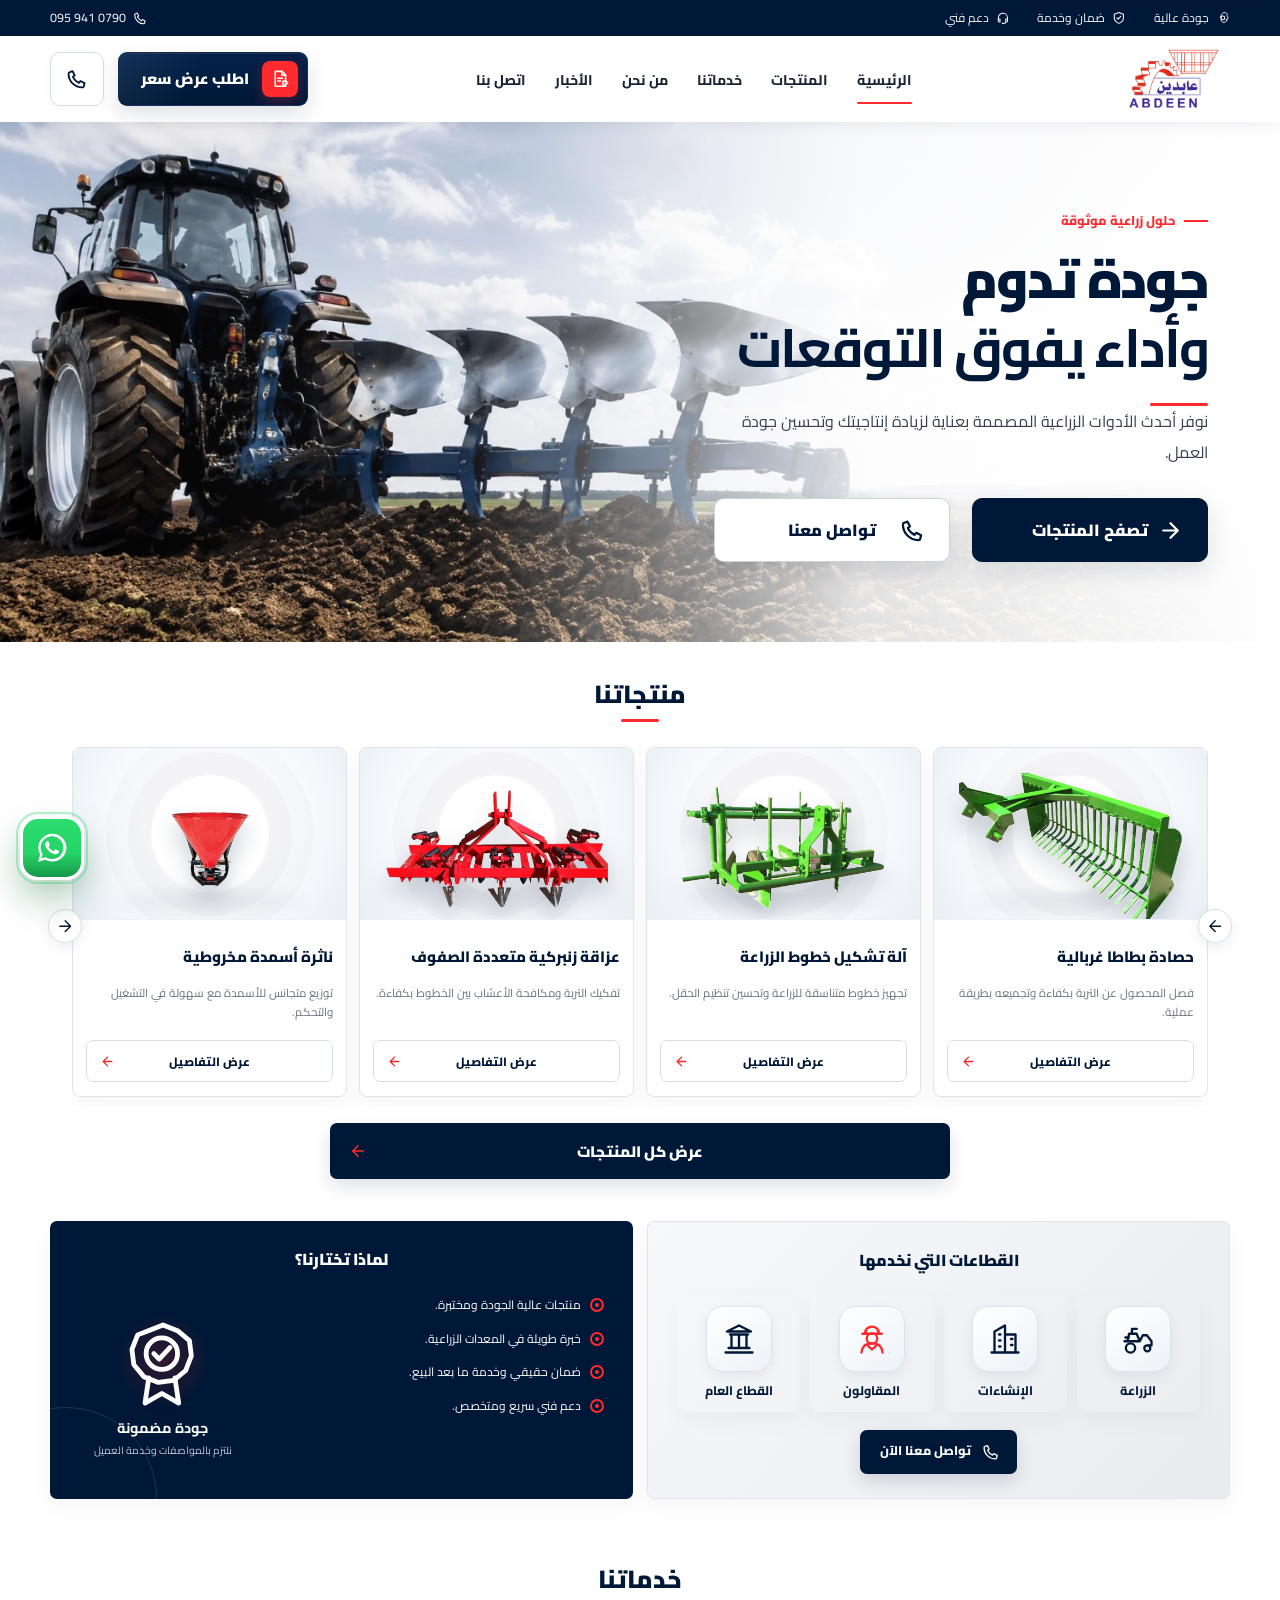
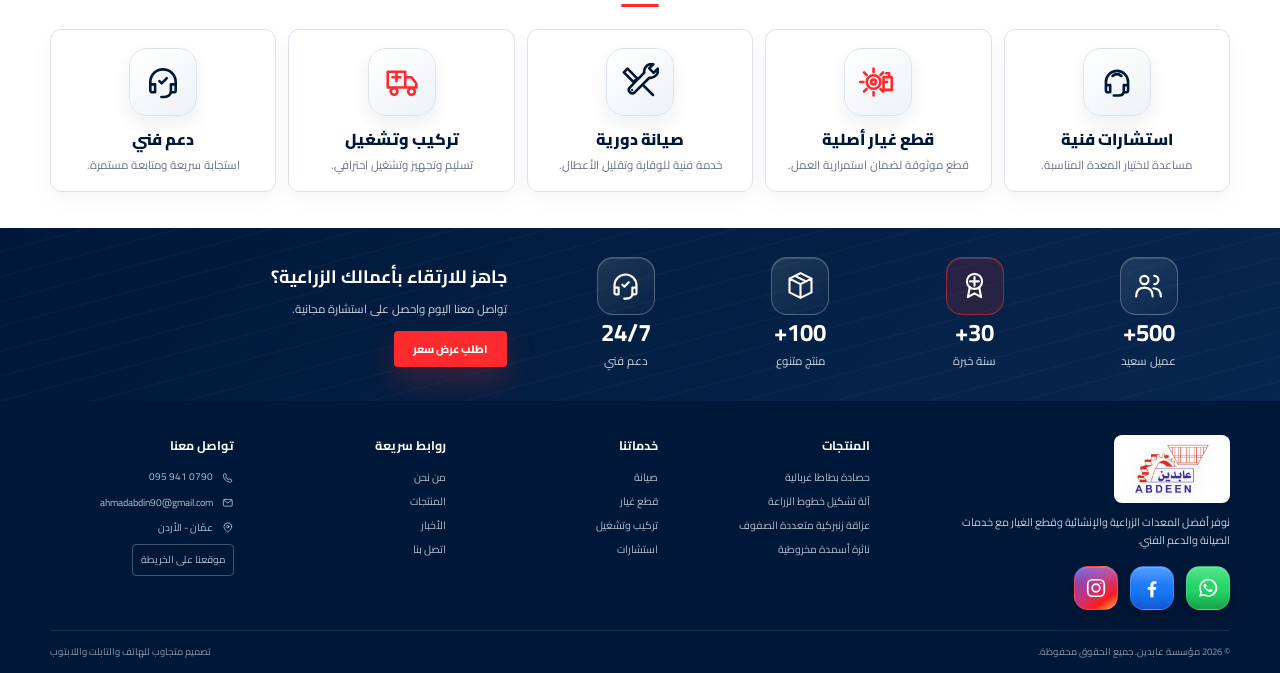
<file: index.html>
<!DOCTYPE html>

<html dir="rtl" lang="ar">
<head>
<meta charset="utf-8"/>
<meta content="width=device-width,initial-scale=1" name="viewport"/>
<title>مؤسسة عابدين | تصنيع وتوريد المعدات الزراعية</title>
<meta content="مؤسسة عابدين لتصنيع وتوريد المعدات الزراعية وخدمات الصيانة والدعم الفني في الأردن." name="description"/>
<meta content="#001838" name="theme-color"/>
<link href="assets/favicon.svg" rel="icon" type="image/svg+xml"/>
<link href="https://fonts.googleapis.com" rel="preconnect"/>
<link crossorigin="" href="https://fonts.gstatic.com" rel="preconnect"/>
<link href="https://fonts.googleapis.com/css2?family=Cairo:wght@400;500;600;700;800;900&amp;display=swap" rel="stylesheet"/>
<link href="assets/css/style.css" rel="stylesheet"/>
</head>
<body class="home-reference">
<a class="skip-link" href="#main-content">تخطي إلى المحتوى الرئيسي</a>
<svg aria-hidden="true" class="svg-sprite" focusable="false" xmlns="http://www.w3.org/2000/svg">
  <!-- Core navigation and contact -->
  <symbol id="phone" viewBox="0 0 24 24"><path d="M7.2 3.5 9.5 8l-2 1.7c1.3 2.8 3.7 5.2 6.5 6.5l1.7-2 4.5 2.3-.7 3.3c-.2.8-.9 1.4-1.8 1.4C9.4 21.2 2.8 14.6 2.8 6.3c0-.9.6-1.6 1.4-1.8z"/></symbol>
  <symbol id="mail" viewBox="0 0 24 24"><rect x="2.8" y="5" width="18.4" height="14" rx="2.3"/><path d="m4.2 7 7.8 5.5L19.8 7"/></symbol>
  <symbol id="location" viewBox="0 0 24 24"><path d="M20 9.8c0 5.1-8 11.7-8 11.7S4 14.9 4 9.8a8 8 0 1 1 16 0Z"/><circle cx="12" cy="9.7" r="2.4"/></symbol>
  <symbol id="menu" viewBox="0 0 24 24"><path d="M4 7h16M4 12h16M4 17h16"/></symbol>
  <symbol id="close" viewBox="0 0 24 24"><path d="m6 6 12 12M18 6 6 18"/></symbol>
  <symbol id="arrow" viewBox="0 0 24 24"><path d="M19 12H5m7-7-7 7 7 7"/></symbol>
  <symbol id="chevron" viewBox="0 0 24 24"><path d="m9 18 6-6-6-6"/></symbol>
  <symbol id="search" viewBox="0 0 24 24"><circle cx="10.8" cy="10.8" r="6.8"/><path d="m20 20-4.4-4.4"/></symbol>
  <symbol id="file" viewBox="0 0 24 24"><path d="M6 2.8h8.2L18.5 7v14.2H6z"/><path d="M14 3v4.5h4.5M9 12h6M9 16h6"/></symbol>
  <symbol id="calendar" viewBox="0 0 24 24"><rect x="3" y="5" width="18" height="16" rx="2.2"/><path d="M16 3v4M8 3v4M3 10h18"/></symbol>
  <symbol id="clock" viewBox="0 0 24 24"><circle cx="12" cy="12" r="9"/><path d="M12 7v5l3.5 2"/></symbol>
  <symbol id="quote" viewBox="0 0 24 24"><path d="M9 10H4.5A5.5 5.5 0 0 1 10 4.5v3A2.5 2.5 0 0 0 7.5 10v5H4v-5m14 0h-4.5A5.5 5.5 0 0 1 19 4.5v3a2.5 2.5 0 0 0-2.5 2.5v5H13v-5"/></symbol>
  <symbol id="quote-request" viewBox="0 0 24 24"><path d="M6.3 2.8h8.1l4.3 4.3v13.6H6.3z"/><path d="M14.2 3v4.4h4.4M9.2 11h5.7M9.2 14.4h3.6"/><path d="M15.8 14.5h3.4l2 2-3.8 3.8-2-2z"/><circle cx="18.6" cy="16.2" r=".55" fill="currentColor" stroke="none"/></symbol>

  <!-- Quality and service icons -->
  <symbol id="shield" viewBox="0 0 24 24"><path d="M12 2.5 20 5.6v5.7c0 5.2-3.2 8.4-8 10.2-4.8-1.8-8-5-8-10.2V5.6z"/><path d="m8.6 12 2.1 2.1 4.8-5"/></symbol>
  <symbol id="check" viewBox="0 0 24 24"><path d="m5 12.5 4.2 4.2L19.5 6.5"/></symbol>
  <symbol id="gear" viewBox="0 0 24 24"><circle cx="12" cy="12" r="3.2"/><path d="M19.2 14.8c.2.6.6 1.1 1.2 1.4l-1.9 3.2c-.6-.2-1.3-.1-1.8.3-.5.4-.8 1-.8 1.7h-3.8c0-.7-.3-1.3-.8-1.7-.5-.4-1.2-.5-1.8-.3l-1.9-3.2c.6-.3 1-.8 1.2-1.4.2-.6.1-1.3-.3-1.8-.4-.5-1-.8-1.7-.8V8.4c.7 0 1.3-.3 1.7-.8.4-.5.5-1.2.3-1.8l1.9-3.2c.6.2 1.3.1 1.8-.3.5-.4.8-1 .8-1.7h3.8c0 .7.3 1.3.8 1.7.5.4 1.2.5 1.8.3l1.9 3.2c-.6.3-1 .8-1.2 1.4-.2.6-.1 1.3.3 1.8.4.5 1 .8 1.7.8v3.8c-.7 0-1.3.3-1.7.8-.4.5-.5 1.2-.3 1.8Z" transform="scale(.84) translate(2.3 2.3)"/></symbol>
  <symbol id="wrench" viewBox="0 0 24 24"><path d="M14.4 6.1a4.6 4.6 0 0 0-5.8-5.5l2.5 2.5-2.8 2.8-2.5-2.5a4.6 4.6 0 0 0 5.5 5.8l7.6 7.6a2.2 2.2 0 1 1-3.1 3.1l-7.6-7.6"/></symbol>
  <symbol id="tools" viewBox="0 0 24 24"><path d="m4.1 3.6 6.1 6.1-2.3 2.3-6.1-6.1zM13.8 13.8l6.4 6.4M14.7 6.1a4.7 4.7 0 0 1 5.7-5.3l-2.6 2.6 2.8 2.8 2.6-2.6a4.7 4.7 0 0 1-5.3 5.7L8.6 18.6a2.2 2.2 0 0 1-3.1-3.1z"/><circle cx="7" cy="17" r=".7" fill="currentColor" stroke="none"/></symbol>
  <symbol id="headset" viewBox="0 0 24 24"><path d="M4 14v-2a8 8 0 0 1 16 0v2"/><path d="M4 14h3v5H5.4A1.4 1.4 0 0 1 4 17.6zm16 0h-3v5h1.6a1.4 1.4 0 0 0 1.4-1.4zM17 19c0 1.7-1.5 2.5-4.2 2.5H11"/></symbol>
  <symbol id="consultation" viewBox="0 0 24 24"><path d="M5 14v-2a7 7 0 0 1 14 0v2M5 14h2.7v4.5H6.3A1.3 1.3 0 0 1 5 17.2zm14 0h-2.7v4.5h1.4a1.3 1.3 0 0 0 1.3-1.3z"/><path d="M10 20.5h3.2c1.6 0 2.8-.7 3.1-2M9.2 8.2c.8-.8 1.7-1.2 2.8-1.2 1.1 0 2 .4 2.8 1.2"/></symbol>
  <symbol id="delivery" viewBox="0 0 24 24"><path d="M3 5.5h11v10H3zM14 9h4l3 4v2.5h-7z"/><circle cx="7" cy="18" r="2.1"/><circle cx="18" cy="18" r="2.1"/><path d="M6 9h5M8.5 6.5v5"/></symbol>
  <symbol id="support" viewBox="0 0 24 24"><path d="M4 13.5V12a8 8 0 0 1 16 0v1.5M4 13.5h3v5H5.2A1.2 1.2 0 0 1 4 17.3zm16 0h-3v5h1.8a1.2 1.2 0 0 0 1.2-1.2z"/><path d="M17 18.5c-.4 2-2 3-4.8 3H11"/><path d="m9.7 11.4 1.5 1.5 3.2-3.3"/></symbol>
  <symbol id="parts" viewBox="0 0 24 24"><circle cx="9.2" cy="12" r="4.3"/><circle cx="9.2" cy="12" r="1.5"/><path d="M9.2 5.7V3.5M9.2 20.5v-2.2M2.9 12H.7m17 0h-2.2M4.8 7.6 3.2 6m12 12-1.6-1.6M4.8 16.4 3.2 18m12-12-1.6 1.6"/><path d="M15.5 9h5.2v8h-5.2zM17.2 6.5H19V9"/></symbol>

  <!-- Sectors and equipment -->
  <symbol id="tractor" viewBox="0 0 24 24"><path d="M3 13.5h10.2l2-4h2.7l3.1 4v2.8h-2.1M5 13.5l1.1-5h5l2.1 5"/><circle cx="7" cy="18" r="3.1"/><circle cx="18.2" cy="18.2" r="2"/><path d="M8 8.5V5.2h3.2M5.8 11H3.6"/></symbol>
  <symbol id="building" viewBox="0 0 24 24"><path d="M3 21h18M5 21V7l7-4v18M12 9h7v12"/><path d="M8 9h1m-1 4h1m-1 4h1m7-5h1m-1 4h1"/></symbol>
  <symbol id="factory" viewBox="0 0 24 24"><path d="M3 21V9l6 3V9l6 3V4h4l2 17z"/><path d="M7 21v-4h3v4m5 0v-4h3v4M16 7h3"/></symbol>
  <symbol id="government" viewBox="0 0 24 24"><path d="M3 21h18M5 18h14M6 9h12M4 7l8-4 8 4zM7 9v9m5-9v9m5-9v9"/></symbol>
  <symbol id="worker" viewBox="0 0 24 24"><path d="M7.2 8.5a4.8 4.8 0 0 1 9.6 0"/><path d="M5.5 8.5h13M8 8.5V6m8 2.5V6"/><circle cx="12" cy="11.7" r="3.5"/><path d="M5 21c.4-4.1 2.8-6.2 7-6.2s6.6 2.1 7 6.2M9 16.2 12 19l3-2.8"/></symbol>
  <symbol id="crane" viewBox="0 0 24 24"><path d="M5 21V4h3v17M3 21h9M6.5 5h12l2 2H6.5M18 7v7M15.5 14h5v3h-5zM11 7l-3 5h6z"/></symbol>
  <symbol id="leaf" viewBox="0 0 24 24"><path d="M20.5 3.5C12.2 3.8 5 7.7 5 14.9c0 3.3 2.2 5.6 5.4 5.6 7.2 0 10-8.5 10.1-17Z"/><path d="M3.5 21c3.4-6.4 7.8-10.7 14-13.5"/></symbol>
  <symbol id="truck" viewBox="0 0 24 24"><path d="M3 5.5h11v10H3zM14 9h4l3 4v2.5h-7z"/><circle cx="7" cy="18" r="2.1"/><circle cx="18" cy="18" r="2.1"/></symbol>

  <!-- Statistics and badges -->
  <symbol id="users" viewBox="0 0 24 24"><circle cx="9" cy="8" r="3"/><path d="M3 20c0-4.1 2.1-6.5 6-6.5s6 2.4 6 6.5M16.2 11a3 3 0 1 0 0-6M15.6 14c3.4.2 5.4 2.4 5.4 6"/></symbol>
  <symbol id="experience" viewBox="0 0 24 24"><circle cx="12" cy="9" r="5.5"/><path d="m8.6 13.2-1.4 7.3 4.8-2.8 4.8 2.8-1.4-7.3"/><path d="M12 5.8v6.4M8.8 9h6.4"/></symbol>
  <symbol id="award" viewBox="0 0 24 24"><circle cx="12" cy="8" r="5.3"/><path d="m8.7 12.3-1.4 8.2 4.7-2.9 4.7 2.9-1.4-8.2"/><path d="m9.5 8 1.7 1.7 3.5-3.7"/></symbol>
  <symbol id="quality-award" viewBox="0 0 24 24"><path d="M8.2 3.3 12 1.8l3.8 1.5 3.1 2.6.5 4-1.5 3.8-3.1 2.6-4 .5L7 15.3l-2.6-3.1-.5-4 1.5-3.8z"/><circle cx="11.7" cy="9.3" r="4.1"/><path d="m9.6 9.3 1.4 1.4 2.8-3"/><path d="m8.3 15.6-1 6.6 4.4-2.5 4.4 2.5-1-6.6"/></symbol>
  <symbol id="box" viewBox="0 0 24 24"><path d="m4 7 8-4 8 4-8 4zM4 7v10l8 4 8-4V7M12 11v10"/><path d="m8 5 8 4"/></symbol>

  <!-- Social icons: intentionally filled -->
  <symbol id="whatsapp" viewBox="0 0 24 24"><path fill="currentColor" stroke="none" d="M12.04 2a9.72 9.72 0 0 0-8.45 14.54L2.2 21.62l5.2-1.36A9.8 9.8 0 1 0 12.04 2Zm0 17.78a8.03 8.03 0 0 1-4.1-1.12l-.3-.18-3.08.8.82-3-.2-.3a8.04 8.04 0 1 1 6.86 3.8Zm4.42-6.02c-.24-.12-1.43-.7-1.65-.78-.22-.08-.38-.12-.54.12-.16.24-.62.78-.76.94-.14.16-.28.18-.52.06-.24-.12-1.02-.38-1.94-1.2-.72-.64-1.2-1.43-1.34-1.67-.14-.24-.01-.37.1-.49.1-.1.24-.28.36-.42.12-.14.16-.24.24-.4.08-.16.04-.3-.02-.42-.06-.12-.54-1.3-.74-1.78-.2-.47-.4-.4-.54-.41h-.46c-.16 0-.42.06-.64.3-.22.24-.84.82-.84 2s.86 2.32.98 2.48c.12.16 1.69 2.58 4.1 3.62.57.25 1.02.4 1.37.51.58.18 1.1.16 1.51.1.46-.07 1.43-.59 1.63-1.16.2-.57.2-1.06.14-1.16-.06-.1-.22-.16-.46-.28Z"/></symbol>
  <symbol id="facebook" viewBox="0 0 24 24"><path fill="currentColor" stroke="none" d="M13.6 22v-8h2.7l.4-3.1h-3.1v-2c0-.9.3-1.5 1.6-1.5h1.7V4.6c-.3 0-1.3-.1-2.5-.1-2.5 0-4.2 1.5-4.2 4.3v2.1H7.4V14h2.8v8h3.4Z"/></symbol>
  <symbol id="instagram" viewBox="0 0 24 24"><rect x="3" y="3" width="18" height="18" rx="5"/><circle cx="12" cy="12" r="4.2"/><circle cx="17.3" cy="6.8" r=".8" fill="currentColor" stroke="none"/></symbol>
  <symbol id="youtube" viewBox="0 0 24 24"><path fill="currentColor" stroke="none" d="M21.6 7.2a2.8 2.8 0 0 0-2-2C17.8 4.7 12 4.7 12 4.7s-5.8 0-7.6.5a2.8 2.8 0 0 0-2 2A29 29 0 0 0 2 12a29 29 0 0 0 .4 4.8 2.8 2.8 0 0 0 2 2c1.8.5 7.6.5 7.6.5s5.8 0 7.6-.5a2.8 2.8 0 0 0 2-2A29 29 0 0 0 22 12a29 29 0 0 0-.4-4.8ZM10 15.2V8.8l5.5 3.2z"/></symbol>
</svg>

<div class="topbar compact-topbar">
<div class="container">
<div class="topbar-info">
<span><svg class="icon"><use href="#gear"></use></svg> جودة عالية</span>
<span><svg class="icon"><use href="#shield"></use></svg> ضمان وخدمة</span>
<span><svg class="icon"><use href="#headset"></use></svg> دعم فني</span>
</div>
<div class="topbar-contact">
<a href="tel:+962790941095"><svg class="icon"><use href="#phone"></use></svg>0790 941 095</a>
</div>
</div>
</div>
<header class="site-header compact-header">
<div class="container">
<nav aria-label="القائمة الرئيسية" class="navbar">
<a aria-label="عابدين - الرئيسية" class="brand" href="index.html"><img alt="شعار مؤسسة عابدين" src="assets/images/logo.png"/></a>
<ul class="nav-links">
<li><a class="active" href="index.html">الرئيسية</a></li>
<li><a href="products.html">المنتجات</a></li>
<li><a href="services.html">خدماتنا</a></li>
<li><a href="about.html">من نحن</a></li>
<li><a href="news.html">الأخبار</a></li>
<li><a href="contact.html">اتصل بنا</a></li>
</ul>
<div class="header-actions">
<a aria-label="اتصل بنا" class="header-phone" href="tel:+962790941095"><svg class="icon"><use href="#phone"></use></svg></a>
<a class="btn btn-secondary header-quote" href="contact.html"><span class="btn-label">اطلب عرض سعر</span><span class="quote-icon" aria-hidden="true"><svg class="icon"><use href="#quote-request"></use></svg></span></a>
<button aria-expanded="false" aria-label="فتح القائمة" class="menu-toggle"><span class="menu-icon"><svg class="icon"><use href="#menu"></use></svg></span><span class="close-icon"><svg class="icon"><use href="#close"></use></svg></span></button>
</div>
</nav>
</div>
</header>
<main id="main-content">
<section class="reference-hero">
<img alt="جرار زراعي حديث يجر محراثًا في حقل زراعي" class="reference-hero-bg" fetchpriority="high" decoding="async" src="assets/images/hero-tractor-field.webp"/>
<div class="reference-hero-overlay"></div>
<div class="container reference-hero-content">
<div class="reference-hero-copy reveal">
<span class="hero-kicker">حلول زراعية موثوقة</span>
<h1>جودة تدوم<br/><strong>وأداء يفوق التوقعات</strong></h1>
<p>نوفر أحدث الأدوات الزراعية المصممة بعناية لزيادة إنتاجيتك وتحسين جودة العمل.</p>
<div class="hero-actions">
<a class="btn btn-secondary hero-products-btn" href="products.html"><span class="btn-label">تصفح المنتجات</span><svg aria-hidden="true" class="icon"><use href="#arrow"></use></svg></a>
<a class="btn btn-light hero-contact-btn" href="contact.html"><svg aria-hidden="true" class="icon"><use href="#phone"></use></svg><span class="btn-label">تواصل معنا</span></a>
</div>
</div>
</div>
</section>
<section class="home-products compact-section">
<div class="container">
<div class="compact-heading reveal"><h2>منتجاتنا</h2><span></span></div>
<div class="product-carousel-wrap">
<button aria-label="المنتج السابق" class="carousel-btn prev" type="button"><svg class="icon"><use href="#arrow"></use></svg></button>
<div class="home-product-track" data-carousel=""><article class="home-product-card reveal"><div class="home-product-image real-photo"><img alt="حصادة بطاطا غربالية" class="real-product-img" loading="lazy" src="assets/images/products/real/potato-harvester.webp"/></div><div class="home-product-body"><h3>حصادة بطاطا غربالية</h3><p>فصل المحصول عن التربة بكفاءة وتجميعه بطريقة عملية.</p><a href="contact.html?product=%D8%AD%D8%B5%D8%A7%D8%AF%D8%A9%20%D8%A8%D8%B7%D8%A7%D8%B7%D8%A7%20%D8%BA%D8%B1%D8%A8%D8%A7%D9%84%D9%8A%D8%A9">عرض التفاصيل <svg class="icon"><use href="#arrow"></use></svg></a></div></article><article class="home-product-card reveal"><div class="home-product-image real-photo"><img alt="آلة تشكيل خطوط الزراعة" class="real-product-img" loading="lazy" src="assets/images/products/real/row-forming-machine.webp"/></div><div class="home-product-body"><h3>آلة تشكيل خطوط الزراعة</h3><p>تجهيز خطوط متناسقة للزراعة وتحسين تنظيم الحقل.</p><a href="contact.html?product=%D8%A2%D9%84%D8%A9%20%D8%AA%D8%B4%D9%83%D9%8A%D9%84%20%D8%AE%D8%B7%D9%88%D8%B7%20%D8%A7%D9%84%D8%B2%D8%B1%D8%A7%D8%B9%D8%A9">عرض التفاصيل <svg class="icon"><use href="#arrow"></use></svg></a></div></article><article class="home-product-card reveal"><div class="home-product-image real-photo"><img alt="عزاقة زنبركية متعددة الصفوف" class="real-product-img" loading="lazy" src="assets/images/products/real/spring-cultivator-red.webp"/></div><div class="home-product-body"><h3>عزاقة زنبركية متعددة الصفوف</h3><p>تفكيك التربة ومكافحة الأعشاب بين الخطوط بكفاءة.</p><a href="contact.html?product=%D8%B9%D8%B2%D8%A7%D9%82%D8%A9%20%D8%B2%D9%86%D8%A8%D8%B1%D9%83%D9%8A%D8%A9%20%D9%85%D8%AA%D8%B9%D8%AF%D8%AF%D8%A9%20%D8%A7%D9%84%D8%B5%D9%81%D9%88%D9%81">عرض التفاصيل <svg class="icon"><use href="#arrow"></use></svg></a></div></article><article class="home-product-card reveal"><div class="home-product-image real-photo"><img alt="ناثرة أسمدة مخروطية" class="real-product-img" loading="lazy" src="assets/images/products/real/fertilizer-spreader.webp"/></div><div class="home-product-body"><h3>ناثرة أسمدة مخروطية</h3><p>توزيع متجانس للأسمدة مع سهولة في التشغيل والتحكم.</p><a href="contact.html?product=%D9%86%D8%A7%D8%AB%D8%B1%D8%A9%20%D8%A3%D8%B3%D9%85%D8%AF%D8%A9%20%D9%85%D8%AE%D8%B1%D9%88%D8%B7%D9%8A%D8%A9">عرض التفاصيل <svg class="icon"><use href="#arrow"></use></svg></a></div></article><article class="home-product-card reveal"><div class="home-product-image real-photo"><img alt="محراث قلاب ثلاثي" class="real-product-img" loading="lazy" src="assets/images/products/real/three-bottom-plow.webp"/></div><div class="home-product-body"><h3>محراث قلاب ثلاثي</h3><p>قلب التربة بعمق وتجهيزها للموسم الزراعي.</p><a href="contact.html?product=%D9%85%D8%AD%D8%B1%D8%A7%D8%AB%20%D9%82%D9%84%D8%A7%D8%A8%20%D8%AB%D9%84%D8%A7%D8%AB%D9%8A">عرض التفاصيل <svg class="icon"><use href="#arrow"></use></svg></a></div></article><article class="home-product-card reveal"><div class="home-product-image real-photo"><img alt="محراث قلاب ثنائي" class="real-product-img" loading="lazy" src="assets/images/products/real/two-bottom-plow.webp"/></div><div class="home-product-body"><h3>محراث قلاب ثنائي</h3><p>حل عملي للحراثة وتجهيز التربة في المساحات المختلفة.</p><a href="contact.html?product=%D9%85%D8%AD%D8%B1%D8%A7%D8%AB%20%D9%82%D9%84%D8%A7%D8%A8%20%D8%AB%D9%86%D8%A7%D8%A6%D9%8A">عرض التفاصيل <svg class="icon"><use href="#arrow"></use></svg></a></div></article><article class="home-product-card reveal"><div class="home-product-image real-photo"><img alt="مشط تجميع الأعلاف الدوّار" class="real-product-img" loading="lazy" src="assets/images/products/real/wheel-rake.webp"/></div><div class="home-product-body"><h3>مشط تجميع الأعلاف الدوّار</h3><p>تجميع القش والأعلاف بسرعة وتقليل الفاقد في الحقل.</p><a href="contact.html?product=%D9%85%D8%B4%D8%B7%20%D8%AA%D8%AC%D9%85%D9%8A%D8%B9%20%D8%A7%D9%84%D8%A3%D8%B9%D9%84%D8%A7%D9%81%20%D8%A7%D9%84%D8%AF%D9%88%D9%91%D8%A7%D8%B1">عرض التفاصيل <svg class="icon"><use href="#arrow"></use></svg></a></div></article><article class="home-product-card reveal"><div class="home-product-image real-photo"><img alt="محراث حفّار زنبركي" class="real-product-img" loading="lazy" src="assets/images/products/real/spring-cultivator-green.webp"/></div><div class="home-product-body"><h3>محراث حفّار زنبركي</h3><p>تفكيك التربة وتهويتها مع تحمل ظروف العمل الزراعي.</p><a href="contact.html?product=%D9%85%D8%AD%D8%B1%D8%A7%D8%AB%20%D8%AD%D9%81%D9%91%D8%A7%D8%B1%20%D8%B2%D9%86%D8%A8%D8%B1%D9%83%D9%8A">عرض التفاصيل <svg class="icon"><use href="#arrow"></use></svg></a></div></article></div>
<button aria-label="المنتج التالي" class="carousel-btn next" type="button"><svg class="icon"><use href="#arrow"></use></svg></button>
</div>
<div class="center-action"><a class="btn btn-secondary wide-btn" href="products.html">عرض كل المنتجات <svg class="icon"><use href="#arrow"></use></svg></a></div>
</div>
</section>
<section class="why-sectors compact-section">
<div class="container split-cards">
<div class="sectors-panel reveal">
<h3>القطاعات التي نخدمها</h3>
<div class="sector-icons">
<a href="sectors.html"><span><svg aria-hidden="true" class="icon"><use href="#tractor"></use></svg></span><b>الزراعة</b></a>
<a href="sectors.html"><span><svg aria-hidden="true" class="icon"><use href="#building"></use></svg></span><b>الإنشاءات</b></a>
<a href="sectors.html"><span><svg aria-hidden="true" class="icon"><use href="#worker"></use></svg></span><b>المقاولون</b></a>
<a href="sectors.html"><span><svg aria-hidden="true" class="icon"><use href="#government"></use></svg></span><b>القطاع العام</b></a>
</div>
<a class="small-dark-btn" href="sectors.html">تواصل معنا الآن <svg class="icon"><use href="#phone"></use></svg></a>
</div>
<div class="why-panel reveal">
<h3>لماذا تختارنا؟</h3>
<ul>
<li><span></span>منتجات عالية الجودة ومختبرة.</li>
<li><span></span>خبرة طويلة في المعدات الزراعية.</li>
<li><span></span>ضمان حقيقي وخدمة ما بعد البيع.</li>
<li><span></span>دعم فني سريع ومتخصص.</li>
</ul>
<div class="why-badge"><svg aria-hidden="true" class="icon"><use href="#quality-award"></use></svg><span><b>جودة مضمونة</b><small>نلتزم بالمواصفات وخدمة العميل</small></span></div>
</div>
</div>
</section>
<section class="home-services compact-section">
<div class="container">
<div class="compact-heading reveal"><h2>خدماتنا</h2><span></span></div>
<div class="home-services-grid">
<article class="mini-service reveal"><span><svg aria-hidden="true" class="icon"><use href="#consultation"></use></svg></span><h3>استشارات فنية</h3><p>مساعدة لاختيار المعدة المناسبة.</p></article>
<article class="mini-service reveal"><span><svg aria-hidden="true" class="icon"><use href="#parts"></use></svg></span><h3>قطع غيار أصلية</h3><p>قطع موثوقة لضمان استمرارية العمل.</p></article>
<article class="mini-service reveal"><span><svg aria-hidden="true" class="icon"><use href="#tools"></use></svg></span><h3>صيانة دورية</h3><p>خدمة فنية للوقاية وتقليل الأعطال.</p></article>
<article class="mini-service reveal"><span><svg aria-hidden="true" class="icon"><use href="#delivery"></use></svg></span><h3>تركيب وتشغيل</h3><p>تسليم وتجهيز وتشغيل احترافي.</p></article>
<article class="mini-service reveal"><span><svg aria-hidden="true" class="icon"><use href="#support"></use></svg></span><h3>دعم فني</h3><p>استجابة سريعة ومتابعة مستمرة.</p></article>
</div>
</div>
</section>
<section class="home-stats-cta">
<div class="container stats-cta-inner">
<div class="home-stats">
<div><span class="stat-icon"><svg aria-hidden="true" class="icon"><use href="#users"></use></svg></span><b>500+</b><span>عميل سعيد</span></div>
<div><span class="stat-icon"><svg aria-hidden="true" class="icon"><use href="#experience"></use></svg></span><b>30+</b><span>سنة خبرة</span></div>
<div><span class="stat-icon"><svg aria-hidden="true" class="icon"><use href="#box"></use></svg></span><b>100+</b><span>منتج متنوع</span></div>
<div><span class="stat-icon"><svg aria-hidden="true" class="icon"><use href="#support"></use></svg></span><b>24/7</b><span>دعم فني</span></div>
</div>
<div class="ready-copy"><h2>جاهز للارتقاء بأعمالك الزراعية؟</h2><p>تواصل معنا اليوم واحصل على استشارة مجانية.</p><a class="btn btn-primary" href="contact.html">اطلب عرض سعر</a></div>
</div>
</section>
</main>
<footer class="site-footer reference-footer">
<div class="container">
<div class="footer-grid reference-footer-grid">
<div class="footer-brand"><a class="footer-logo" href="index.html"><img alt="شعار عابدين" src="assets/images/logo.png"/></a><p>نوفر أفضل المعدات الزراعية والإنشائية وقطع الغيار مع خدمات الصيانة والدعم الفني.</p><div aria-label="روابط التواصل الاجتماعي" class="social-row"><a aria-label="واتساب" class="social-whatsapp" href="https://wa.me/962790941095" rel="noopener" target="_blank"><svg aria-hidden="true" class="icon"><use href="#whatsapp"></use></svg></a><a aria-label="فيسبوك" class="social-facebook" href="https://www.facebook.com/profile.php?id=100063463273513" rel="noopener noreferrer" target="_blank"><svg aria-hidden="true" class="icon"><use href="#facebook"></use></svg></a><span aria-label="إنستغرام — الرابط الرسمي سيضاف لاحقًا" class="social-instagram social-pending" role="img" title="الرابط الرسمي سيضاف لاحقًا"><svg aria-hidden="true" class="icon"><use href="#instagram"></use></svg></span></div></div>
<div><h3 class="footer-title">المنتجات</h3><div class="footer-links"><a href="contact.html?product=%D8%AD%D8%B5%D8%A7%D8%AF%D8%A9%20%D8%A8%D8%B7%D8%A7%D8%B7%D8%A7%20%D8%BA%D8%B1%D8%A8%D8%A7%D9%84%D9%8A%D8%A9">حصادة بطاطا غربالية</a><a href="contact.html?product=%D8%A2%D9%84%D8%A9%20%D8%AA%D8%B4%D9%83%D9%8A%D9%84%20%D8%AE%D8%B7%D9%88%D8%B7%20%D8%A7%D9%84%D8%B2%D8%B1%D8%A7%D8%B9%D8%A9">آلة تشكيل خطوط الزراعة</a><a href="contact.html?product=%D8%B9%D8%B2%D8%A7%D9%82%D8%A9%20%D8%B2%D9%86%D8%A8%D8%B1%D9%83%D9%8A%D8%A9%20%D9%85%D8%AA%D8%B9%D8%AF%D8%AF%D8%A9%20%D8%A7%D9%84%D8%B5%D9%81%D9%88%D9%81">عزاقة زنبركية متعددة الصفوف</a><a href="contact.html?product=%D9%86%D8%A7%D8%AB%D8%B1%D8%A9%20%D8%A3%D8%B3%D9%85%D8%AF%D8%A9%20%D9%85%D8%AE%D8%B1%D9%88%D8%B7%D9%8A%D8%A9">ناثرة أسمدة مخروطية</a></div></div>
<div><h3 class="footer-title">خدماتنا</h3><div class="footer-links"><a href="services.html">صيانة</a><a href="services.html">قطع غيار</a><a href="services.html">تركيب وتشغيل</a><a href="services.html">استشارات</a></div></div>
<div><h3 class="footer-title">روابط سريعة</h3><div class="footer-links"><a href="about.html">من نحن</a><a href="products.html">المنتجات</a><a href="news.html">الأخبار</a><a href="contact.html">اتصل بنا</a></div></div>
<div><h3 class="footer-title">تواصل معنا</h3><div class="footer-contact"><a href="tel:+962790941095"><svg class="icon"><use href="#phone"></use></svg>0790 941 095</a><a href="mailto:ahmadabdin90@gmail.com"><svg class="icon"><use href="#mail"></use></svg>ahmadabdin90@gmail.com</a><span><svg class="icon"><use href="#location"></use></svg>عمّان - الأردن</span><a class="location-btn" href="contact.html">موقعنا على الخريطة</a></div></div>
</div>
<div class="footer-bottom"><span>© <span data-year=""></span> مؤسسة عابدين. جميع الحقوق محفوظة.</span><span>تصميم متجاوب للهاتف والتابلت واللابتوب</span></div>
</div>
</footer>
<a aria-label="تواصل عبر واتساب" class="floating-whatsapp" href="https://wa.me/962790941095" rel="noopener" target="_blank"><svg class="icon"><use href="#whatsapp"></use></svg></a>
<button aria-label="العودة إلى الأعلى" class="back-top"><svg class="icon"><use href="#arrow"></use></svg></button>
<script src="assets/js/main.js"></script>
</body>
</html>
</file>
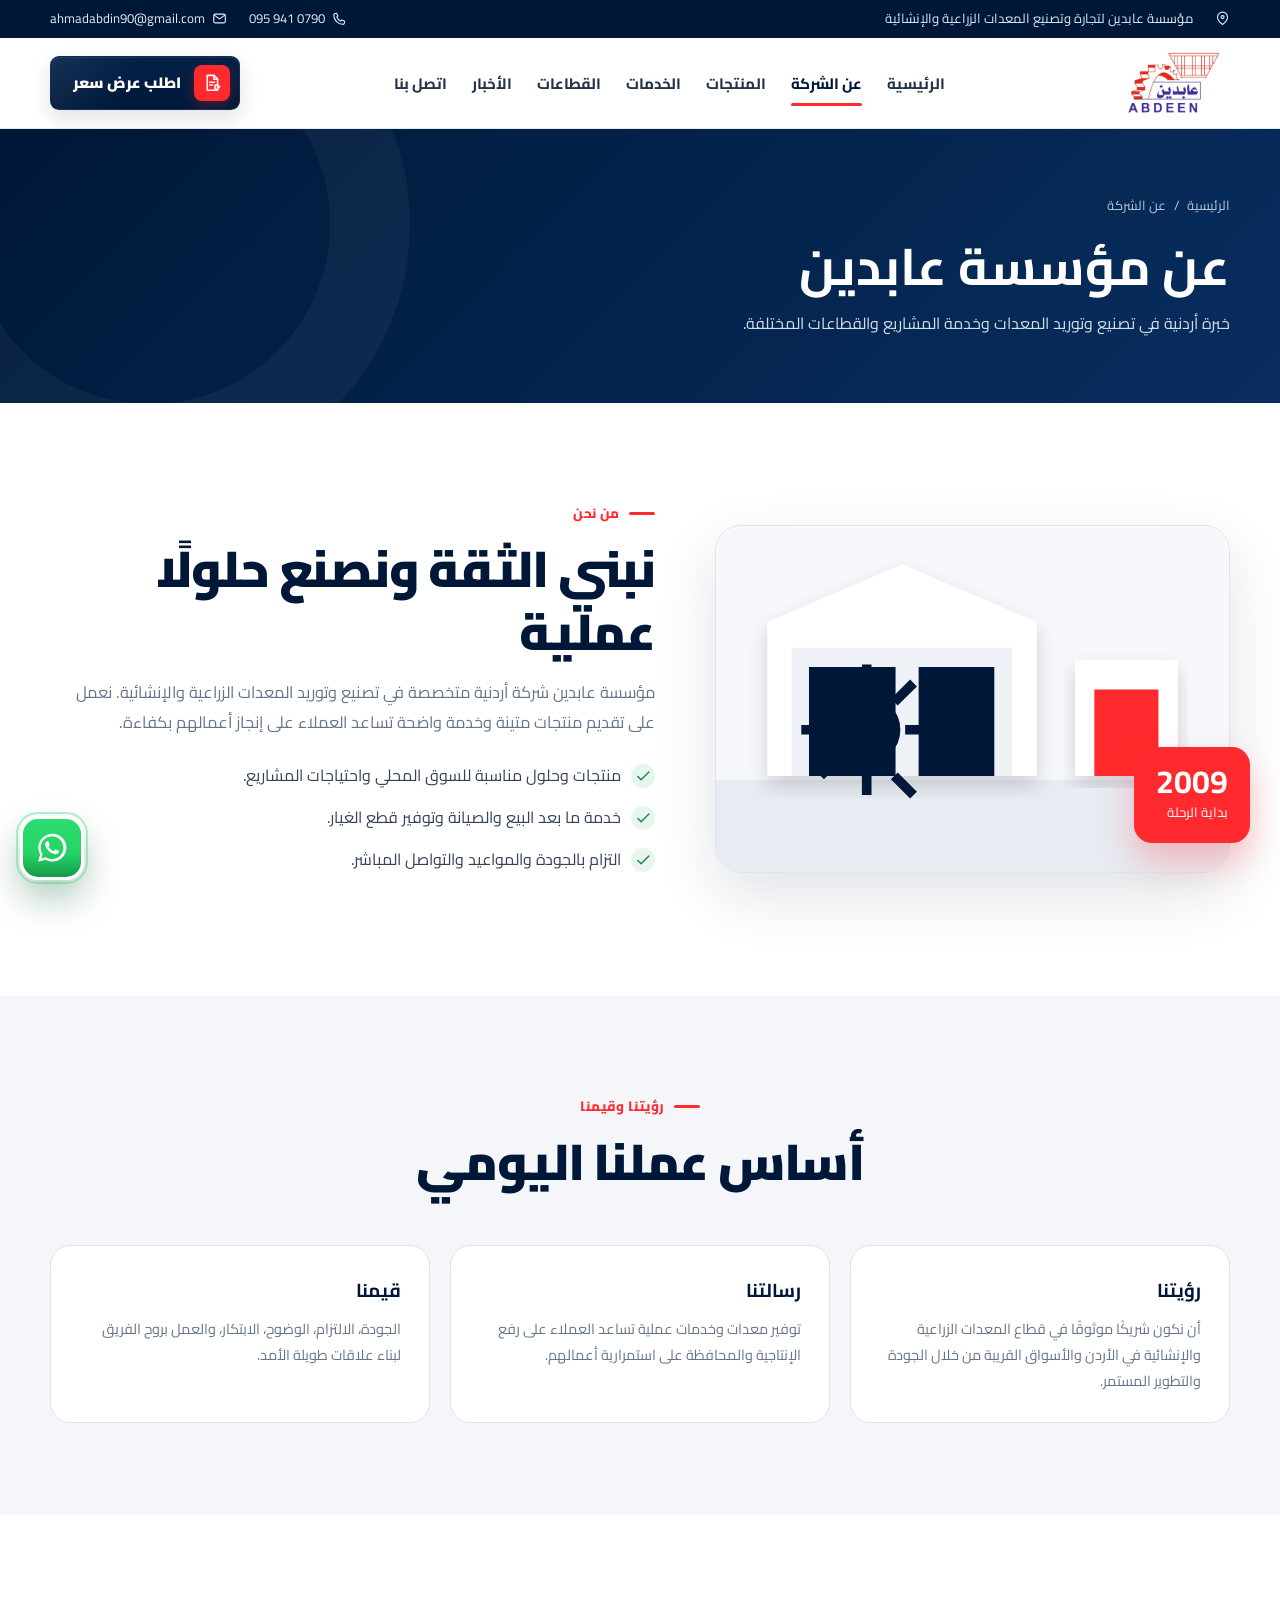
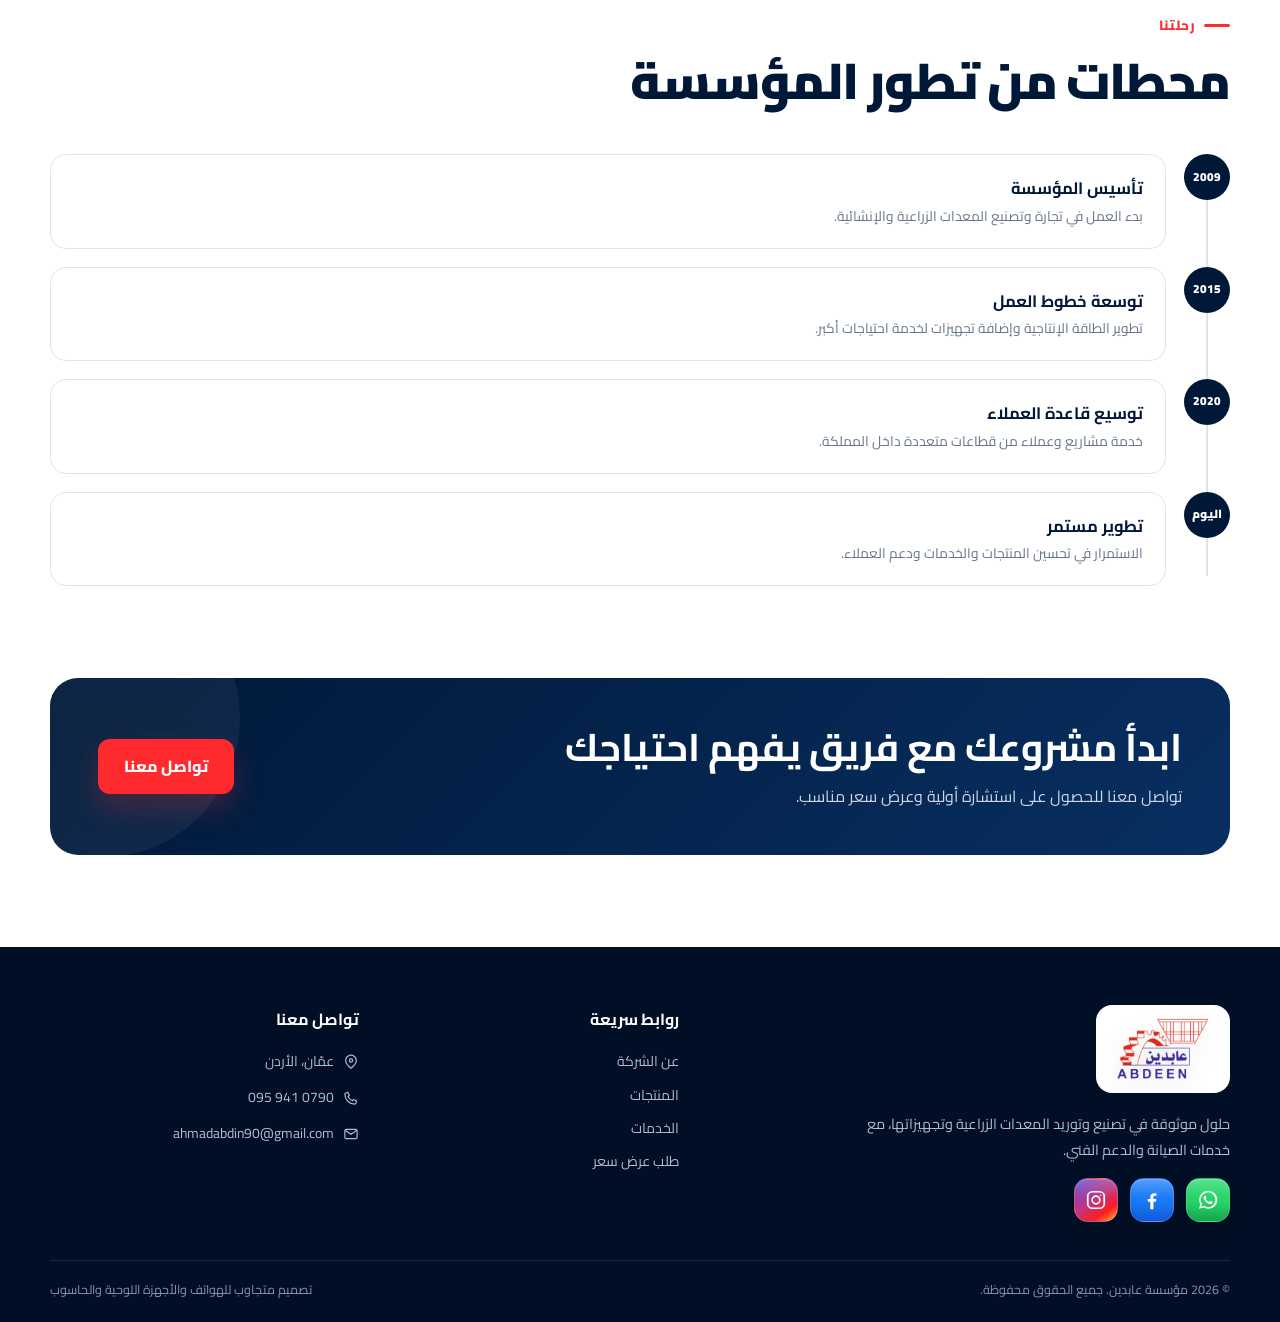
<file: about.html>
<!DOCTYPE html>
<html dir="rtl" lang="ar"><head><meta charset="utf-8"/><meta content="width=device-width,initial-scale=1" name="viewport"/><title>عن الشركة | مؤسسة عابدين</title><meta content="تعرف على مؤسسة عابدين وخبرتها في تصنيع وتوريد المعدات الزراعية والإنشائية." name="description"/><meta content="#001838" name="theme-color"/><link href="assets/favicon.svg" rel="icon" type="image/svg+xml"/><link href="https://fonts.googleapis.com" rel="preconnect"/><link crossorigin="" href="https://fonts.gstatic.com" rel="preconnect"/><link href="https://fonts.googleapis.com/css2?family=Cairo:wght@400;500;600;700;800;900&amp;display=swap" rel="stylesheet"/><link href="assets/css/style.css" rel="stylesheet"/><script type="application/ld+json">{"@context":"https://schema.org","@type":"LocalBusiness","name":"مؤسسة عابدين","telephone":"+962790941095","email":"ahmadabdin90@gmail.com","address":{"@type":"PostalAddress","addressLocality":"Amman","addressCountry":"JO"}}</script></head><body>
<a class="skip-link" href="#main-content">تخطي إلى المحتوى الرئيسي</a>
<svg aria-hidden="true" class="svg-sprite" focusable="false" xmlns="http://www.w3.org/2000/svg">
  <!-- Core navigation and contact -->
  <symbol id="phone" viewBox="0 0 24 24"><path d="M7.2 3.5 9.5 8l-2 1.7c1.3 2.8 3.7 5.2 6.5 6.5l1.7-2 4.5 2.3-.7 3.3c-.2.8-.9 1.4-1.8 1.4C9.4 21.2 2.8 14.6 2.8 6.3c0-.9.6-1.6 1.4-1.8z"/></symbol>
  <symbol id="mail" viewBox="0 0 24 24"><rect x="2.8" y="5" width="18.4" height="14" rx="2.3"/><path d="m4.2 7 7.8 5.5L19.8 7"/></symbol>
  <symbol id="location" viewBox="0 0 24 24"><path d="M20 9.8c0 5.1-8 11.7-8 11.7S4 14.9 4 9.8a8 8 0 1 1 16 0Z"/><circle cx="12" cy="9.7" r="2.4"/></symbol>
  <symbol id="menu" viewBox="0 0 24 24"><path d="M4 7h16M4 12h16M4 17h16"/></symbol>
  <symbol id="close" viewBox="0 0 24 24"><path d="m6 6 12 12M18 6 6 18"/></symbol>
  <symbol id="arrow" viewBox="0 0 24 24"><path d="M19 12H5m7-7-7 7 7 7"/></symbol>
  <symbol id="chevron" viewBox="0 0 24 24"><path d="m9 18 6-6-6-6"/></symbol>
  <symbol id="search" viewBox="0 0 24 24"><circle cx="10.8" cy="10.8" r="6.8"/><path d="m20 20-4.4-4.4"/></symbol>
  <symbol id="file" viewBox="0 0 24 24"><path d="M6 2.8h8.2L18.5 7v14.2H6z"/><path d="M14 3v4.5h4.5M9 12h6M9 16h6"/></symbol>
  <symbol id="calendar" viewBox="0 0 24 24"><rect x="3" y="5" width="18" height="16" rx="2.2"/><path d="M16 3v4M8 3v4M3 10h18"/></symbol>
  <symbol id="clock" viewBox="0 0 24 24"><circle cx="12" cy="12" r="9"/><path d="M12 7v5l3.5 2"/></symbol>
  <symbol id="quote" viewBox="0 0 24 24"><path d="M9 10H4.5A5.5 5.5 0 0 1 10 4.5v3A2.5 2.5 0 0 0 7.5 10v5H4v-5m14 0h-4.5A5.5 5.5 0 0 1 19 4.5v3a2.5 2.5 0 0 0-2.5 2.5v5H13v-5"/></symbol>
  <symbol id="quote-request" viewBox="0 0 24 24"><path d="M6.3 2.8h8.1l4.3 4.3v13.6H6.3z"/><path d="M14.2 3v4.4h4.4M9.2 11h5.7M9.2 14.4h3.6"/><path d="M15.8 14.5h3.4l2 2-3.8 3.8-2-2z"/><circle cx="18.6" cy="16.2" r=".55" fill="currentColor" stroke="none"/></symbol>

  <!-- Quality and service icons -->
  <symbol id="shield" viewBox="0 0 24 24"><path d="M12 2.5 20 5.6v5.7c0 5.2-3.2 8.4-8 10.2-4.8-1.8-8-5-8-10.2V5.6z"/><path d="m8.6 12 2.1 2.1 4.8-5"/></symbol>
  <symbol id="check" viewBox="0 0 24 24"><path d="m5 12.5 4.2 4.2L19.5 6.5"/></symbol>
  <symbol id="gear" viewBox="0 0 24 24"><circle cx="12" cy="12" r="3.2"/><path d="M19.2 14.8c.2.6.6 1.1 1.2 1.4l-1.9 3.2c-.6-.2-1.3-.1-1.8.3-.5.4-.8 1-.8 1.7h-3.8c0-.7-.3-1.3-.8-1.7-.5-.4-1.2-.5-1.8-.3l-1.9-3.2c.6-.3 1-.8 1.2-1.4.2-.6.1-1.3-.3-1.8-.4-.5-1-.8-1.7-.8V8.4c.7 0 1.3-.3 1.7-.8.4-.5.5-1.2.3-1.8l1.9-3.2c.6.2 1.3.1 1.8-.3.5-.4.8-1 .8-1.7h3.8c0 .7.3 1.3.8 1.7.5.4 1.2.5 1.8.3l1.9 3.2c-.6.3-1 .8-1.2 1.4-.2.6-.1 1.3.3 1.8.4.5 1 .8 1.7.8v3.8c-.7 0-1.3.3-1.7.8-.4.5-.5 1.2-.3 1.8Z" transform="scale(.84) translate(2.3 2.3)"/></symbol>
  <symbol id="wrench" viewBox="0 0 24 24"><path d="M14.4 6.1a4.6 4.6 0 0 0-5.8-5.5l2.5 2.5-2.8 2.8-2.5-2.5a4.6 4.6 0 0 0 5.5 5.8l7.6 7.6a2.2 2.2 0 1 1-3.1 3.1l-7.6-7.6"/></symbol>
  <symbol id="tools" viewBox="0 0 24 24"><path d="m4.1 3.6 6.1 6.1-2.3 2.3-6.1-6.1zM13.8 13.8l6.4 6.4M14.7 6.1a4.7 4.7 0 0 1 5.7-5.3l-2.6 2.6 2.8 2.8 2.6-2.6a4.7 4.7 0 0 1-5.3 5.7L8.6 18.6a2.2 2.2 0 0 1-3.1-3.1z"/><circle cx="7" cy="17" r=".7" fill="currentColor" stroke="none"/></symbol>
  <symbol id="headset" viewBox="0 0 24 24"><path d="M4 14v-2a8 8 0 0 1 16 0v2"/><path d="M4 14h3v5H5.4A1.4 1.4 0 0 1 4 17.6zm16 0h-3v5h1.6a1.4 1.4 0 0 0 1.4-1.4zM17 19c0 1.7-1.5 2.5-4.2 2.5H11"/></symbol>
  <symbol id="consultation" viewBox="0 0 24 24"><path d="M5 14v-2a7 7 0 0 1 14 0v2M5 14h2.7v4.5H6.3A1.3 1.3 0 0 1 5 17.2zm14 0h-2.7v4.5h1.4a1.3 1.3 0 0 0 1.3-1.3z"/><path d="M10 20.5h3.2c1.6 0 2.8-.7 3.1-2M9.2 8.2c.8-.8 1.7-1.2 2.8-1.2 1.1 0 2 .4 2.8 1.2"/></symbol>
  <symbol id="delivery" viewBox="0 0 24 24"><path d="M3 5.5h11v10H3zM14 9h4l3 4v2.5h-7z"/><circle cx="7" cy="18" r="2.1"/><circle cx="18" cy="18" r="2.1"/><path d="M6 9h5M8.5 6.5v5"/></symbol>
  <symbol id="support" viewBox="0 0 24 24"><path d="M4 13.5V12a8 8 0 0 1 16 0v1.5M4 13.5h3v5H5.2A1.2 1.2 0 0 1 4 17.3zm16 0h-3v5h1.8a1.2 1.2 0 0 0 1.2-1.2z"/><path d="M17 18.5c-.4 2-2 3-4.8 3H11"/><path d="m9.7 11.4 1.5 1.5 3.2-3.3"/></symbol>
  <symbol id="parts" viewBox="0 0 24 24"><circle cx="9.2" cy="12" r="4.3"/><circle cx="9.2" cy="12" r="1.5"/><path d="M9.2 5.7V3.5M9.2 20.5v-2.2M2.9 12H.7m17 0h-2.2M4.8 7.6 3.2 6m12 12-1.6-1.6M4.8 16.4 3.2 18m12-12-1.6 1.6"/><path d="M15.5 9h5.2v8h-5.2zM17.2 6.5H19V9"/></symbol>

  <!-- Sectors and equipment -->
  <symbol id="tractor" viewBox="0 0 24 24"><path d="M3 13.5h10.2l2-4h2.7l3.1 4v2.8h-2.1M5 13.5l1.1-5h5l2.1 5"/><circle cx="7" cy="18" r="3.1"/><circle cx="18.2" cy="18.2" r="2"/><path d="M8 8.5V5.2h3.2M5.8 11H3.6"/></symbol>
  <symbol id="building" viewBox="0 0 24 24"><path d="M3 21h18M5 21V7l7-4v18M12 9h7v12"/><path d="M8 9h1m-1 4h1m-1 4h1m7-5h1m-1 4h1"/></symbol>
  <symbol id="factory" viewBox="0 0 24 24"><path d="M3 21V9l6 3V9l6 3V4h4l2 17z"/><path d="M7 21v-4h3v4m5 0v-4h3v4M16 7h3"/></symbol>
  <symbol id="government" viewBox="0 0 24 24"><path d="M3 21h18M5 18h14M6 9h12M4 7l8-4 8 4zM7 9v9m5-9v9m5-9v9"/></symbol>
  <symbol id="worker" viewBox="0 0 24 24"><path d="M7.2 8.5a4.8 4.8 0 0 1 9.6 0"/><path d="M5.5 8.5h13M8 8.5V6m8 2.5V6"/><circle cx="12" cy="11.7" r="3.5"/><path d="M5 21c.4-4.1 2.8-6.2 7-6.2s6.6 2.1 7 6.2M9 16.2 12 19l3-2.8"/></symbol>
  <symbol id="crane" viewBox="0 0 24 24"><path d="M5 21V4h3v17M3 21h9M6.5 5h12l2 2H6.5M18 7v7M15.5 14h5v3h-5zM11 7l-3 5h6z"/></symbol>
  <symbol id="leaf" viewBox="0 0 24 24"><path d="M20.5 3.5C12.2 3.8 5 7.7 5 14.9c0 3.3 2.2 5.6 5.4 5.6 7.2 0 10-8.5 10.1-17Z"/><path d="M3.5 21c3.4-6.4 7.8-10.7 14-13.5"/></symbol>
  <symbol id="truck" viewBox="0 0 24 24"><path d="M3 5.5h11v10H3zM14 9h4l3 4v2.5h-7z"/><circle cx="7" cy="18" r="2.1"/><circle cx="18" cy="18" r="2.1"/></symbol>

  <!-- Statistics and badges -->
  <symbol id="users" viewBox="0 0 24 24"><circle cx="9" cy="8" r="3"/><path d="M3 20c0-4.1 2.1-6.5 6-6.5s6 2.4 6 6.5M16.2 11a3 3 0 1 0 0-6M15.6 14c3.4.2 5.4 2.4 5.4 6"/></symbol>
  <symbol id="experience" viewBox="0 0 24 24"><circle cx="12" cy="9" r="5.5"/><path d="m8.6 13.2-1.4 7.3 4.8-2.8 4.8 2.8-1.4-7.3"/><path d="M12 5.8v6.4M8.8 9h6.4"/></symbol>
  <symbol id="award" viewBox="0 0 24 24"><circle cx="12" cy="8" r="5.3"/><path d="m8.7 12.3-1.4 8.2 4.7-2.9 4.7 2.9-1.4-8.2"/><path d="m9.5 8 1.7 1.7 3.5-3.7"/></symbol>
  <symbol id="quality-award" viewBox="0 0 24 24"><path d="M8.2 3.3 12 1.8l3.8 1.5 3.1 2.6.5 4-1.5 3.8-3.1 2.6-4 .5L7 15.3l-2.6-3.1-.5-4 1.5-3.8z"/><circle cx="11.7" cy="9.3" r="4.1"/><path d="m9.6 9.3 1.4 1.4 2.8-3"/><path d="m8.3 15.6-1 6.6 4.4-2.5 4.4 2.5-1-6.6"/></symbol>
  <symbol id="box" viewBox="0 0 24 24"><path d="m4 7 8-4 8 4-8 4zM4 7v10l8 4 8-4V7M12 11v10"/><path d="m8 5 8 4"/></symbol>

  <!-- Social icons: intentionally filled -->
  <symbol id="whatsapp" viewBox="0 0 24 24"><path fill="currentColor" stroke="none" d="M12.04 2a9.72 9.72 0 0 0-8.45 14.54L2.2 21.62l5.2-1.36A9.8 9.8 0 1 0 12.04 2Zm0 17.78a8.03 8.03 0 0 1-4.1-1.12l-.3-.18-3.08.8.82-3-.2-.3a8.04 8.04 0 1 1 6.86 3.8Zm4.42-6.02c-.24-.12-1.43-.7-1.65-.78-.22-.08-.38-.12-.54.12-.16.24-.62.78-.76.94-.14.16-.28.18-.52.06-.24-.12-1.02-.38-1.94-1.2-.72-.64-1.2-1.43-1.34-1.67-.14-.24-.01-.37.1-.49.1-.1.24-.28.36-.42.12-.14.16-.24.24-.4.08-.16.04-.3-.02-.42-.06-.12-.54-1.3-.74-1.78-.2-.47-.4-.4-.54-.41h-.46c-.16 0-.42.06-.64.3-.22.24-.84.82-.84 2s.86 2.32.98 2.48c.12.16 1.69 2.58 4.1 3.62.57.25 1.02.4 1.37.51.58.18 1.1.16 1.51.1.46-.07 1.43-.59 1.63-1.16.2-.57.2-1.06.14-1.16-.06-.1-.22-.16-.46-.28Z"/></symbol>
  <symbol id="facebook" viewBox="0 0 24 24"><path fill="currentColor" stroke="none" d="M13.6 22v-8h2.7l.4-3.1h-3.1v-2c0-.9.3-1.5 1.6-1.5h1.7V4.6c-.3 0-1.3-.1-2.5-.1-2.5 0-4.2 1.5-4.2 4.3v2.1H7.4V14h2.8v8h3.4Z"/></symbol>
  <symbol id="instagram" viewBox="0 0 24 24"><rect x="3" y="3" width="18" height="18" rx="5"/><circle cx="12" cy="12" r="4.2"/><circle cx="17.3" cy="6.8" r=".8" fill="currentColor" stroke="none"/></symbol>
  <symbol id="youtube" viewBox="0 0 24 24"><path fill="currentColor" stroke="none" d="M21.6 7.2a2.8 2.8 0 0 0-2-2C17.8 4.7 12 4.7 12 4.7s-5.8 0-7.6.5a2.8 2.8 0 0 0-2 2A29 29 0 0 0 2 12a29 29 0 0 0 .4 4.8 2.8 2.8 0 0 0 2 2c1.8.5 7.6.5 7.6.5s5.8 0 7.6-.5a2.8 2.8 0 0 0 2-2A29 29 0 0 0 22 12a29 29 0 0 0-.4-4.8ZM10 15.2V8.8l5.5 3.2z"/></symbol>
</svg>
<div class="topbar"><div class="container"><div class="topbar-info"><svg aria-hidden="true" class="icon"><use href="#location"></use></svg><span>مؤسسة عابدين لتجارة وتصنيع المعدات الزراعية والإنشائية</span></div><div class="topbar-contact"><a href="tel:+962790941095"><svg aria-hidden="true" class="icon"><use href="#phone"></use></svg>0790 941 095</a><a href="mailto:ahmadabdin90@gmail.com"><svg aria-hidden="true" class="icon"><use href="#mail"></use></svg>ahmadabdin90@gmail.com</a></div></div></div>
<header class="site-header"><div class="container"><nav aria-label="القائمة الرئيسية" class="navbar"><a aria-label="عابدين - الرئيسية" class="brand" href="index.html"><img alt="شعار مؤسسة عابدين" src="assets/images/logo.png"/></a><ul class="nav-links"><li><a class="" href="index.html">الرئيسية</a></li><li><a class="active" href="about.html">عن الشركة</a></li><li><a class="" href="products.html">المنتجات</a></li><li><a class="" href="services.html">الخدمات</a></li><li><a class="" href="sectors.html">القطاعات</a></li><li><a class="" href="news.html">الأخبار</a></li><li><a class="" href="contact.html">اتصل بنا</a></li></ul><div class="header-actions"><a class="btn btn-secondary header-quote" href="contact.html"><span class="btn-label">اطلب عرض سعر</span><span class="quote-icon" aria-hidden="true"><svg class="icon"><use href="#quote-request"></use></svg></span></a><button aria-expanded="false" aria-label="فتح القائمة" class="menu-toggle"><span class="menu-icon"><svg aria-hidden="true" class="icon"><use href="#menu"></use></svg></span><span class="close-icon"><svg aria-hidden="true" class="icon"><use href="#close"></use></svg></span></button></div></nav></div></header><main id="main-content"><section class="page-hero"><div class="container"><div class="page-hero-inner"><div class="breadcrumbs"><a href="index.html">الرئيسية</a><span>/</span><span>عن الشركة</span></div><h1>عن مؤسسة عابدين</h1><p>خبرة أردنية في تصنيع وتوريد المعدات وخدمة المشاريع والقطاعات المختلفة.</p></div></div></section>
<section class="section"><div class="container about-grid"><div class="about-visual reveal"><img alt="مؤسسة عابدين لتصنيع المعدات" src="assets/images/workshop.svg"/><div class="experience-chip"><strong>2009</strong><span>بداية الرحلة</span></div></div><div class="reveal"><span class="eyebrow">من نحن</span><h2 class="section-title">نبني الثقة ونصنع حلولًا عملية</h2><p class="section-copy">مؤسسة عابدين شركة أردنية متخصصة في تصنيع وتوريد المعدات الزراعية والإنشائية. نعمل على تقديم منتجات متينة وخدمة واضحة تساعد العملاء على إنجاز أعمالهم بكفاءة.</p><ul class="check-list"><li><span class="mark"><svg aria-hidden="true" class="icon"><use href="#check"></use></svg></span>منتجات وحلول مناسبة للسوق المحلي واحتياجات المشاريع.</li><li><span class="mark"><svg aria-hidden="true" class="icon"><use href="#check"></use></svg></span>خدمة ما بعد البيع والصيانة وتوفير قطع الغيار.</li><li><span class="mark"><svg aria-hidden="true" class="icon"><use href="#check"></use></svg></span>التزام بالجودة والمواعيد والتواصل المباشر.</li></ul></div></div></section>
<section class="section section--soft"><div class="container"><div class="section-head center"><span class="eyebrow">رؤيتنا وقيمنا</span><h2 class="section-title">أساس عملنا اليومي</h2></div><div class="values-grid"><article class="value-card reveal"><h3>رؤيتنا</h3><p>أن نكون شريكًا موثوقًا في قطاع المعدات الزراعية والإنشائية في الأردن والأسواق القريبة من خلال الجودة والتطوير المستمر.</p></article><article class="value-card reveal"><h3>رسالتنا</h3><p>توفير معدات وخدمات عملية تساعد العملاء على رفع الإنتاجية والمحافظة على استمرارية أعمالهم.</p></article><article class="value-card reveal"><h3>قيمنا</h3><p>الجودة، الالتزام، الوضوح، الابتكار، والعمل بروح الفريق لبناء علاقات طويلة الأمد.</p></article></div></div></section>
<section class="section"><div class="container"><div class="section-head"><span class="eyebrow">رحلتنا</span><h2 class="section-title">محطات من تطور المؤسسة</h2></div><div class="timeline"><div class="timeline-item reveal"><div class="timeline-dot">2009</div><div class="timeline-content"><h3>تأسيس المؤسسة</h3><p>بدء العمل في تجارة وتصنيع المعدات الزراعية والإنشائية.</p></div></div><div class="timeline-item reveal"><div class="timeline-dot">2015</div><div class="timeline-content"><h3>توسعة خطوط العمل</h3><p>تطوير الطاقة الإنتاجية وإضافة تجهيزات لخدمة احتياجات أكبر.</p></div></div><div class="timeline-item reveal"><div class="timeline-dot">2020</div><div class="timeline-content"><h3>توسيع قاعدة العملاء</h3><p>خدمة مشاريع وعملاء من قطاعات متعددة داخل المملكة.</p></div></div><div class="timeline-item reveal"><div class="timeline-dot">اليوم</div><div class="timeline-content"><h3>تطوير مستمر</h3><p>الاستمرار في تحسين المنتجات والخدمات ودعم العملاء.</p></div></div></div></div></section>
<section class="cta"><div class="container"><div class="cta-box"><div class="cta-copy"><h2>ابدأ مشروعك مع فريق يفهم احتياجك</h2><p>تواصل معنا للحصول على استشارة أولية وعرض سعر مناسب.</p></div><div class="cta-actions"><a class="btn btn-primary" href="contact.html">تواصل معنا</a></div></div></div></section></main><footer class="site-footer"><div class="container"><div class="footer-grid"><div class="footer-brand"><a class="footer-logo" href="index.html"><img alt="شعار عابدين" src="assets/images/logo.png"/></a><p>حلول موثوقة في تصنيع وتوريد المعدات الزراعية وتجهيزاتها، مع خدمات الصيانة والدعم الفني.</p><div aria-label="روابط التواصل الاجتماعي" class="social-row"><a aria-label="واتساب" class="social-whatsapp" href="https://wa.me/962790941095" rel="noopener" target="_blank"><svg aria-hidden="true" class="icon"><use href="#whatsapp"></use></svg></a><a aria-label="فيسبوك" class="social-facebook" href="https://www.facebook.com/profile.php?id=100063463273513" rel="noopener noreferrer" target="_blank"><svg aria-hidden="true" class="icon"><use href="#facebook"></use></svg></a><span aria-label="إنستغرام — الرابط الرسمي سيضاف لاحقًا" class="social-instagram social-pending" role="img" title="الرابط الرسمي سيضاف لاحقًا"><svg aria-hidden="true" class="icon"><use href="#instagram"></use></svg></span></div></div><div><h3 class="footer-title">روابط سريعة</h3><div class="footer-links"><a href="about.html">عن الشركة</a><a href="products.html">المنتجات</a><a href="services.html">الخدمات</a><a href="contact.html">طلب عرض سعر</a></div></div><div><h3 class="footer-title">تواصل معنا</h3><div class="footer-contact"><span><svg aria-hidden="true" class="icon"><use href="#location"></use></svg>عمّان، الأردن</span><a href="tel:+962790941095"><svg aria-hidden="true" class="icon"><use href="#phone"></use></svg>0790 941 095</a><a href="mailto:ahmadabdin90@gmail.com"><svg aria-hidden="true" class="icon"><use href="#mail"></use></svg>ahmadabdin90@gmail.com</a></div></div></div><div class="footer-bottom"><span>© <span data-year=""></span> مؤسسة عابدين. جميع الحقوق محفوظة.</span><span>تصميم متجاوب للهواتف والأجهزة اللوحية والحاسوب</span></div></div></footer><a aria-label="تواصل عبر واتساب" class="floating-whatsapp" href="https://wa.me/962790941095" rel="noopener" target="_blank"><svg aria-hidden="true" class="icon"><use href="#whatsapp"></use></svg></a><button aria-label="العودة إلى الأعلى" class="back-top"><svg aria-hidden="true" class="icon"><use href="#arrow"></use></svg></button><script src="assets/js/main.js"></script></body></html>
</file>
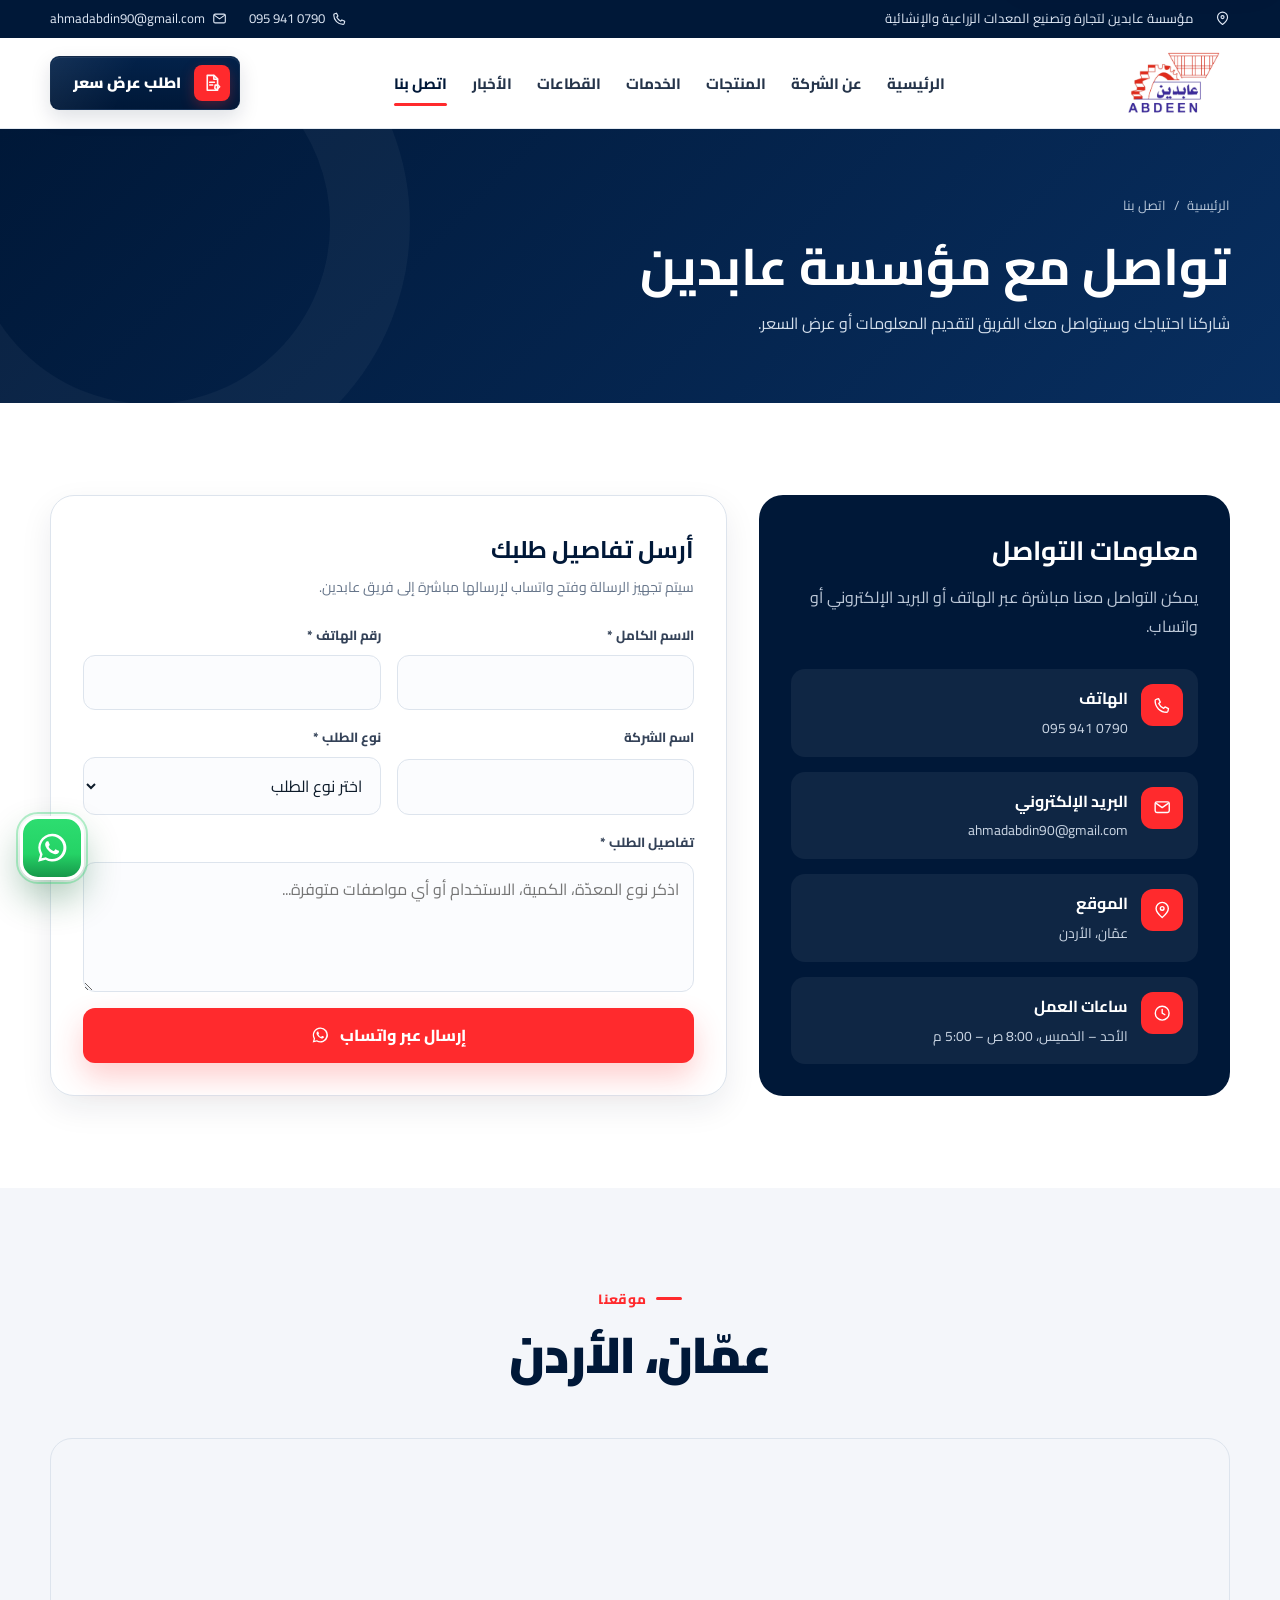
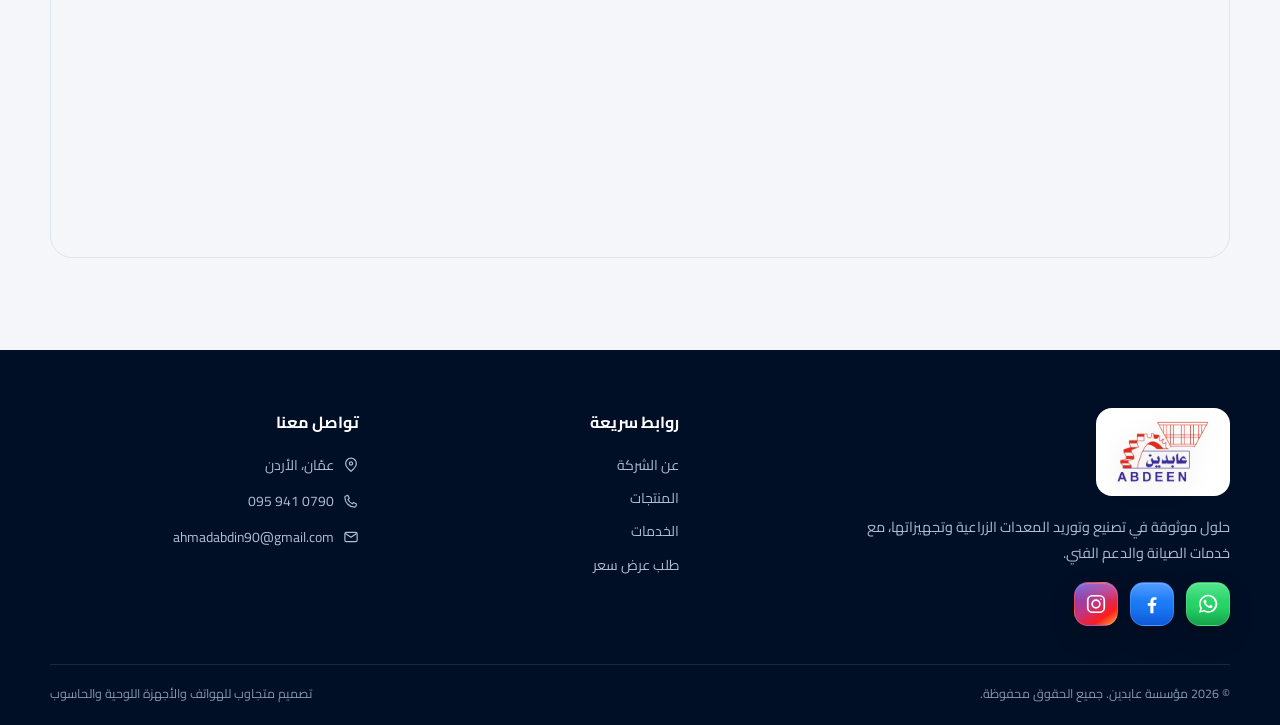
<file: contact.html>
<!DOCTYPE html>
<html dir="rtl" lang="ar"><head><meta charset="utf-8"/><meta content="width=device-width,initial-scale=1" name="viewport"/><title>اتصل بنا | مؤسسة عابدين</title><meta content="تواصل مع مؤسسة عابدين لطلب عرض سعر أو الاستفسار عن المعدات والخدمات." name="description"/><meta content="#001838" name="theme-color"/><link href="assets/favicon.svg" rel="icon" type="image/svg+xml"/><link href="https://fonts.googleapis.com" rel="preconnect"/><link crossorigin="" href="https://fonts.gstatic.com" rel="preconnect"/><link href="https://fonts.googleapis.com/css2?family=Cairo:wght@400;500;600;700;800;900&amp;display=swap" rel="stylesheet"/><link href="assets/css/style.css" rel="stylesheet"/><script type="application/ld+json">{"@context":"https://schema.org","@type":"LocalBusiness","name":"مؤسسة عابدين","telephone":"+962790941095","email":"ahmadabdin90@gmail.com","address":{"@type":"PostalAddress","addressLocality":"Amman","addressCountry":"JO"}}</script></head><body>
<a class="skip-link" href="#main-content">تخطي إلى المحتوى الرئيسي</a>
<svg aria-hidden="true" class="svg-sprite" focusable="false" xmlns="http://www.w3.org/2000/svg">
  <!-- Core navigation and contact -->
  <symbol id="phone" viewBox="0 0 24 24"><path d="M7.2 3.5 9.5 8l-2 1.7c1.3 2.8 3.7 5.2 6.5 6.5l1.7-2 4.5 2.3-.7 3.3c-.2.8-.9 1.4-1.8 1.4C9.4 21.2 2.8 14.6 2.8 6.3c0-.9.6-1.6 1.4-1.8z"/></symbol>
  <symbol id="mail" viewBox="0 0 24 24"><rect x="2.8" y="5" width="18.4" height="14" rx="2.3"/><path d="m4.2 7 7.8 5.5L19.8 7"/></symbol>
  <symbol id="location" viewBox="0 0 24 24"><path d="M20 9.8c0 5.1-8 11.7-8 11.7S4 14.9 4 9.8a8 8 0 1 1 16 0Z"/><circle cx="12" cy="9.7" r="2.4"/></symbol>
  <symbol id="menu" viewBox="0 0 24 24"><path d="M4 7h16M4 12h16M4 17h16"/></symbol>
  <symbol id="close" viewBox="0 0 24 24"><path d="m6 6 12 12M18 6 6 18"/></symbol>
  <symbol id="arrow" viewBox="0 0 24 24"><path d="M19 12H5m7-7-7 7 7 7"/></symbol>
  <symbol id="chevron" viewBox="0 0 24 24"><path d="m9 18 6-6-6-6"/></symbol>
  <symbol id="search" viewBox="0 0 24 24"><circle cx="10.8" cy="10.8" r="6.8"/><path d="m20 20-4.4-4.4"/></symbol>
  <symbol id="file" viewBox="0 0 24 24"><path d="M6 2.8h8.2L18.5 7v14.2H6z"/><path d="M14 3v4.5h4.5M9 12h6M9 16h6"/></symbol>
  <symbol id="calendar" viewBox="0 0 24 24"><rect x="3" y="5" width="18" height="16" rx="2.2"/><path d="M16 3v4M8 3v4M3 10h18"/></symbol>
  <symbol id="clock" viewBox="0 0 24 24"><circle cx="12" cy="12" r="9"/><path d="M12 7v5l3.5 2"/></symbol>
  <symbol id="quote" viewBox="0 0 24 24"><path d="M9 10H4.5A5.5 5.5 0 0 1 10 4.5v3A2.5 2.5 0 0 0 7.5 10v5H4v-5m14 0h-4.5A5.5 5.5 0 0 1 19 4.5v3a2.5 2.5 0 0 0-2.5 2.5v5H13v-5"/></symbol>
  <symbol id="quote-request" viewBox="0 0 24 24"><path d="M6.3 2.8h8.1l4.3 4.3v13.6H6.3z"/><path d="M14.2 3v4.4h4.4M9.2 11h5.7M9.2 14.4h3.6"/><path d="M15.8 14.5h3.4l2 2-3.8 3.8-2-2z"/><circle cx="18.6" cy="16.2" r=".55" fill="currentColor" stroke="none"/></symbol>

  <!-- Quality and service icons -->
  <symbol id="shield" viewBox="0 0 24 24"><path d="M12 2.5 20 5.6v5.7c0 5.2-3.2 8.4-8 10.2-4.8-1.8-8-5-8-10.2V5.6z"/><path d="m8.6 12 2.1 2.1 4.8-5"/></symbol>
  <symbol id="check" viewBox="0 0 24 24"><path d="m5 12.5 4.2 4.2L19.5 6.5"/></symbol>
  <symbol id="gear" viewBox="0 0 24 24"><circle cx="12" cy="12" r="3.2"/><path d="M19.2 14.8c.2.6.6 1.1 1.2 1.4l-1.9 3.2c-.6-.2-1.3-.1-1.8.3-.5.4-.8 1-.8 1.7h-3.8c0-.7-.3-1.3-.8-1.7-.5-.4-1.2-.5-1.8-.3l-1.9-3.2c.6-.3 1-.8 1.2-1.4.2-.6.1-1.3-.3-1.8-.4-.5-1-.8-1.7-.8V8.4c.7 0 1.3-.3 1.7-.8.4-.5.5-1.2.3-1.8l1.9-3.2c.6.2 1.3.1 1.8-.3.5-.4.8-1 .8-1.7h3.8c0 .7.3 1.3.8 1.7.5.4 1.2.5 1.8.3l1.9 3.2c-.6.3-1 .8-1.2 1.4-.2.6-.1 1.3.3 1.8.4.5 1 .8 1.7.8v3.8c-.7 0-1.3.3-1.7.8-.4.5-.5 1.2-.3 1.8Z" transform="scale(.84) translate(2.3 2.3)"/></symbol>
  <symbol id="wrench" viewBox="0 0 24 24"><path d="M14.4 6.1a4.6 4.6 0 0 0-5.8-5.5l2.5 2.5-2.8 2.8-2.5-2.5a4.6 4.6 0 0 0 5.5 5.8l7.6 7.6a2.2 2.2 0 1 1-3.1 3.1l-7.6-7.6"/></symbol>
  <symbol id="tools" viewBox="0 0 24 24"><path d="m4.1 3.6 6.1 6.1-2.3 2.3-6.1-6.1zM13.8 13.8l6.4 6.4M14.7 6.1a4.7 4.7 0 0 1 5.7-5.3l-2.6 2.6 2.8 2.8 2.6-2.6a4.7 4.7 0 0 1-5.3 5.7L8.6 18.6a2.2 2.2 0 0 1-3.1-3.1z"/><circle cx="7" cy="17" r=".7" fill="currentColor" stroke="none"/></symbol>
  <symbol id="headset" viewBox="0 0 24 24"><path d="M4 14v-2a8 8 0 0 1 16 0v2"/><path d="M4 14h3v5H5.4A1.4 1.4 0 0 1 4 17.6zm16 0h-3v5h1.6a1.4 1.4 0 0 0 1.4-1.4zM17 19c0 1.7-1.5 2.5-4.2 2.5H11"/></symbol>
  <symbol id="consultation" viewBox="0 0 24 24"><path d="M5 14v-2a7 7 0 0 1 14 0v2M5 14h2.7v4.5H6.3A1.3 1.3 0 0 1 5 17.2zm14 0h-2.7v4.5h1.4a1.3 1.3 0 0 0 1.3-1.3z"/><path d="M10 20.5h3.2c1.6 0 2.8-.7 3.1-2M9.2 8.2c.8-.8 1.7-1.2 2.8-1.2 1.1 0 2 .4 2.8 1.2"/></symbol>
  <symbol id="delivery" viewBox="0 0 24 24"><path d="M3 5.5h11v10H3zM14 9h4l3 4v2.5h-7z"/><circle cx="7" cy="18" r="2.1"/><circle cx="18" cy="18" r="2.1"/><path d="M6 9h5M8.5 6.5v5"/></symbol>
  <symbol id="support" viewBox="0 0 24 24"><path d="M4 13.5V12a8 8 0 0 1 16 0v1.5M4 13.5h3v5H5.2A1.2 1.2 0 0 1 4 17.3zm16 0h-3v5h1.8a1.2 1.2 0 0 0 1.2-1.2z"/><path d="M17 18.5c-.4 2-2 3-4.8 3H11"/><path d="m9.7 11.4 1.5 1.5 3.2-3.3"/></symbol>
  <symbol id="parts" viewBox="0 0 24 24"><circle cx="9.2" cy="12" r="4.3"/><circle cx="9.2" cy="12" r="1.5"/><path d="M9.2 5.7V3.5M9.2 20.5v-2.2M2.9 12H.7m17 0h-2.2M4.8 7.6 3.2 6m12 12-1.6-1.6M4.8 16.4 3.2 18m12-12-1.6 1.6"/><path d="M15.5 9h5.2v8h-5.2zM17.2 6.5H19V9"/></symbol>

  <!-- Sectors and equipment -->
  <symbol id="tractor" viewBox="0 0 24 24"><path d="M3 13.5h10.2l2-4h2.7l3.1 4v2.8h-2.1M5 13.5l1.1-5h5l2.1 5"/><circle cx="7" cy="18" r="3.1"/><circle cx="18.2" cy="18.2" r="2"/><path d="M8 8.5V5.2h3.2M5.8 11H3.6"/></symbol>
  <symbol id="building" viewBox="0 0 24 24"><path d="M3 21h18M5 21V7l7-4v18M12 9h7v12"/><path d="M8 9h1m-1 4h1m-1 4h1m7-5h1m-1 4h1"/></symbol>
  <symbol id="factory" viewBox="0 0 24 24"><path d="M3 21V9l6 3V9l6 3V4h4l2 17z"/><path d="M7 21v-4h3v4m5 0v-4h3v4M16 7h3"/></symbol>
  <symbol id="government" viewBox="0 0 24 24"><path d="M3 21h18M5 18h14M6 9h12M4 7l8-4 8 4zM7 9v9m5-9v9m5-9v9"/></symbol>
  <symbol id="worker" viewBox="0 0 24 24"><path d="M7.2 8.5a4.8 4.8 0 0 1 9.6 0"/><path d="M5.5 8.5h13M8 8.5V6m8 2.5V6"/><circle cx="12" cy="11.7" r="3.5"/><path d="M5 21c.4-4.1 2.8-6.2 7-6.2s6.6 2.1 7 6.2M9 16.2 12 19l3-2.8"/></symbol>
  <symbol id="crane" viewBox="0 0 24 24"><path d="M5 21V4h3v17M3 21h9M6.5 5h12l2 2H6.5M18 7v7M15.5 14h5v3h-5zM11 7l-3 5h6z"/></symbol>
  <symbol id="leaf" viewBox="0 0 24 24"><path d="M20.5 3.5C12.2 3.8 5 7.7 5 14.9c0 3.3 2.2 5.6 5.4 5.6 7.2 0 10-8.5 10.1-17Z"/><path d="M3.5 21c3.4-6.4 7.8-10.7 14-13.5"/></symbol>
  <symbol id="truck" viewBox="0 0 24 24"><path d="M3 5.5h11v10H3zM14 9h4l3 4v2.5h-7z"/><circle cx="7" cy="18" r="2.1"/><circle cx="18" cy="18" r="2.1"/></symbol>

  <!-- Statistics and badges -->
  <symbol id="users" viewBox="0 0 24 24"><circle cx="9" cy="8" r="3"/><path d="M3 20c0-4.1 2.1-6.5 6-6.5s6 2.4 6 6.5M16.2 11a3 3 0 1 0 0-6M15.6 14c3.4.2 5.4 2.4 5.4 6"/></symbol>
  <symbol id="experience" viewBox="0 0 24 24"><circle cx="12" cy="9" r="5.5"/><path d="m8.6 13.2-1.4 7.3 4.8-2.8 4.8 2.8-1.4-7.3"/><path d="M12 5.8v6.4M8.8 9h6.4"/></symbol>
  <symbol id="award" viewBox="0 0 24 24"><circle cx="12" cy="8" r="5.3"/><path d="m8.7 12.3-1.4 8.2 4.7-2.9 4.7 2.9-1.4-8.2"/><path d="m9.5 8 1.7 1.7 3.5-3.7"/></symbol>
  <symbol id="quality-award" viewBox="0 0 24 24"><path d="M8.2 3.3 12 1.8l3.8 1.5 3.1 2.6.5 4-1.5 3.8-3.1 2.6-4 .5L7 15.3l-2.6-3.1-.5-4 1.5-3.8z"/><circle cx="11.7" cy="9.3" r="4.1"/><path d="m9.6 9.3 1.4 1.4 2.8-3"/><path d="m8.3 15.6-1 6.6 4.4-2.5 4.4 2.5-1-6.6"/></symbol>
  <symbol id="box" viewBox="0 0 24 24"><path d="m4 7 8-4 8 4-8 4zM4 7v10l8 4 8-4V7M12 11v10"/><path d="m8 5 8 4"/></symbol>

  <!-- Social icons: intentionally filled -->
  <symbol id="whatsapp" viewBox="0 0 24 24"><path fill="currentColor" stroke="none" d="M12.04 2a9.72 9.72 0 0 0-8.45 14.54L2.2 21.62l5.2-1.36A9.8 9.8 0 1 0 12.04 2Zm0 17.78a8.03 8.03 0 0 1-4.1-1.12l-.3-.18-3.08.8.82-3-.2-.3a8.04 8.04 0 1 1 6.86 3.8Zm4.42-6.02c-.24-.12-1.43-.7-1.65-.78-.22-.08-.38-.12-.54.12-.16.24-.62.78-.76.94-.14.16-.28.18-.52.06-.24-.12-1.02-.38-1.94-1.2-.72-.64-1.2-1.43-1.34-1.67-.14-.24-.01-.37.1-.49.1-.1.24-.28.36-.42.12-.14.16-.24.24-.4.08-.16.04-.3-.02-.42-.06-.12-.54-1.3-.74-1.78-.2-.47-.4-.4-.54-.41h-.46c-.16 0-.42.06-.64.3-.22.24-.84.82-.84 2s.86 2.32.98 2.48c.12.16 1.69 2.58 4.1 3.62.57.25 1.02.4 1.37.51.58.18 1.1.16 1.51.1.46-.07 1.43-.59 1.63-1.16.2-.57.2-1.06.14-1.16-.06-.1-.22-.16-.46-.28Z"/></symbol>
  <symbol id="facebook" viewBox="0 0 24 24"><path fill="currentColor" stroke="none" d="M13.6 22v-8h2.7l.4-3.1h-3.1v-2c0-.9.3-1.5 1.6-1.5h1.7V4.6c-.3 0-1.3-.1-2.5-.1-2.5 0-4.2 1.5-4.2 4.3v2.1H7.4V14h2.8v8h3.4Z"/></symbol>
  <symbol id="instagram" viewBox="0 0 24 24"><rect x="3" y="3" width="18" height="18" rx="5"/><circle cx="12" cy="12" r="4.2"/><circle cx="17.3" cy="6.8" r=".8" fill="currentColor" stroke="none"/></symbol>
  <symbol id="youtube" viewBox="0 0 24 24"><path fill="currentColor" stroke="none" d="M21.6 7.2a2.8 2.8 0 0 0-2-2C17.8 4.7 12 4.7 12 4.7s-5.8 0-7.6.5a2.8 2.8 0 0 0-2 2A29 29 0 0 0 2 12a29 29 0 0 0 .4 4.8 2.8 2.8 0 0 0 2 2c1.8.5 7.6.5 7.6.5s5.8 0 7.6-.5a2.8 2.8 0 0 0 2-2A29 29 0 0 0 22 12a29 29 0 0 0-.4-4.8ZM10 15.2V8.8l5.5 3.2z"/></symbol>
</svg>
<div class="topbar"><div class="container"><div class="topbar-info"><svg aria-hidden="true" class="icon"><use href="#location"></use></svg><span>مؤسسة عابدين لتجارة وتصنيع المعدات الزراعية والإنشائية</span></div><div class="topbar-contact"><a href="tel:+962790941095"><svg aria-hidden="true" class="icon"><use href="#phone"></use></svg>0790 941 095</a><a href="mailto:ahmadabdin90@gmail.com"><svg aria-hidden="true" class="icon"><use href="#mail"></use></svg>ahmadabdin90@gmail.com</a></div></div></div>
<header class="site-header"><div class="container"><nav aria-label="القائمة الرئيسية" class="navbar"><a aria-label="عابدين - الرئيسية" class="brand" href="index.html"><img alt="شعار مؤسسة عابدين" src="assets/images/logo.png"/></a><ul class="nav-links"><li><a class="" href="index.html">الرئيسية</a></li><li><a class="" href="about.html">عن الشركة</a></li><li><a class="" href="products.html">المنتجات</a></li><li><a class="" href="services.html">الخدمات</a></li><li><a class="" href="sectors.html">القطاعات</a></li><li><a class="" href="news.html">الأخبار</a></li><li><a class="active" href="contact.html">اتصل بنا</a></li></ul><div class="header-actions"><a class="btn btn-secondary header-quote" href="contact.html"><span class="btn-label">اطلب عرض سعر</span><span class="quote-icon" aria-hidden="true"><svg class="icon"><use href="#quote-request"></use></svg></span></a><button aria-expanded="false" aria-label="فتح القائمة" class="menu-toggle"><span class="menu-icon"><svg aria-hidden="true" class="icon"><use href="#menu"></use></svg></span><span class="close-icon"><svg aria-hidden="true" class="icon"><use href="#close"></use></svg></span></button></div></nav></div></header><main id="main-content"><section class="page-hero"><div class="container"><div class="page-hero-inner"><div class="breadcrumbs"><a href="index.html">الرئيسية</a><span>/</span><span>اتصل بنا</span></div><h1>تواصل مع مؤسسة عابدين</h1><p>شاركنا احتياجك وسيتواصل معك الفريق لتقديم المعلومات أو عرض السعر.</p></div></div></section>
<section class="section"><div class="container contact-grid"><aside class="contact-panel reveal"><h2>معلومات التواصل</h2><p>يمكن التواصل معنا مباشرة عبر الهاتف أو البريد الإلكتروني أو واتساب.</p><div class="contact-list"><div class="contact-item"><div class="contact-icon"><svg aria-hidden="true" class="icon"><use href="#phone"></use></svg></div><div><strong>الهاتف</strong><a href="tel:+962790941095">0790 941 095</a></div></div><div class="contact-item"><div class="contact-icon"><svg aria-hidden="true" class="icon"><use href="#mail"></use></svg></div><div><strong>البريد الإلكتروني</strong><a href="mailto:ahmadabdin90@gmail.com">ahmadabdin90@gmail.com</a></div></div><div class="contact-item"><div class="contact-icon"><svg aria-hidden="true" class="icon"><use href="#location"></use></svg></div><div><strong>الموقع</strong><span>عمّان، الأردن</span></div></div><div class="contact-item"><div class="contact-icon"><svg aria-hidden="true" class="icon"><use href="#clock"></use></svg></div><div><strong>ساعات العمل</strong><span>الأحد – الخميس، 8:00 ص – 5:00 م</span></div></div></div></aside><div class="form-card reveal"><h2>أرسل تفاصيل طلبك</h2><p class="form-note">سيتم تجهيز الرسالة وفتح واتساب لإرسالها مباشرة إلى فريق عابدين.</p><form id="contactForm"><div class="form-grid"><div class="field"><label for="name">الاسم الكامل *</label><input autocomplete="name" id="name" name="name" required=""/></div><div class="field"><label for="contact-phone">رقم الهاتف *</label><input autocomplete="tel" id="contact-phone" name="phone" required="" type="tel"/></div><div class="field"><label for="company">اسم الشركة</label><input autocomplete="organization" id="company" name="company"/></div><div class="field"><label for="interest">نوع الطلب *</label><select id="interest" name="interest" required=""><option value="">اختر نوع الطلب</option><option>طلب عرض سعر</option><option>معدات زراعية</option><option>صيانة ودعم فني</option><option>تصنيع حسب الطلب</option></select></div><div class="field full"><label for="message">تفاصيل الطلب *</label><textarea id="message" name="message" placeholder="اذكر نوع المعدّة، الكمية، الاستخدام أو أي مواصفات متوفرة..." required=""></textarea></div><div class="field full"><button class="btn btn-primary" type="submit">إرسال عبر واتساب <svg aria-hidden="true" class="icon"><use href="#whatsapp"></use></svg></button></div></div><div class="form-status" role="status"></div></form></div></div></section>
<section class="section section--soft"><div class="container"><div class="section-head center"><span class="eyebrow">موقعنا</span><h2 class="section-title">عمّان، الأردن</h2></div><div class="map-wrap"><iframe loading="lazy" referrerpolicy="no-referrer-when-downgrade" src="https://www.google.com/maps?q=Amman,Jordan&amp;output=embed" title="موقع مؤسسة عابدين في عمّان"></iframe></div></div></section></main><footer class="site-footer"><div class="container"><div class="footer-grid"><div class="footer-brand"><a class="footer-logo" href="index.html"><img alt="شعار عابدين" src="assets/images/logo.png"/></a><p>حلول موثوقة في تصنيع وتوريد المعدات الزراعية وتجهيزاتها، مع خدمات الصيانة والدعم الفني.</p><div aria-label="روابط التواصل الاجتماعي" class="social-row"><a aria-label="واتساب" class="social-whatsapp" href="https://wa.me/962790941095" rel="noopener" target="_blank"><svg aria-hidden="true" class="icon"><use href="#whatsapp"></use></svg></a><a aria-label="فيسبوك" class="social-facebook" href="https://www.facebook.com/profile.php?id=100063463273513" rel="noopener noreferrer" target="_blank"><svg aria-hidden="true" class="icon"><use href="#facebook"></use></svg></a><span aria-label="إنستغرام — الرابط الرسمي سيضاف لاحقًا" class="social-instagram social-pending" role="img" title="الرابط الرسمي سيضاف لاحقًا"><svg aria-hidden="true" class="icon"><use href="#instagram"></use></svg></span></div></div><div><h3 class="footer-title">روابط سريعة</h3><div class="footer-links"><a href="about.html">عن الشركة</a><a href="products.html">المنتجات</a><a href="services.html">الخدمات</a><a href="contact.html">طلب عرض سعر</a></div></div><div><h3 class="footer-title">تواصل معنا</h3><div class="footer-contact"><span><svg aria-hidden="true" class="icon"><use href="#location"></use></svg>عمّان، الأردن</span><a href="tel:+962790941095"><svg aria-hidden="true" class="icon"><use href="#phone"></use></svg>0790 941 095</a><a href="mailto:ahmadabdin90@gmail.com"><svg aria-hidden="true" class="icon"><use href="#mail"></use></svg>ahmadabdin90@gmail.com</a></div></div></div><div class="footer-bottom"><span>© <span data-year=""></span> مؤسسة عابدين. جميع الحقوق محفوظة.</span><span>تصميم متجاوب للهواتف والأجهزة اللوحية والحاسوب</span></div></div></footer><a aria-label="تواصل عبر واتساب" class="floating-whatsapp" href="https://wa.me/962790941095" rel="noopener" target="_blank"><svg aria-hidden="true" class="icon"><use href="#whatsapp"></use></svg></a><button aria-label="العودة إلى الأعلى" class="back-top"><svg aria-hidden="true" class="icon"><use href="#arrow"></use></svg></button><script src="assets/js/main.js"></script></body></html>
</file>
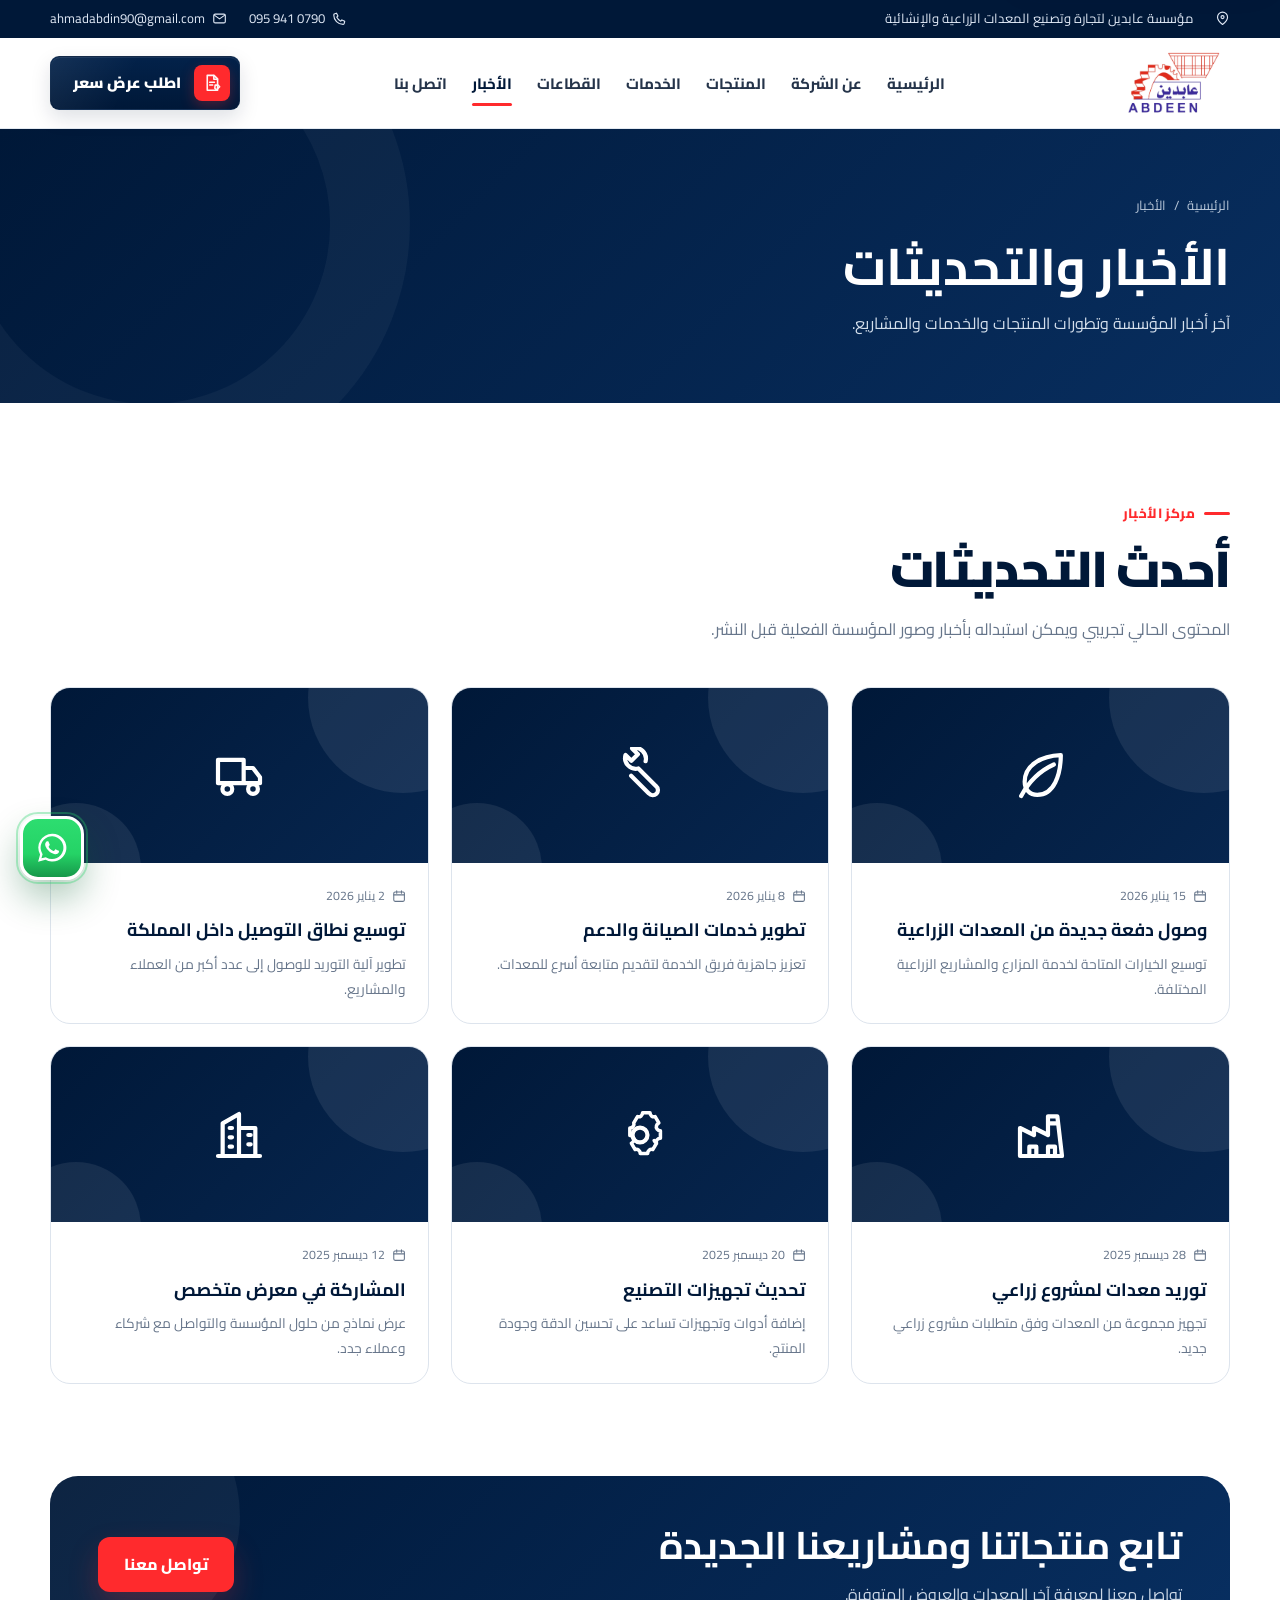
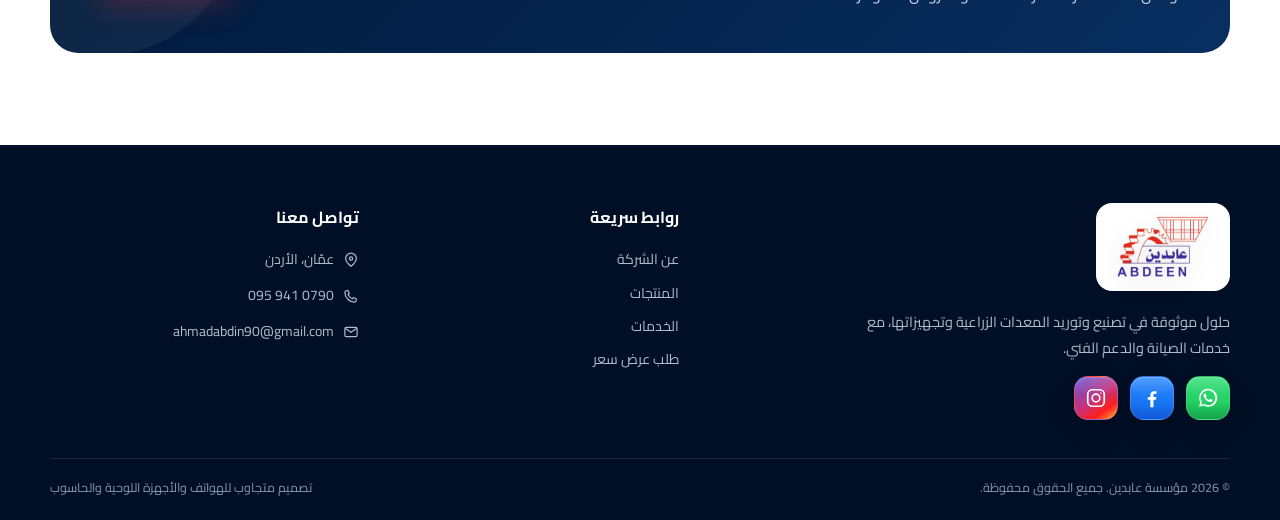
<file: news.html>
<!DOCTYPE html>
<html dir="rtl" lang="ar"><head><meta charset="utf-8"/><meta content="width=device-width,initial-scale=1" name="viewport"/><title>الأخبار | مؤسسة عابدين</title><meta content="أخبار وتحديثات مؤسسة عابدين للمعدات الزراعية والإنشائية." name="description"/><meta content="#001838" name="theme-color"/><link href="assets/favicon.svg" rel="icon" type="image/svg+xml"/><link href="https://fonts.googleapis.com" rel="preconnect"/><link crossorigin="" href="https://fonts.gstatic.com" rel="preconnect"/><link href="https://fonts.googleapis.com/css2?family=Cairo:wght@400;500;600;700;800;900&amp;display=swap" rel="stylesheet"/><link href="assets/css/style.css" rel="stylesheet"/><script type="application/ld+json">{"@context":"https://schema.org","@type":"LocalBusiness","name":"مؤسسة عابدين","telephone":"+962790941095","email":"ahmadabdin90@gmail.com","address":{"@type":"PostalAddress","addressLocality":"Amman","addressCountry":"JO"}}</script></head><body>
<a class="skip-link" href="#main-content">تخطي إلى المحتوى الرئيسي</a>
<svg aria-hidden="true" class="svg-sprite" focusable="false" xmlns="http://www.w3.org/2000/svg">
  <!-- Core navigation and contact -->
  <symbol id="phone" viewBox="0 0 24 24"><path d="M7.2 3.5 9.5 8l-2 1.7c1.3 2.8 3.7 5.2 6.5 6.5l1.7-2 4.5 2.3-.7 3.3c-.2.8-.9 1.4-1.8 1.4C9.4 21.2 2.8 14.6 2.8 6.3c0-.9.6-1.6 1.4-1.8z"/></symbol>
  <symbol id="mail" viewBox="0 0 24 24"><rect x="2.8" y="5" width="18.4" height="14" rx="2.3"/><path d="m4.2 7 7.8 5.5L19.8 7"/></symbol>
  <symbol id="location" viewBox="0 0 24 24"><path d="M20 9.8c0 5.1-8 11.7-8 11.7S4 14.9 4 9.8a8 8 0 1 1 16 0Z"/><circle cx="12" cy="9.7" r="2.4"/></symbol>
  <symbol id="menu" viewBox="0 0 24 24"><path d="M4 7h16M4 12h16M4 17h16"/></symbol>
  <symbol id="close" viewBox="0 0 24 24"><path d="m6 6 12 12M18 6 6 18"/></symbol>
  <symbol id="arrow" viewBox="0 0 24 24"><path d="M19 12H5m7-7-7 7 7 7"/></symbol>
  <symbol id="chevron" viewBox="0 0 24 24"><path d="m9 18 6-6-6-6"/></symbol>
  <symbol id="search" viewBox="0 0 24 24"><circle cx="10.8" cy="10.8" r="6.8"/><path d="m20 20-4.4-4.4"/></symbol>
  <symbol id="file" viewBox="0 0 24 24"><path d="M6 2.8h8.2L18.5 7v14.2H6z"/><path d="M14 3v4.5h4.5M9 12h6M9 16h6"/></symbol>
  <symbol id="calendar" viewBox="0 0 24 24"><rect x="3" y="5" width="18" height="16" rx="2.2"/><path d="M16 3v4M8 3v4M3 10h18"/></symbol>
  <symbol id="clock" viewBox="0 0 24 24"><circle cx="12" cy="12" r="9"/><path d="M12 7v5l3.5 2"/></symbol>
  <symbol id="quote" viewBox="0 0 24 24"><path d="M9 10H4.5A5.5 5.5 0 0 1 10 4.5v3A2.5 2.5 0 0 0 7.5 10v5H4v-5m14 0h-4.5A5.5 5.5 0 0 1 19 4.5v3a2.5 2.5 0 0 0-2.5 2.5v5H13v-5"/></symbol>
  <symbol id="quote-request" viewBox="0 0 24 24"><path d="M6.3 2.8h8.1l4.3 4.3v13.6H6.3z"/><path d="M14.2 3v4.4h4.4M9.2 11h5.7M9.2 14.4h3.6"/><path d="M15.8 14.5h3.4l2 2-3.8 3.8-2-2z"/><circle cx="18.6" cy="16.2" r=".55" fill="currentColor" stroke="none"/></symbol>

  <!-- Quality and service icons -->
  <symbol id="shield" viewBox="0 0 24 24"><path d="M12 2.5 20 5.6v5.7c0 5.2-3.2 8.4-8 10.2-4.8-1.8-8-5-8-10.2V5.6z"/><path d="m8.6 12 2.1 2.1 4.8-5"/></symbol>
  <symbol id="check" viewBox="0 0 24 24"><path d="m5 12.5 4.2 4.2L19.5 6.5"/></symbol>
  <symbol id="gear" viewBox="0 0 24 24"><circle cx="12" cy="12" r="3.2"/><path d="M19.2 14.8c.2.6.6 1.1 1.2 1.4l-1.9 3.2c-.6-.2-1.3-.1-1.8.3-.5.4-.8 1-.8 1.7h-3.8c0-.7-.3-1.3-.8-1.7-.5-.4-1.2-.5-1.8-.3l-1.9-3.2c.6-.3 1-.8 1.2-1.4.2-.6.1-1.3-.3-1.8-.4-.5-1-.8-1.7-.8V8.4c.7 0 1.3-.3 1.7-.8.4-.5.5-1.2.3-1.8l1.9-3.2c.6.2 1.3.1 1.8-.3.5-.4.8-1 .8-1.7h3.8c0 .7.3 1.3.8 1.7.5.4 1.2.5 1.8.3l1.9 3.2c-.6.3-1 .8-1.2 1.4-.2.6-.1 1.3.3 1.8.4.5 1 .8 1.7.8v3.8c-.7 0-1.3.3-1.7.8-.4.5-.5 1.2-.3 1.8Z" transform="scale(.84) translate(2.3 2.3)"/></symbol>
  <symbol id="wrench" viewBox="0 0 24 24"><path d="M14.4 6.1a4.6 4.6 0 0 0-5.8-5.5l2.5 2.5-2.8 2.8-2.5-2.5a4.6 4.6 0 0 0 5.5 5.8l7.6 7.6a2.2 2.2 0 1 1-3.1 3.1l-7.6-7.6"/></symbol>
  <symbol id="tools" viewBox="0 0 24 24"><path d="m4.1 3.6 6.1 6.1-2.3 2.3-6.1-6.1zM13.8 13.8l6.4 6.4M14.7 6.1a4.7 4.7 0 0 1 5.7-5.3l-2.6 2.6 2.8 2.8 2.6-2.6a4.7 4.7 0 0 1-5.3 5.7L8.6 18.6a2.2 2.2 0 0 1-3.1-3.1z"/><circle cx="7" cy="17" r=".7" fill="currentColor" stroke="none"/></symbol>
  <symbol id="headset" viewBox="0 0 24 24"><path d="M4 14v-2a8 8 0 0 1 16 0v2"/><path d="M4 14h3v5H5.4A1.4 1.4 0 0 1 4 17.6zm16 0h-3v5h1.6a1.4 1.4 0 0 0 1.4-1.4zM17 19c0 1.7-1.5 2.5-4.2 2.5H11"/></symbol>
  <symbol id="consultation" viewBox="0 0 24 24"><path d="M5 14v-2a7 7 0 0 1 14 0v2M5 14h2.7v4.5H6.3A1.3 1.3 0 0 1 5 17.2zm14 0h-2.7v4.5h1.4a1.3 1.3 0 0 0 1.3-1.3z"/><path d="M10 20.5h3.2c1.6 0 2.8-.7 3.1-2M9.2 8.2c.8-.8 1.7-1.2 2.8-1.2 1.1 0 2 .4 2.8 1.2"/></symbol>
  <symbol id="delivery" viewBox="0 0 24 24"><path d="M3 5.5h11v10H3zM14 9h4l3 4v2.5h-7z"/><circle cx="7" cy="18" r="2.1"/><circle cx="18" cy="18" r="2.1"/><path d="M6 9h5M8.5 6.5v5"/></symbol>
  <symbol id="support" viewBox="0 0 24 24"><path d="M4 13.5V12a8 8 0 0 1 16 0v1.5M4 13.5h3v5H5.2A1.2 1.2 0 0 1 4 17.3zm16 0h-3v5h1.8a1.2 1.2 0 0 0 1.2-1.2z"/><path d="M17 18.5c-.4 2-2 3-4.8 3H11"/><path d="m9.7 11.4 1.5 1.5 3.2-3.3"/></symbol>
  <symbol id="parts" viewBox="0 0 24 24"><circle cx="9.2" cy="12" r="4.3"/><circle cx="9.2" cy="12" r="1.5"/><path d="M9.2 5.7V3.5M9.2 20.5v-2.2M2.9 12H.7m17 0h-2.2M4.8 7.6 3.2 6m12 12-1.6-1.6M4.8 16.4 3.2 18m12-12-1.6 1.6"/><path d="M15.5 9h5.2v8h-5.2zM17.2 6.5H19V9"/></symbol>

  <!-- Sectors and equipment -->
  <symbol id="tractor" viewBox="0 0 24 24"><path d="M3 13.5h10.2l2-4h2.7l3.1 4v2.8h-2.1M5 13.5l1.1-5h5l2.1 5"/><circle cx="7" cy="18" r="3.1"/><circle cx="18.2" cy="18.2" r="2"/><path d="M8 8.5V5.2h3.2M5.8 11H3.6"/></symbol>
  <symbol id="building" viewBox="0 0 24 24"><path d="M3 21h18M5 21V7l7-4v18M12 9h7v12"/><path d="M8 9h1m-1 4h1m-1 4h1m7-5h1m-1 4h1"/></symbol>
  <symbol id="factory" viewBox="0 0 24 24"><path d="M3 21V9l6 3V9l6 3V4h4l2 17z"/><path d="M7 21v-4h3v4m5 0v-4h3v4M16 7h3"/></symbol>
  <symbol id="government" viewBox="0 0 24 24"><path d="M3 21h18M5 18h14M6 9h12M4 7l8-4 8 4zM7 9v9m5-9v9m5-9v9"/></symbol>
  <symbol id="worker" viewBox="0 0 24 24"><path d="M7.2 8.5a4.8 4.8 0 0 1 9.6 0"/><path d="M5.5 8.5h13M8 8.5V6m8 2.5V6"/><circle cx="12" cy="11.7" r="3.5"/><path d="M5 21c.4-4.1 2.8-6.2 7-6.2s6.6 2.1 7 6.2M9 16.2 12 19l3-2.8"/></symbol>
  <symbol id="crane" viewBox="0 0 24 24"><path d="M5 21V4h3v17M3 21h9M6.5 5h12l2 2H6.5M18 7v7M15.5 14h5v3h-5zM11 7l-3 5h6z"/></symbol>
  <symbol id="leaf" viewBox="0 0 24 24"><path d="M20.5 3.5C12.2 3.8 5 7.7 5 14.9c0 3.3 2.2 5.6 5.4 5.6 7.2 0 10-8.5 10.1-17Z"/><path d="M3.5 21c3.4-6.4 7.8-10.7 14-13.5"/></symbol>
  <symbol id="truck" viewBox="0 0 24 24"><path d="M3 5.5h11v10H3zM14 9h4l3 4v2.5h-7z"/><circle cx="7" cy="18" r="2.1"/><circle cx="18" cy="18" r="2.1"/></symbol>

  <!-- Statistics and badges -->
  <symbol id="users" viewBox="0 0 24 24"><circle cx="9" cy="8" r="3"/><path d="M3 20c0-4.1 2.1-6.5 6-6.5s6 2.4 6 6.5M16.2 11a3 3 0 1 0 0-6M15.6 14c3.4.2 5.4 2.4 5.4 6"/></symbol>
  <symbol id="experience" viewBox="0 0 24 24"><circle cx="12" cy="9" r="5.5"/><path d="m8.6 13.2-1.4 7.3 4.8-2.8 4.8 2.8-1.4-7.3"/><path d="M12 5.8v6.4M8.8 9h6.4"/></symbol>
  <symbol id="award" viewBox="0 0 24 24"><circle cx="12" cy="8" r="5.3"/><path d="m8.7 12.3-1.4 8.2 4.7-2.9 4.7 2.9-1.4-8.2"/><path d="m9.5 8 1.7 1.7 3.5-3.7"/></symbol>
  <symbol id="quality-award" viewBox="0 0 24 24"><path d="M8.2 3.3 12 1.8l3.8 1.5 3.1 2.6.5 4-1.5 3.8-3.1 2.6-4 .5L7 15.3l-2.6-3.1-.5-4 1.5-3.8z"/><circle cx="11.7" cy="9.3" r="4.1"/><path d="m9.6 9.3 1.4 1.4 2.8-3"/><path d="m8.3 15.6-1 6.6 4.4-2.5 4.4 2.5-1-6.6"/></symbol>
  <symbol id="box" viewBox="0 0 24 24"><path d="m4 7 8-4 8 4-8 4zM4 7v10l8 4 8-4V7M12 11v10"/><path d="m8 5 8 4"/></symbol>

  <!-- Social icons: intentionally filled -->
  <symbol id="whatsapp" viewBox="0 0 24 24"><path fill="currentColor" stroke="none" d="M12.04 2a9.72 9.72 0 0 0-8.45 14.54L2.2 21.62l5.2-1.36A9.8 9.8 0 1 0 12.04 2Zm0 17.78a8.03 8.03 0 0 1-4.1-1.12l-.3-.18-3.08.8.82-3-.2-.3a8.04 8.04 0 1 1 6.86 3.8Zm4.42-6.02c-.24-.12-1.43-.7-1.65-.78-.22-.08-.38-.12-.54.12-.16.24-.62.78-.76.94-.14.16-.28.18-.52.06-.24-.12-1.02-.38-1.94-1.2-.72-.64-1.2-1.43-1.34-1.67-.14-.24-.01-.37.1-.49.1-.1.24-.28.36-.42.12-.14.16-.24.24-.4.08-.16.04-.3-.02-.42-.06-.12-.54-1.3-.74-1.78-.2-.47-.4-.4-.54-.41h-.46c-.16 0-.42.06-.64.3-.22.24-.84.82-.84 2s.86 2.32.98 2.48c.12.16 1.69 2.58 4.1 3.62.57.25 1.02.4 1.37.51.58.18 1.1.16 1.51.1.46-.07 1.43-.59 1.63-1.16.2-.57.2-1.06.14-1.16-.06-.1-.22-.16-.46-.28Z"/></symbol>
  <symbol id="facebook" viewBox="0 0 24 24"><path fill="currentColor" stroke="none" d="M13.6 22v-8h2.7l.4-3.1h-3.1v-2c0-.9.3-1.5 1.6-1.5h1.7V4.6c-.3 0-1.3-.1-2.5-.1-2.5 0-4.2 1.5-4.2 4.3v2.1H7.4V14h2.8v8h3.4Z"/></symbol>
  <symbol id="instagram" viewBox="0 0 24 24"><rect x="3" y="3" width="18" height="18" rx="5"/><circle cx="12" cy="12" r="4.2"/><circle cx="17.3" cy="6.8" r=".8" fill="currentColor" stroke="none"/></symbol>
  <symbol id="youtube" viewBox="0 0 24 24"><path fill="currentColor" stroke="none" d="M21.6 7.2a2.8 2.8 0 0 0-2-2C17.8 4.7 12 4.7 12 4.7s-5.8 0-7.6.5a2.8 2.8 0 0 0-2 2A29 29 0 0 0 2 12a29 29 0 0 0 .4 4.8 2.8 2.8 0 0 0 2 2c1.8.5 7.6.5 7.6.5s5.8 0 7.6-.5a2.8 2.8 0 0 0 2-2A29 29 0 0 0 22 12a29 29 0 0 0-.4-4.8ZM10 15.2V8.8l5.5 3.2z"/></symbol>
</svg>
<div class="topbar"><div class="container"><div class="topbar-info"><svg aria-hidden="true" class="icon"><use href="#location"></use></svg><span>مؤسسة عابدين لتجارة وتصنيع المعدات الزراعية والإنشائية</span></div><div class="topbar-contact"><a href="tel:+962790941095"><svg aria-hidden="true" class="icon"><use href="#phone"></use></svg>0790 941 095</a><a href="mailto:ahmadabdin90@gmail.com"><svg aria-hidden="true" class="icon"><use href="#mail"></use></svg>ahmadabdin90@gmail.com</a></div></div></div>
<header class="site-header"><div class="container"><nav aria-label="القائمة الرئيسية" class="navbar"><a aria-label="عابدين - الرئيسية" class="brand" href="index.html"><img alt="شعار مؤسسة عابدين" src="assets/images/logo.png"/></a><ul class="nav-links"><li><a class="" href="index.html">الرئيسية</a></li><li><a class="" href="about.html">عن الشركة</a></li><li><a class="" href="products.html">المنتجات</a></li><li><a class="" href="services.html">الخدمات</a></li><li><a class="" href="sectors.html">القطاعات</a></li><li><a class="active" href="news.html">الأخبار</a></li><li><a class="" href="contact.html">اتصل بنا</a></li></ul><div class="header-actions"><a class="btn btn-secondary header-quote" href="contact.html"><span class="btn-label">اطلب عرض سعر</span><span class="quote-icon" aria-hidden="true"><svg class="icon"><use href="#quote-request"></use></svg></span></a><button aria-expanded="false" aria-label="فتح القائمة" class="menu-toggle"><span class="menu-icon"><svg aria-hidden="true" class="icon"><use href="#menu"></use></svg></span><span class="close-icon"><svg aria-hidden="true" class="icon"><use href="#close"></use></svg></span></button></div></nav></div></header><main id="main-content"><section class="page-hero"><div class="container"><div class="page-hero-inner"><div class="breadcrumbs"><a href="index.html">الرئيسية</a><span>/</span><span>الأخبار</span></div><h1>الأخبار والتحديثات</h1><p>آخر أخبار المؤسسة وتطورات المنتجات والخدمات والمشاريع.</p></div></div></section>
<section class="section"><div class="container"><div class="section-head"><span class="eyebrow">مركز الأخبار</span><h2 class="section-title">أحدث التحديثات</h2><p class="section-copy">المحتوى الحالي تجريبي ويمكن استبداله بأخبار وصور المؤسسة الفعلية قبل النشر.</p></div><div class="news-grid"><article class="news-card reveal"><div class="news-cover"><svg aria-hidden="true" class="icon"><use href="#leaf"></use></svg></div><div class="news-body"><div class="news-meta"><svg aria-hidden="true" class="icon"><use href="#calendar"></use></svg>15 يناير 2026</div><h3>وصول دفعة جديدة من المعدات الزراعية</h3><p>توسيع الخيارات المتاحة لخدمة المزارع والمشاريع الزراعية المختلفة.</p></div></article><article class="news-card reveal"><div class="news-cover"><svg aria-hidden="true" class="icon"><use href="#wrench"></use></svg></div><div class="news-body"><div class="news-meta"><svg aria-hidden="true" class="icon"><use href="#calendar"></use></svg>8 يناير 2026</div><h3>تطوير خدمات الصيانة والدعم</h3><p>تعزيز جاهزية فريق الخدمة لتقديم متابعة أسرع للمعدات.</p></div></article><article class="news-card reveal"><div class="news-cover"><svg aria-hidden="true" class="icon"><use href="#truck"></use></svg></div><div class="news-body"><div class="news-meta"><svg aria-hidden="true" class="icon"><use href="#calendar"></use></svg>2 يناير 2026</div><h3>توسيع نطاق التوصيل داخل المملكة</h3><p>تطوير آلية التوريد للوصول إلى عدد أكبر من العملاء والمشاريع.</p></div></article><article class="news-card reveal"><div class="news-cover"><svg aria-hidden="true" class="icon"><use href="#factory"></use></svg></div><div class="news-body"><div class="news-meta"><svg aria-hidden="true" class="icon"><use href="#calendar"></use></svg>28 ديسمبر 2025</div><h3>توريد معدات لمشروع زراعي</h3><p>تجهيز مجموعة من المعدات وفق متطلبات مشروع زراعي جديد.</p></div></article><article class="news-card reveal"><div class="news-cover"><svg aria-hidden="true" class="icon"><use href="#gear"></use></svg></div><div class="news-body"><div class="news-meta"><svg aria-hidden="true" class="icon"><use href="#calendar"></use></svg>20 ديسمبر 2025</div><h3>تحديث تجهيزات التصنيع</h3><p>إضافة أدوات وتجهيزات تساعد على تحسين الدقة وجودة المنتج.</p></div></article><article class="news-card reveal"><div class="news-cover"><svg aria-hidden="true" class="icon"><use href="#building"></use></svg></div><div class="news-body"><div class="news-meta"><svg aria-hidden="true" class="icon"><use href="#calendar"></use></svg>12 ديسمبر 2025</div><h3>المشاركة في معرض متخصص</h3><p>عرض نماذج من حلول المؤسسة والتواصل مع شركاء وعملاء جدد.</p></div></article></div></div></section>
<section class="cta"><div class="container"><div class="cta-box"><div class="cta-copy"><h2>تابع منتجاتنا ومشاريعنا الجديدة</h2><p>تواصل معنا لمعرفة آخر المعدات والعروض المتوفرة.</p></div><div class="cta-actions"><a class="btn btn-primary" href="contact.html">تواصل معنا</a></div></div></div></section></main><footer class="site-footer"><div class="container"><div class="footer-grid"><div class="footer-brand"><a class="footer-logo" href="index.html"><img alt="شعار عابدين" src="assets/images/logo.png"/></a><p>حلول موثوقة في تصنيع وتوريد المعدات الزراعية وتجهيزاتها، مع خدمات الصيانة والدعم الفني.</p><div aria-label="روابط التواصل الاجتماعي" class="social-row"><a aria-label="واتساب" class="social-whatsapp" href="https://wa.me/962790941095" rel="noopener" target="_blank"><svg aria-hidden="true" class="icon"><use href="#whatsapp"></use></svg></a><a aria-label="فيسبوك" class="social-facebook" href="https://www.facebook.com/profile.php?id=100063463273513" rel="noopener noreferrer" target="_blank"><svg aria-hidden="true" class="icon"><use href="#facebook"></use></svg></a><span aria-label="إنستغرام — الرابط الرسمي سيضاف لاحقًا" class="social-instagram social-pending" role="img" title="الرابط الرسمي سيضاف لاحقًا"><svg aria-hidden="true" class="icon"><use href="#instagram"></use></svg></span></div></div><div><h3 class="footer-title">روابط سريعة</h3><div class="footer-links"><a href="about.html">عن الشركة</a><a href="products.html">المنتجات</a><a href="services.html">الخدمات</a><a href="contact.html">طلب عرض سعر</a></div></div><div><h3 class="footer-title">تواصل معنا</h3><div class="footer-contact"><span><svg aria-hidden="true" class="icon"><use href="#location"></use></svg>عمّان، الأردن</span><a href="tel:+962790941095"><svg aria-hidden="true" class="icon"><use href="#phone"></use></svg>0790 941 095</a><a href="mailto:ahmadabdin90@gmail.com"><svg aria-hidden="true" class="icon"><use href="#mail"></use></svg>ahmadabdin90@gmail.com</a></div></div></div><div class="footer-bottom"><span>© <span data-year=""></span> مؤسسة عابدين. جميع الحقوق محفوظة.</span><span>تصميم متجاوب للهواتف والأجهزة اللوحية والحاسوب</span></div></div></footer><a aria-label="تواصل عبر واتساب" class="floating-whatsapp" href="https://wa.me/962790941095" rel="noopener" target="_blank"><svg aria-hidden="true" class="icon"><use href="#whatsapp"></use></svg></a><button aria-label="العودة إلى الأعلى" class="back-top"><svg aria-hidden="true" class="icon"><use href="#arrow"></use></svg></button><script src="assets/js/main.js"></script></body></html>
</file>
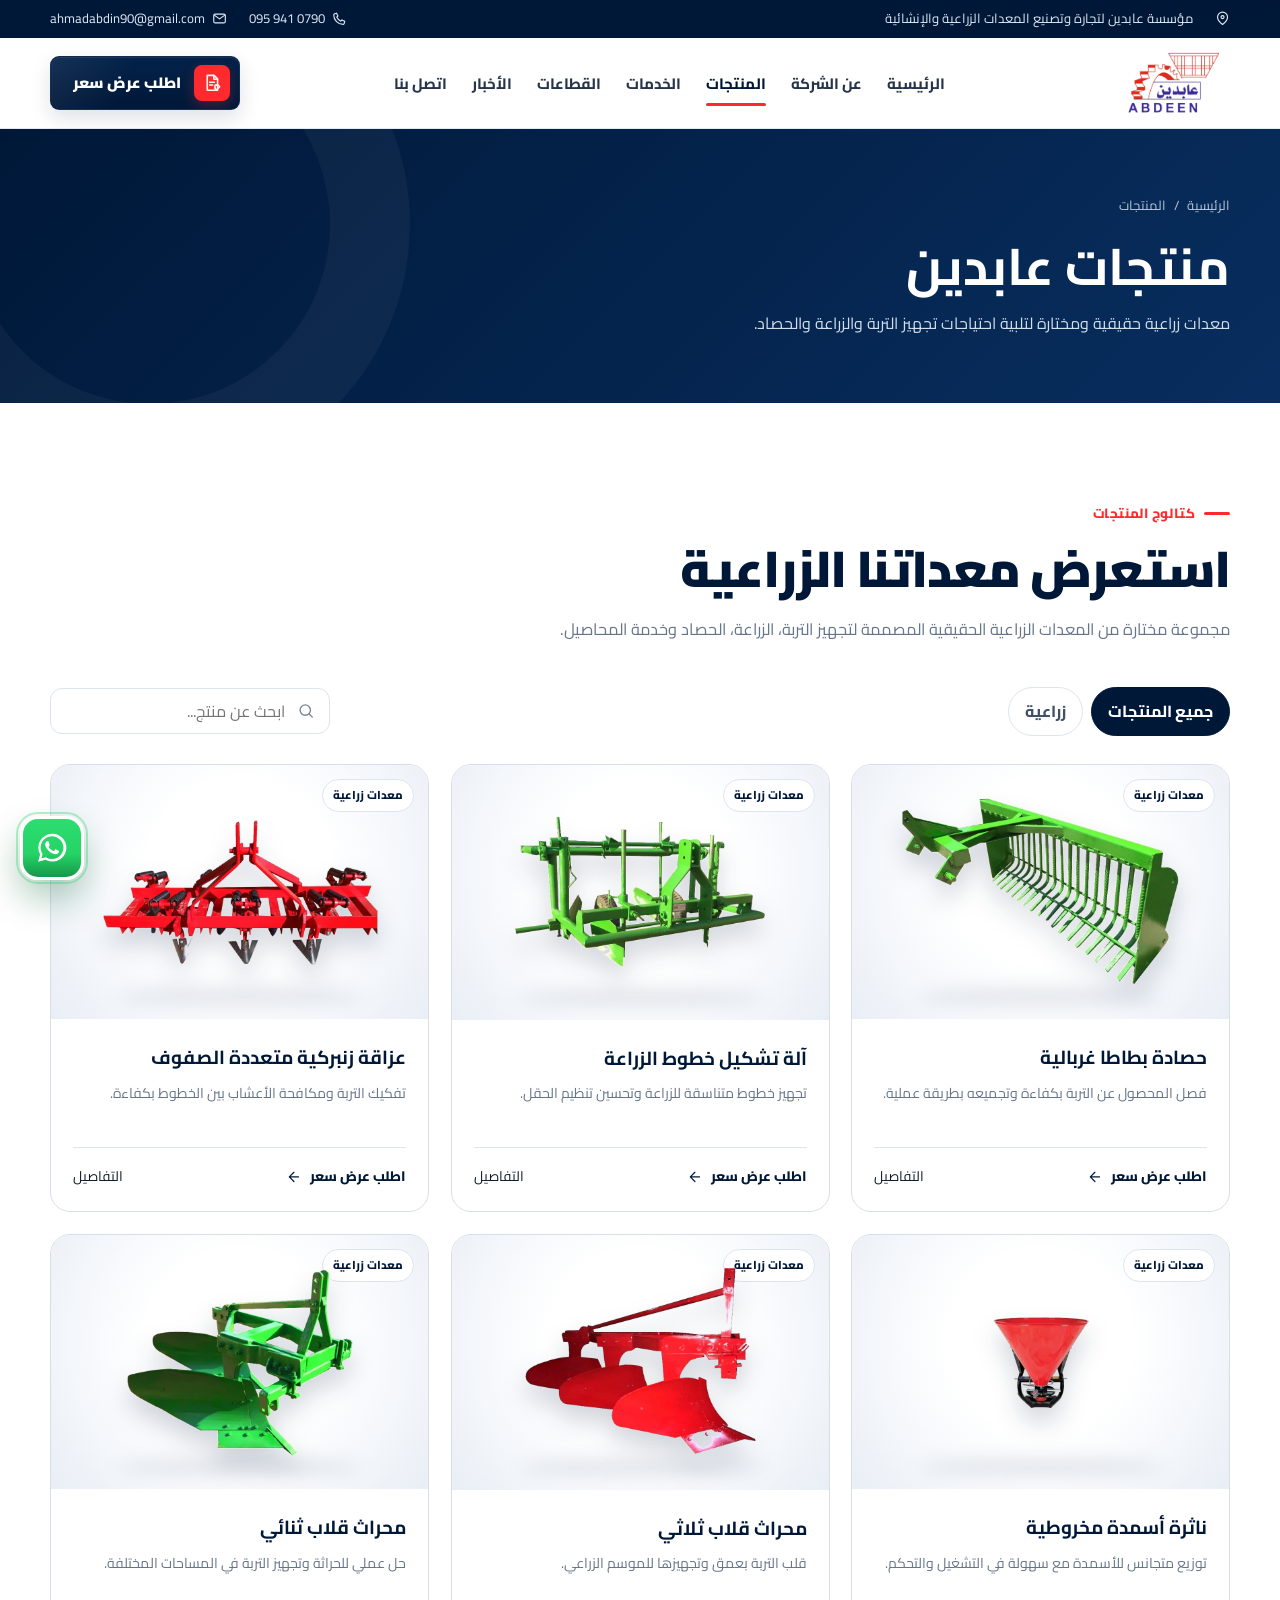
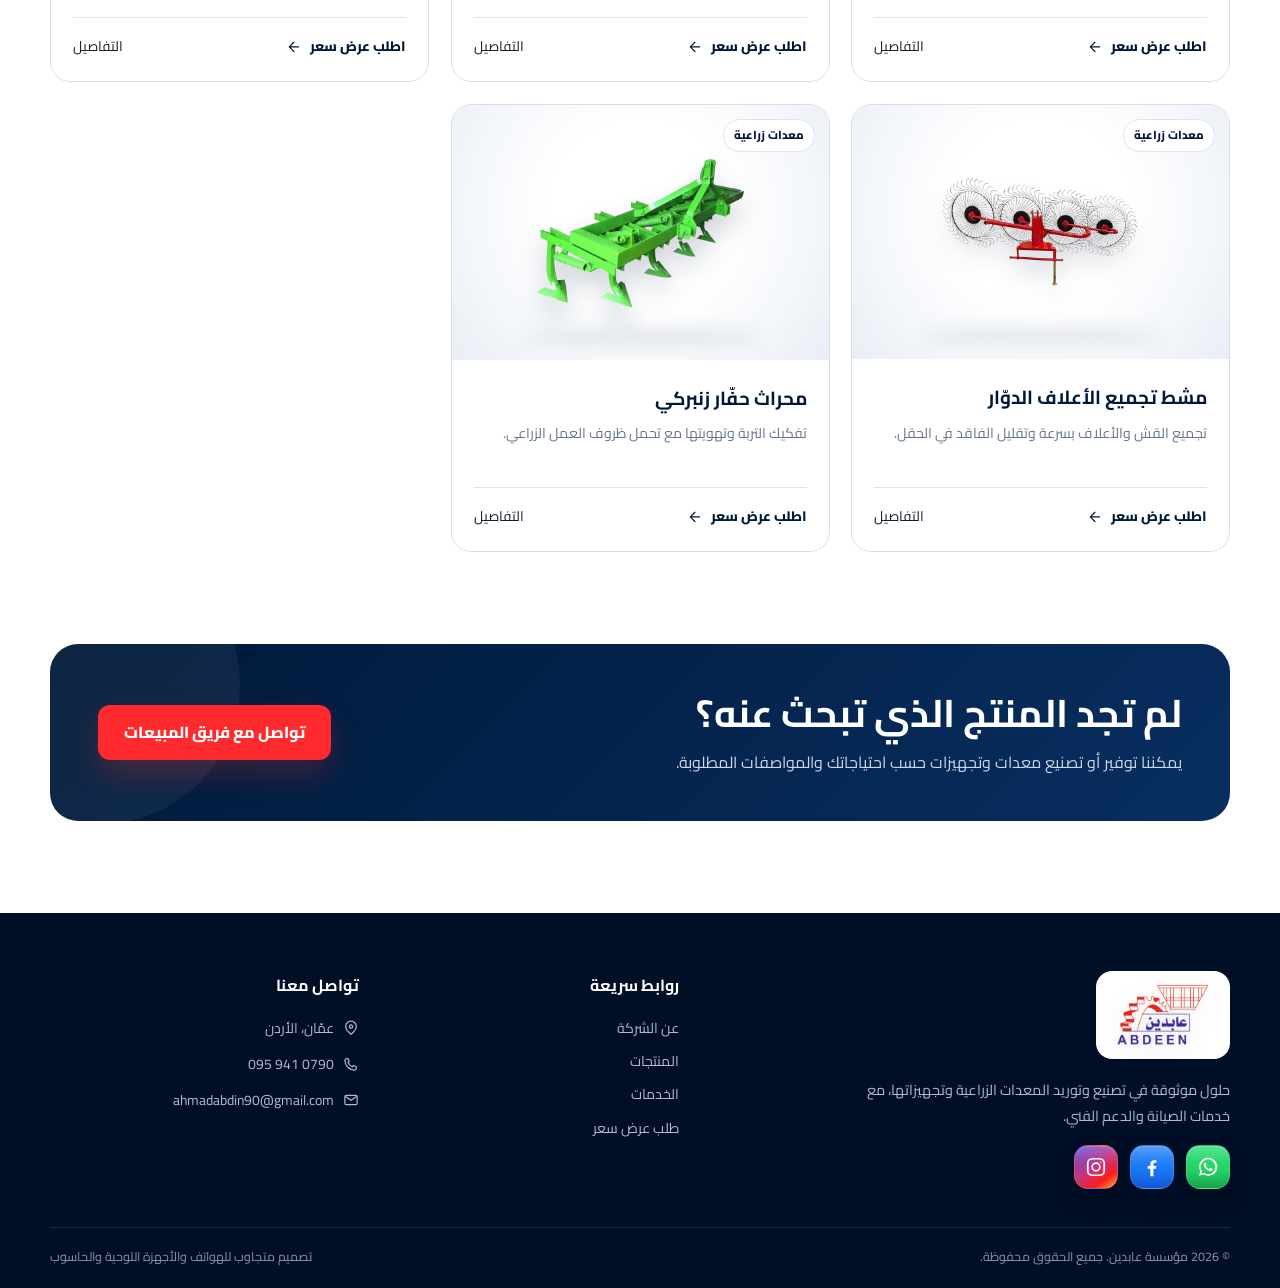
<file: products.html>
<!DOCTYPE html>

<html dir="rtl" lang="ar"><head><meta charset="utf-8"/><meta content="width=device-width,initial-scale=1" name="viewport"/><title>المنتجات | مؤسسة عابدين</title><meta content="استعرض منتجات مؤسسة عابدين من المعدات الزراعية والإنشائية وقطع الغيار." name="description"/><meta content="#001838" name="theme-color"/><link href="assets/favicon.svg" rel="icon" type="image/svg+xml"/><link href="https://fonts.googleapis.com" rel="preconnect"/><link crossorigin="" href="https://fonts.gstatic.com" rel="preconnect"/><link href="https://fonts.googleapis.com/css2?family=Cairo:wght@400;500;600;700;800;900&amp;display=swap" rel="stylesheet"/><link href="assets/css/style.css" rel="stylesheet"/><script type="application/ld+json">{"@context":"https://schema.org","@type":"LocalBusiness","name":"مؤسسة عابدين","telephone":"+962790941095","email":"ahmadabdin90@gmail.com","address":{"@type":"PostalAddress","addressLocality":"Amman","addressCountry":"JO"}}</script></head><body>
<a class="skip-link" href="#main-content">تخطي إلى المحتوى الرئيسي</a>
<svg aria-hidden="true" class="svg-sprite" focusable="false" xmlns="http://www.w3.org/2000/svg">
  <!-- Core navigation and contact -->
  <symbol id="phone" viewBox="0 0 24 24"><path d="M7.2 3.5 9.5 8l-2 1.7c1.3 2.8 3.7 5.2 6.5 6.5l1.7-2 4.5 2.3-.7 3.3c-.2.8-.9 1.4-1.8 1.4C9.4 21.2 2.8 14.6 2.8 6.3c0-.9.6-1.6 1.4-1.8z"/></symbol>
  <symbol id="mail" viewBox="0 0 24 24"><rect x="2.8" y="5" width="18.4" height="14" rx="2.3"/><path d="m4.2 7 7.8 5.5L19.8 7"/></symbol>
  <symbol id="location" viewBox="0 0 24 24"><path d="M20 9.8c0 5.1-8 11.7-8 11.7S4 14.9 4 9.8a8 8 0 1 1 16 0Z"/><circle cx="12" cy="9.7" r="2.4"/></symbol>
  <symbol id="menu" viewBox="0 0 24 24"><path d="M4 7h16M4 12h16M4 17h16"/></symbol>
  <symbol id="close" viewBox="0 0 24 24"><path d="m6 6 12 12M18 6 6 18"/></symbol>
  <symbol id="arrow" viewBox="0 0 24 24"><path d="M19 12H5m7-7-7 7 7 7"/></symbol>
  <symbol id="chevron" viewBox="0 0 24 24"><path d="m9 18 6-6-6-6"/></symbol>
  <symbol id="search" viewBox="0 0 24 24"><circle cx="10.8" cy="10.8" r="6.8"/><path d="m20 20-4.4-4.4"/></symbol>
  <symbol id="file" viewBox="0 0 24 24"><path d="M6 2.8h8.2L18.5 7v14.2H6z"/><path d="M14 3v4.5h4.5M9 12h6M9 16h6"/></symbol>
  <symbol id="calendar" viewBox="0 0 24 24"><rect x="3" y="5" width="18" height="16" rx="2.2"/><path d="M16 3v4M8 3v4M3 10h18"/></symbol>
  <symbol id="clock" viewBox="0 0 24 24"><circle cx="12" cy="12" r="9"/><path d="M12 7v5l3.5 2"/></symbol>
  <symbol id="quote" viewBox="0 0 24 24"><path d="M9 10H4.5A5.5 5.5 0 0 1 10 4.5v3A2.5 2.5 0 0 0 7.5 10v5H4v-5m14 0h-4.5A5.5 5.5 0 0 1 19 4.5v3a2.5 2.5 0 0 0-2.5 2.5v5H13v-5"/></symbol>
  <symbol id="quote-request" viewBox="0 0 24 24"><path d="M6.3 2.8h8.1l4.3 4.3v13.6H6.3z"/><path d="M14.2 3v4.4h4.4M9.2 11h5.7M9.2 14.4h3.6"/><path d="M15.8 14.5h3.4l2 2-3.8 3.8-2-2z"/><circle cx="18.6" cy="16.2" r=".55" fill="currentColor" stroke="none"/></symbol>

  <!-- Quality and service icons -->
  <symbol id="shield" viewBox="0 0 24 24"><path d="M12 2.5 20 5.6v5.7c0 5.2-3.2 8.4-8 10.2-4.8-1.8-8-5-8-10.2V5.6z"/><path d="m8.6 12 2.1 2.1 4.8-5"/></symbol>
  <symbol id="check" viewBox="0 0 24 24"><path d="m5 12.5 4.2 4.2L19.5 6.5"/></symbol>
  <symbol id="gear" viewBox="0 0 24 24"><circle cx="12" cy="12" r="3.2"/><path d="M19.2 14.8c.2.6.6 1.1 1.2 1.4l-1.9 3.2c-.6-.2-1.3-.1-1.8.3-.5.4-.8 1-.8 1.7h-3.8c0-.7-.3-1.3-.8-1.7-.5-.4-1.2-.5-1.8-.3l-1.9-3.2c.6-.3 1-.8 1.2-1.4.2-.6.1-1.3-.3-1.8-.4-.5-1-.8-1.7-.8V8.4c.7 0 1.3-.3 1.7-.8.4-.5.5-1.2.3-1.8l1.9-3.2c.6.2 1.3.1 1.8-.3.5-.4.8-1 .8-1.7h3.8c0 .7.3 1.3.8 1.7.5.4 1.2.5 1.8.3l1.9 3.2c-.6.3-1 .8-1.2 1.4-.2.6-.1 1.3.3 1.8.4.5 1 .8 1.7.8v3.8c-.7 0-1.3.3-1.7.8-.4.5-.5 1.2-.3 1.8Z" transform="scale(.84) translate(2.3 2.3)"/></symbol>
  <symbol id="wrench" viewBox="0 0 24 24"><path d="M14.4 6.1a4.6 4.6 0 0 0-5.8-5.5l2.5 2.5-2.8 2.8-2.5-2.5a4.6 4.6 0 0 0 5.5 5.8l7.6 7.6a2.2 2.2 0 1 1-3.1 3.1l-7.6-7.6"/></symbol>
  <symbol id="tools" viewBox="0 0 24 24"><path d="m4.1 3.6 6.1 6.1-2.3 2.3-6.1-6.1zM13.8 13.8l6.4 6.4M14.7 6.1a4.7 4.7 0 0 1 5.7-5.3l-2.6 2.6 2.8 2.8 2.6-2.6a4.7 4.7 0 0 1-5.3 5.7L8.6 18.6a2.2 2.2 0 0 1-3.1-3.1z"/><circle cx="7" cy="17" r=".7" fill="currentColor" stroke="none"/></symbol>
  <symbol id="headset" viewBox="0 0 24 24"><path d="M4 14v-2a8 8 0 0 1 16 0v2"/><path d="M4 14h3v5H5.4A1.4 1.4 0 0 1 4 17.6zm16 0h-3v5h1.6a1.4 1.4 0 0 0 1.4-1.4zM17 19c0 1.7-1.5 2.5-4.2 2.5H11"/></symbol>
  <symbol id="consultation" viewBox="0 0 24 24"><path d="M5 14v-2a7 7 0 0 1 14 0v2M5 14h2.7v4.5H6.3A1.3 1.3 0 0 1 5 17.2zm14 0h-2.7v4.5h1.4a1.3 1.3 0 0 0 1.3-1.3z"/><path d="M10 20.5h3.2c1.6 0 2.8-.7 3.1-2M9.2 8.2c.8-.8 1.7-1.2 2.8-1.2 1.1 0 2 .4 2.8 1.2"/></symbol>
  <symbol id="delivery" viewBox="0 0 24 24"><path d="M3 5.5h11v10H3zM14 9h4l3 4v2.5h-7z"/><circle cx="7" cy="18" r="2.1"/><circle cx="18" cy="18" r="2.1"/><path d="M6 9h5M8.5 6.5v5"/></symbol>
  <symbol id="support" viewBox="0 0 24 24"><path d="M4 13.5V12a8 8 0 0 1 16 0v1.5M4 13.5h3v5H5.2A1.2 1.2 0 0 1 4 17.3zm16 0h-3v5h1.8a1.2 1.2 0 0 0 1.2-1.2z"/><path d="M17 18.5c-.4 2-2 3-4.8 3H11"/><path d="m9.7 11.4 1.5 1.5 3.2-3.3"/></symbol>
  <symbol id="parts" viewBox="0 0 24 24"><circle cx="9.2" cy="12" r="4.3"/><circle cx="9.2" cy="12" r="1.5"/><path d="M9.2 5.7V3.5M9.2 20.5v-2.2M2.9 12H.7m17 0h-2.2M4.8 7.6 3.2 6m12 12-1.6-1.6M4.8 16.4 3.2 18m12-12-1.6 1.6"/><path d="M15.5 9h5.2v8h-5.2zM17.2 6.5H19V9"/></symbol>

  <!-- Sectors and equipment -->
  <symbol id="tractor" viewBox="0 0 24 24"><path d="M3 13.5h10.2l2-4h2.7l3.1 4v2.8h-2.1M5 13.5l1.1-5h5l2.1 5"/><circle cx="7" cy="18" r="3.1"/><circle cx="18.2" cy="18.2" r="2"/><path d="M8 8.5V5.2h3.2M5.8 11H3.6"/></symbol>
  <symbol id="building" viewBox="0 0 24 24"><path d="M3 21h18M5 21V7l7-4v18M12 9h7v12"/><path d="M8 9h1m-1 4h1m-1 4h1m7-5h1m-1 4h1"/></symbol>
  <symbol id="factory" viewBox="0 0 24 24"><path d="M3 21V9l6 3V9l6 3V4h4l2 17z"/><path d="M7 21v-4h3v4m5 0v-4h3v4M16 7h3"/></symbol>
  <symbol id="government" viewBox="0 0 24 24"><path d="M3 21h18M5 18h14M6 9h12M4 7l8-4 8 4zM7 9v9m5-9v9m5-9v9"/></symbol>
  <symbol id="worker" viewBox="0 0 24 24"><path d="M7.2 8.5a4.8 4.8 0 0 1 9.6 0"/><path d="M5.5 8.5h13M8 8.5V6m8 2.5V6"/><circle cx="12" cy="11.7" r="3.5"/><path d="M5 21c.4-4.1 2.8-6.2 7-6.2s6.6 2.1 7 6.2M9 16.2 12 19l3-2.8"/></symbol>
  <symbol id="crane" viewBox="0 0 24 24"><path d="M5 21V4h3v17M3 21h9M6.5 5h12l2 2H6.5M18 7v7M15.5 14h5v3h-5zM11 7l-3 5h6z"/></symbol>
  <symbol id="leaf" viewBox="0 0 24 24"><path d="M20.5 3.5C12.2 3.8 5 7.7 5 14.9c0 3.3 2.2 5.6 5.4 5.6 7.2 0 10-8.5 10.1-17Z"/><path d="M3.5 21c3.4-6.4 7.8-10.7 14-13.5"/></symbol>
  <symbol id="truck" viewBox="0 0 24 24"><path d="M3 5.5h11v10H3zM14 9h4l3 4v2.5h-7z"/><circle cx="7" cy="18" r="2.1"/><circle cx="18" cy="18" r="2.1"/></symbol>

  <!-- Statistics and badges -->
  <symbol id="users" viewBox="0 0 24 24"><circle cx="9" cy="8" r="3"/><path d="M3 20c0-4.1 2.1-6.5 6-6.5s6 2.4 6 6.5M16.2 11a3 3 0 1 0 0-6M15.6 14c3.4.2 5.4 2.4 5.4 6"/></symbol>
  <symbol id="experience" viewBox="0 0 24 24"><circle cx="12" cy="9" r="5.5"/><path d="m8.6 13.2-1.4 7.3 4.8-2.8 4.8 2.8-1.4-7.3"/><path d="M12 5.8v6.4M8.8 9h6.4"/></symbol>
  <symbol id="award" viewBox="0 0 24 24"><circle cx="12" cy="8" r="5.3"/><path d="m8.7 12.3-1.4 8.2 4.7-2.9 4.7 2.9-1.4-8.2"/><path d="m9.5 8 1.7 1.7 3.5-3.7"/></symbol>
  <symbol id="quality-award" viewBox="0 0 24 24"><path d="M8.2 3.3 12 1.8l3.8 1.5 3.1 2.6.5 4-1.5 3.8-3.1 2.6-4 .5L7 15.3l-2.6-3.1-.5-4 1.5-3.8z"/><circle cx="11.7" cy="9.3" r="4.1"/><path d="m9.6 9.3 1.4 1.4 2.8-3"/><path d="m8.3 15.6-1 6.6 4.4-2.5 4.4 2.5-1-6.6"/></symbol>
  <symbol id="box" viewBox="0 0 24 24"><path d="m4 7 8-4 8 4-8 4zM4 7v10l8 4 8-4V7M12 11v10"/><path d="m8 5 8 4"/></symbol>

  <!-- Social icons: intentionally filled -->
  <symbol id="whatsapp" viewBox="0 0 24 24"><path fill="currentColor" stroke="none" d="M12.04 2a9.72 9.72 0 0 0-8.45 14.54L2.2 21.62l5.2-1.36A9.8 9.8 0 1 0 12.04 2Zm0 17.78a8.03 8.03 0 0 1-4.1-1.12l-.3-.18-3.08.8.82-3-.2-.3a8.04 8.04 0 1 1 6.86 3.8Zm4.42-6.02c-.24-.12-1.43-.7-1.65-.78-.22-.08-.38-.12-.54.12-.16.24-.62.78-.76.94-.14.16-.28.18-.52.06-.24-.12-1.02-.38-1.94-1.2-.72-.64-1.2-1.43-1.34-1.67-.14-.24-.01-.37.1-.49.1-.1.24-.28.36-.42.12-.14.16-.24.24-.4.08-.16.04-.3-.02-.42-.06-.12-.54-1.3-.74-1.78-.2-.47-.4-.4-.54-.41h-.46c-.16 0-.42.06-.64.3-.22.24-.84.82-.84 2s.86 2.32.98 2.48c.12.16 1.69 2.58 4.1 3.62.57.25 1.02.4 1.37.51.58.18 1.1.16 1.51.1.46-.07 1.43-.59 1.63-1.16.2-.57.2-1.06.14-1.16-.06-.1-.22-.16-.46-.28Z"/></symbol>
  <symbol id="facebook" viewBox="0 0 24 24"><path fill="currentColor" stroke="none" d="M13.6 22v-8h2.7l.4-3.1h-3.1v-2c0-.9.3-1.5 1.6-1.5h1.7V4.6c-.3 0-1.3-.1-2.5-.1-2.5 0-4.2 1.5-4.2 4.3v2.1H7.4V14h2.8v8h3.4Z"/></symbol>
  <symbol id="instagram" viewBox="0 0 24 24"><rect x="3" y="3" width="18" height="18" rx="5"/><circle cx="12" cy="12" r="4.2"/><circle cx="17.3" cy="6.8" r=".8" fill="currentColor" stroke="none"/></symbol>
  <symbol id="youtube" viewBox="0 0 24 24"><path fill="currentColor" stroke="none" d="M21.6 7.2a2.8 2.8 0 0 0-2-2C17.8 4.7 12 4.7 12 4.7s-5.8 0-7.6.5a2.8 2.8 0 0 0-2 2A29 29 0 0 0 2 12a29 29 0 0 0 .4 4.8 2.8 2.8 0 0 0 2 2c1.8.5 7.6.5 7.6.5s5.8 0 7.6-.5a2.8 2.8 0 0 0 2-2A29 29 0 0 0 22 12a29 29 0 0 0-.4-4.8ZM10 15.2V8.8l5.5 3.2z"/></symbol>
</svg>
<div class="topbar"><div class="container"><div class="topbar-info"><svg aria-hidden="true" class="icon"><use href="#location"></use></svg><span>مؤسسة عابدين لتجارة وتصنيع المعدات الزراعية والإنشائية</span></div><div class="topbar-contact"><a href="tel:+962790941095"><svg aria-hidden="true" class="icon"><use href="#phone"></use></svg>0790 941 095</a><a href="mailto:ahmadabdin90@gmail.com"><svg aria-hidden="true" class="icon"><use href="#mail"></use></svg>ahmadabdin90@gmail.com</a></div></div></div>
<header class="site-header"><div class="container"><nav aria-label="القائمة الرئيسية" class="navbar"><a aria-label="عابدين - الرئيسية" class="brand" href="index.html"><img alt="شعار مؤسسة عابدين" src="assets/images/logo.png"/></a><ul class="nav-links"><li><a class="" href="index.html">الرئيسية</a></li><li><a class="" href="about.html">عن الشركة</a></li><li><a class="active" href="products.html">المنتجات</a></li><li><a class="" href="services.html">الخدمات</a></li><li><a class="" href="sectors.html">القطاعات</a></li><li><a class="" href="news.html">الأخبار</a></li><li><a class="" href="contact.html">اتصل بنا</a></li></ul><div class="header-actions"><a class="btn btn-secondary header-quote" href="contact.html"><span class="btn-label">اطلب عرض سعر</span><span class="quote-icon" aria-hidden="true"><svg class="icon"><use href="#quote-request"></use></svg></span></a><button aria-expanded="false" aria-label="فتح القائمة" class="menu-toggle"><span class="menu-icon"><svg aria-hidden="true" class="icon"><use href="#menu"></use></svg></span><span class="close-icon"><svg aria-hidden="true" class="icon"><use href="#close"></use></svg></span></button></div></nav></div></header><main id="main-content"><section class="page-hero"><div class="container"><div class="page-hero-inner"><div class="breadcrumbs"><a href="index.html">الرئيسية</a><span>/</span><span>المنتجات</span></div><h1>منتجات عابدين</h1><p>معدات زراعية حقيقية ومختارة لتلبية احتياجات تجهيز التربة والزراعة والحصاد.</p></div></div></section>
<section class="section"><div class="container"><div class="section-head reveal"><span class="eyebrow">كتالوج المنتجات</span><h2 class="section-title">استعرض معداتنا الزراعية</h2><p class="section-copy">مجموعة مختارة من المعدات الزراعية الحقيقية المصممة لتجهيز التربة، الزراعة، الحصاد وخدمة المحاصيل.</p></div><div class="products-toolbar"><div class="filter-group"><button class="filter-btn active" data-filter="all">جميع المنتجات</button><button class="filter-btn" data-filter="agri" id="agri">زراعية</button></div><label class="search-box"><span class="sr-only"></span><svg aria-hidden="true" class="icon"><use href="#search"></use></svg><input id="productSearch" placeholder="ابحث عن منتج..." type="search"/></label></div><div class="products-grid"><article class="product-card reveal real-product-card" data-category="agri"><div class="product-visual real-photo"><img alt="حصادة بطاطا غربالية" class="real-product-img" loading="lazy" src="assets/images/products/real/potato-harvester.webp"/><span class="product-tag">معدات زراعية</span></div><div class="product-content"><h3>حصادة بطاطا غربالية</h3><p>فصل المحصول عن التربة بكفاءة وتجميعه بطريقة عملية.</p><div class="product-actions"><a class="link-arrow" href="contact.html?product=%D8%AD%D8%B5%D8%A7%D8%AF%D8%A9%20%D8%A8%D8%B7%D8%A7%D8%B7%D8%A7%20%D8%BA%D8%B1%D8%A8%D8%A7%D9%84%D9%8A%D8%A9">اطلب عرض سعر <svg aria-hidden="true" class="icon"><use href="#arrow"></use></svg></a><a aria-label="معلومات عن حصادة بطاطا غربالية" href="contact.html?product=%D8%AD%D8%B5%D8%A7%D8%AF%D8%A9%20%D8%A8%D8%B7%D8%A7%D8%B7%D8%A7%20%D8%BA%D8%B1%D8%A8%D8%A7%D9%84%D9%8A%D8%A9">التفاصيل</a></div></div></article><article class="product-card reveal real-product-card" data-category="agri"><div class="product-visual real-photo"><img alt="آلة تشكيل خطوط الزراعة" class="real-product-img" loading="lazy" src="assets/images/products/real/row-forming-machine.webp"/><span class="product-tag">معدات زراعية</span></div><div class="product-content"><h3>آلة تشكيل خطوط الزراعة</h3><p>تجهيز خطوط متناسقة للزراعة وتحسين تنظيم الحقل.</p><div class="product-actions"><a class="link-arrow" href="contact.html?product=%D8%A2%D9%84%D8%A9%20%D8%AA%D8%B4%D9%83%D9%8A%D9%84%20%D8%AE%D8%B7%D9%88%D8%B7%20%D8%A7%D9%84%D8%B2%D8%B1%D8%A7%D8%B9%D8%A9">اطلب عرض سعر <svg aria-hidden="true" class="icon"><use href="#arrow"></use></svg></a><a aria-label="معلومات عن آلة تشكيل خطوط الزراعة" href="contact.html?product=%D8%A2%D9%84%D8%A9%20%D8%AA%D8%B4%D9%83%D9%8A%D9%84%20%D8%AE%D8%B7%D9%88%D8%B7%20%D8%A7%D9%84%D8%B2%D8%B1%D8%A7%D8%B9%D8%A9">التفاصيل</a></div></div></article><article class="product-card reveal real-product-card" data-category="agri"><div class="product-visual real-photo"><img alt="عزاقة زنبركية متعددة الصفوف" class="real-product-img" loading="lazy" src="assets/images/products/real/spring-cultivator-red.webp"/><span class="product-tag">معدات زراعية</span></div><div class="product-content"><h3>عزاقة زنبركية متعددة الصفوف</h3><p>تفكيك التربة ومكافحة الأعشاب بين الخطوط بكفاءة.</p><div class="product-actions"><a class="link-arrow" href="contact.html?product=%D8%B9%D8%B2%D8%A7%D9%82%D8%A9%20%D8%B2%D9%86%D8%A8%D8%B1%D9%83%D9%8A%D8%A9%20%D9%85%D8%AA%D8%B9%D8%AF%D8%AF%D8%A9%20%D8%A7%D9%84%D8%B5%D9%81%D9%88%D9%81">اطلب عرض سعر <svg aria-hidden="true" class="icon"><use href="#arrow"></use></svg></a><a aria-label="معلومات عن عزاقة زنبركية متعددة الصفوف" href="contact.html?product=%D8%B9%D8%B2%D8%A7%D9%82%D8%A9%20%D8%B2%D9%86%D8%A8%D8%B1%D9%83%D9%8A%D8%A9%20%D9%85%D8%AA%D8%B9%D8%AF%D8%AF%D8%A9%20%D8%A7%D9%84%D8%B5%D9%81%D9%88%D9%81">التفاصيل</a></div></div></article><article class="product-card reveal real-product-card" data-category="agri"><div class="product-visual real-photo"><img alt="ناثرة أسمدة مخروطية" class="real-product-img" loading="lazy" src="assets/images/products/real/fertilizer-spreader.webp"/><span class="product-tag">معدات زراعية</span></div><div class="product-content"><h3>ناثرة أسمدة مخروطية</h3><p>توزيع متجانس للأسمدة مع سهولة في التشغيل والتحكم.</p><div class="product-actions"><a class="link-arrow" href="contact.html?product=%D9%86%D8%A7%D8%AB%D8%B1%D8%A9%20%D8%A3%D8%B3%D9%85%D8%AF%D8%A9%20%D9%85%D8%AE%D8%B1%D9%88%D8%B7%D9%8A%D8%A9">اطلب عرض سعر <svg aria-hidden="true" class="icon"><use href="#arrow"></use></svg></a><a aria-label="معلومات عن ناثرة أسمدة مخروطية" href="contact.html?product=%D9%86%D8%A7%D8%AB%D8%B1%D8%A9%20%D8%A3%D8%B3%D9%85%D8%AF%D8%A9%20%D9%85%D8%AE%D8%B1%D9%88%D8%B7%D9%8A%D8%A9">التفاصيل</a></div></div></article><article class="product-card reveal real-product-card" data-category="agri"><div class="product-visual real-photo"><img alt="محراث قلاب ثلاثي" class="real-product-img" loading="lazy" src="assets/images/products/real/three-bottom-plow.webp"/><span class="product-tag">معدات زراعية</span></div><div class="product-content"><h3>محراث قلاب ثلاثي</h3><p>قلب التربة بعمق وتجهيزها للموسم الزراعي.</p><div class="product-actions"><a class="link-arrow" href="contact.html?product=%D9%85%D8%AD%D8%B1%D8%A7%D8%AB%20%D9%82%D9%84%D8%A7%D8%A8%20%D8%AB%D9%84%D8%A7%D8%AB%D9%8A">اطلب عرض سعر <svg aria-hidden="true" class="icon"><use href="#arrow"></use></svg></a><a aria-label="معلومات عن محراث قلاب ثلاثي" href="contact.html?product=%D9%85%D8%AD%D8%B1%D8%A7%D8%AB%20%D9%82%D9%84%D8%A7%D8%A8%20%D8%AB%D9%84%D8%A7%D8%AB%D9%8A">التفاصيل</a></div></div></article><article class="product-card reveal real-product-card" data-category="agri"><div class="product-visual real-photo"><img alt="محراث قلاب ثنائي" class="real-product-img" loading="lazy" src="assets/images/products/real/two-bottom-plow.webp"/><span class="product-tag">معدات زراعية</span></div><div class="product-content"><h3>محراث قلاب ثنائي</h3><p>حل عملي للحراثة وتجهيز التربة في المساحات المختلفة.</p><div class="product-actions"><a class="link-arrow" href="contact.html?product=%D9%85%D8%AD%D8%B1%D8%A7%D8%AB%20%D9%82%D9%84%D8%A7%D8%A8%20%D8%AB%D9%86%D8%A7%D8%A6%D9%8A">اطلب عرض سعر <svg aria-hidden="true" class="icon"><use href="#arrow"></use></svg></a><a aria-label="معلومات عن محراث قلاب ثنائي" href="contact.html?product=%D9%85%D8%AD%D8%B1%D8%A7%D8%AB%20%D9%82%D9%84%D8%A7%D8%A8%20%D8%AB%D9%86%D8%A7%D8%A6%D9%8A">التفاصيل</a></div></div></article><article class="product-card reveal real-product-card" data-category="agri"><div class="product-visual real-photo"><img alt="مشط تجميع الأعلاف الدوّار" class="real-product-img" loading="lazy" src="assets/images/products/real/wheel-rake.webp"/><span class="product-tag">معدات زراعية</span></div><div class="product-content"><h3>مشط تجميع الأعلاف الدوّار</h3><p>تجميع القش والأعلاف بسرعة وتقليل الفاقد في الحقل.</p><div class="product-actions"><a class="link-arrow" href="contact.html?product=%D9%85%D8%B4%D8%B7%20%D8%AA%D8%AC%D9%85%D9%8A%D8%B9%20%D8%A7%D9%84%D8%A3%D8%B9%D9%84%D8%A7%D9%81%20%D8%A7%D9%84%D8%AF%D9%88%D9%91%D8%A7%D8%B1">اطلب عرض سعر <svg aria-hidden="true" class="icon"><use href="#arrow"></use></svg></a><a aria-label="معلومات عن مشط تجميع الأعلاف الدوّار" href="contact.html?product=%D9%85%D8%B4%D8%B7%20%D8%AA%D8%AC%D9%85%D9%8A%D8%B9%20%D8%A7%D9%84%D8%A3%D8%B9%D9%84%D8%A7%D9%81%20%D8%A7%D9%84%D8%AF%D9%88%D9%91%D8%A7%D8%B1">التفاصيل</a></div></div></article><article class="product-card reveal real-product-card" data-category="agri"><div class="product-visual real-photo"><img alt="محراث حفّار زنبركي" class="real-product-img" loading="lazy" src="assets/images/products/real/spring-cultivator-green.webp"/><span class="product-tag">معدات زراعية</span></div><div class="product-content"><h3>محراث حفّار زنبركي</h3><p>تفكيك التربة وتهويتها مع تحمل ظروف العمل الزراعي.</p><div class="product-actions"><a class="link-arrow" href="contact.html?product=%D9%85%D8%AD%D8%B1%D8%A7%D8%AB%20%D8%AD%D9%81%D9%91%D8%A7%D8%B1%20%D8%B2%D9%86%D8%A8%D8%B1%D9%83%D9%8A">اطلب عرض سعر <svg aria-hidden="true" class="icon"><use href="#arrow"></use></svg></a><a aria-label="معلومات عن محراث حفّار زنبركي" href="contact.html?product=%D9%85%D8%AD%D8%B1%D8%A7%D8%AB%20%D8%AD%D9%81%D9%91%D8%A7%D8%B1%20%D8%B2%D9%86%D8%A8%D8%B1%D9%83%D9%8A">التفاصيل</a></div></div></article><div class="empty-state">لم نجد منتجًا مطابقًا. تواصل معنا وسنساعدك في توفير الحل المناسب.</div></div></div></section>
<section class="cta"><div class="container"><div class="cta-box"><div class="cta-copy"><h2>لم تجد المنتج الذي تبحث عنه؟</h2><p>يمكننا توفير أو تصنيع معدات وتجهيزات حسب احتياجاتك والمواصفات المطلوبة.</p></div><div class="cta-actions"><a class="btn btn-primary" href="contact.html">تواصل مع فريق المبيعات</a></div></div></div></section></main><footer class="site-footer"><div class="container"><div class="footer-grid"><div class="footer-brand"><a class="footer-logo" href="index.html"><img alt="شعار عابدين" src="assets/images/logo.png"/></a><p>حلول موثوقة في تصنيع وتوريد المعدات الزراعية وتجهيزاتها، مع خدمات الصيانة والدعم الفني.</p><div aria-label="روابط التواصل الاجتماعي" class="social-row"><a aria-label="واتساب" class="social-whatsapp" href="https://wa.me/962790941095" rel="noopener" target="_blank"><svg aria-hidden="true" class="icon"><use href="#whatsapp"></use></svg></a><a aria-label="فيسبوك" class="social-facebook" href="https://www.facebook.com/profile.php?id=100063463273513" rel="noopener noreferrer" target="_blank"><svg aria-hidden="true" class="icon"><use href="#facebook"></use></svg></a><span aria-label="إنستغرام — الرابط الرسمي سيضاف لاحقًا" class="social-instagram social-pending" role="img" title="الرابط الرسمي سيضاف لاحقًا"><svg aria-hidden="true" class="icon"><use href="#instagram"></use></svg></span></div></div><div><h3 class="footer-title">روابط سريعة</h3><div class="footer-links"><a href="about.html">عن الشركة</a><a href="products.html">المنتجات</a><a href="services.html">الخدمات</a><a href="contact.html">طلب عرض سعر</a></div></div><div><h3 class="footer-title">تواصل معنا</h3><div class="footer-contact"><span><svg aria-hidden="true" class="icon"><use href="#location"></use></svg>عمّان، الأردن</span><a href="tel:+962790941095"><svg aria-hidden="true" class="icon"><use href="#phone"></use></svg>0790 941 095</a><a href="mailto:ahmadabdin90@gmail.com"><svg aria-hidden="true" class="icon"><use href="#mail"></use></svg>ahmadabdin90@gmail.com</a></div></div></div><div class="footer-bottom"><span>© <span data-year=""></span> مؤسسة عابدين. جميع الحقوق محفوظة.</span><span>تصميم متجاوب للهواتف والأجهزة اللوحية والحاسوب</span></div></div></footer><a aria-label="تواصل عبر واتساب" class="floating-whatsapp" href="https://wa.me/962790941095" rel="noopener" target="_blank"><svg aria-hidden="true" class="icon"><use href="#whatsapp"></use></svg></a><button aria-label="العودة إلى الأعلى" class="back-top"><svg aria-hidden="true" class="icon"><use href="#arrow"></use></svg></button><script src="assets/js/main.js"></script></body></html>
</file>
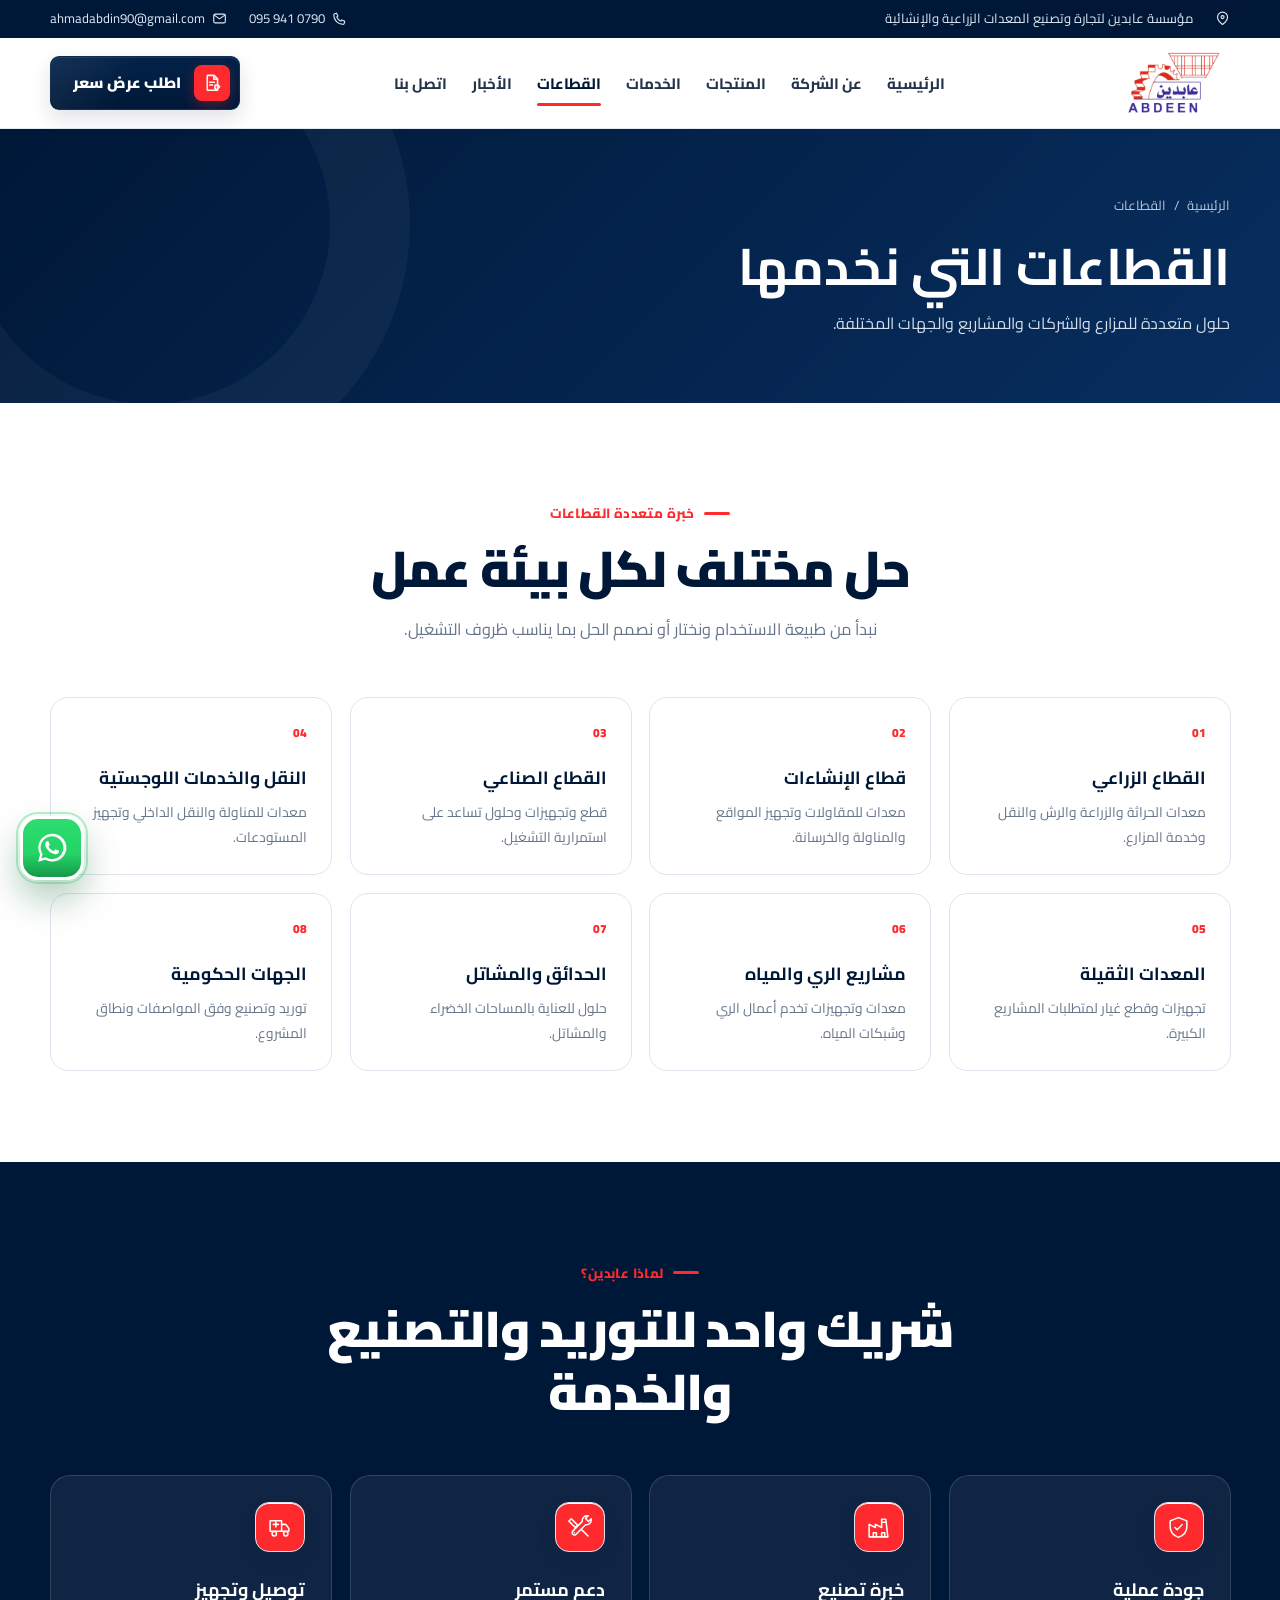
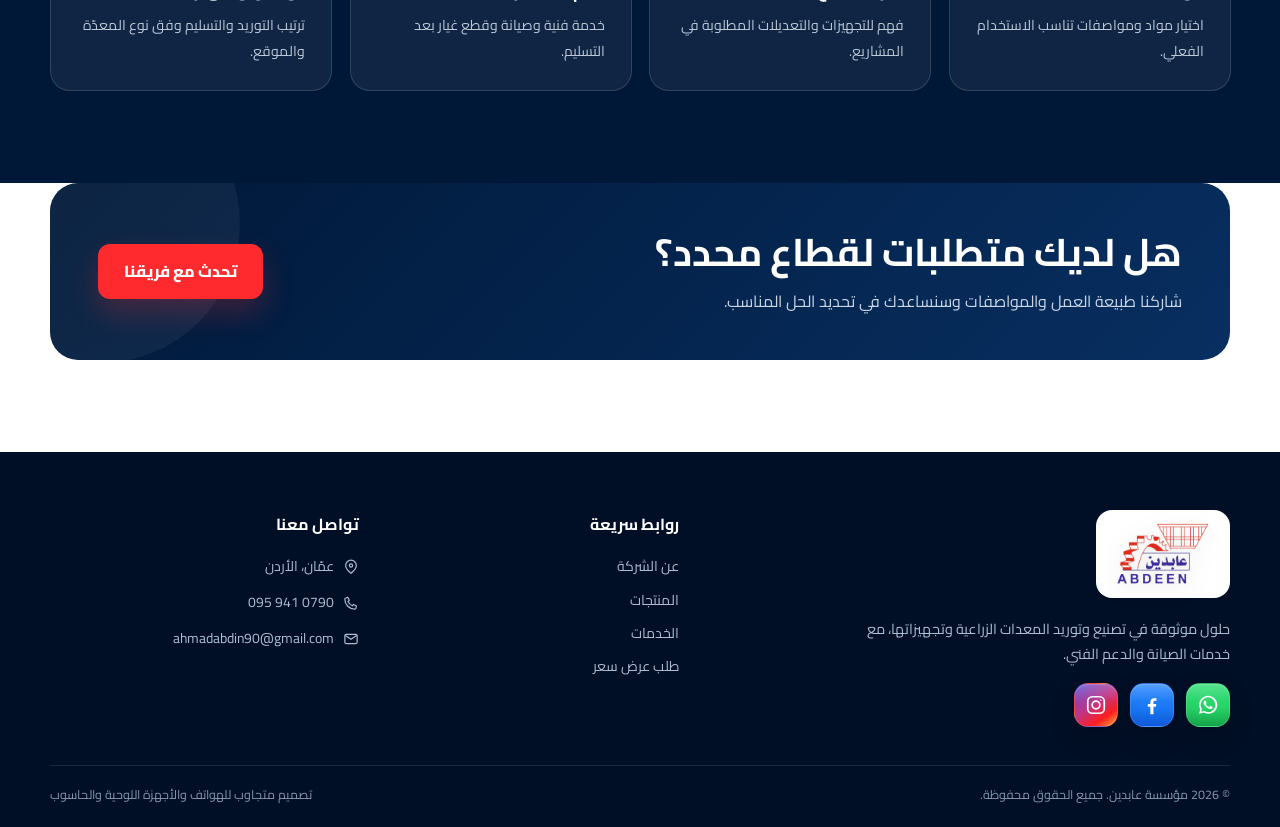
<file: sectors.html>
<!DOCTYPE html>
<html dir="rtl" lang="ar"><head><meta charset="utf-8"/><meta content="width=device-width,initial-scale=1" name="viewport"/><title>القطاعات | مؤسسة عابدين</title><meta content="القطاعات التي تخدمها مؤسسة عابدين بالمعدات الزراعية والإنشائية." name="description"/><meta content="#001838" name="theme-color"/><link href="assets/favicon.svg" rel="icon" type="image/svg+xml"/><link href="https://fonts.googleapis.com" rel="preconnect"/><link crossorigin="" href="https://fonts.gstatic.com" rel="preconnect"/><link href="https://fonts.googleapis.com/css2?family=Cairo:wght@400;500;600;700;800;900&amp;display=swap" rel="stylesheet"/><link href="assets/css/style.css" rel="stylesheet"/><script type="application/ld+json">{"@context":"https://schema.org","@type":"LocalBusiness","name":"مؤسسة عابدين","telephone":"+962790941095","email":"ahmadabdin90@gmail.com","address":{"@type":"PostalAddress","addressLocality":"Amman","addressCountry":"JO"}}</script></head><body>
<a class="skip-link" href="#main-content">تخطي إلى المحتوى الرئيسي</a>
<svg aria-hidden="true" class="svg-sprite" focusable="false" xmlns="http://www.w3.org/2000/svg">
  <!-- Core navigation and contact -->
  <symbol id="phone" viewBox="0 0 24 24"><path d="M7.2 3.5 9.5 8l-2 1.7c1.3 2.8 3.7 5.2 6.5 6.5l1.7-2 4.5 2.3-.7 3.3c-.2.8-.9 1.4-1.8 1.4C9.4 21.2 2.8 14.6 2.8 6.3c0-.9.6-1.6 1.4-1.8z"/></symbol>
  <symbol id="mail" viewBox="0 0 24 24"><rect x="2.8" y="5" width="18.4" height="14" rx="2.3"/><path d="m4.2 7 7.8 5.5L19.8 7"/></symbol>
  <symbol id="location" viewBox="0 0 24 24"><path d="M20 9.8c0 5.1-8 11.7-8 11.7S4 14.9 4 9.8a8 8 0 1 1 16 0Z"/><circle cx="12" cy="9.7" r="2.4"/></symbol>
  <symbol id="menu" viewBox="0 0 24 24"><path d="M4 7h16M4 12h16M4 17h16"/></symbol>
  <symbol id="close" viewBox="0 0 24 24"><path d="m6 6 12 12M18 6 6 18"/></symbol>
  <symbol id="arrow" viewBox="0 0 24 24"><path d="M19 12H5m7-7-7 7 7 7"/></symbol>
  <symbol id="chevron" viewBox="0 0 24 24"><path d="m9 18 6-6-6-6"/></symbol>
  <symbol id="search" viewBox="0 0 24 24"><circle cx="10.8" cy="10.8" r="6.8"/><path d="m20 20-4.4-4.4"/></symbol>
  <symbol id="file" viewBox="0 0 24 24"><path d="M6 2.8h8.2L18.5 7v14.2H6z"/><path d="M14 3v4.5h4.5M9 12h6M9 16h6"/></symbol>
  <symbol id="calendar" viewBox="0 0 24 24"><rect x="3" y="5" width="18" height="16" rx="2.2"/><path d="M16 3v4M8 3v4M3 10h18"/></symbol>
  <symbol id="clock" viewBox="0 0 24 24"><circle cx="12" cy="12" r="9"/><path d="M12 7v5l3.5 2"/></symbol>
  <symbol id="quote" viewBox="0 0 24 24"><path d="M9 10H4.5A5.5 5.5 0 0 1 10 4.5v3A2.5 2.5 0 0 0 7.5 10v5H4v-5m14 0h-4.5A5.5 5.5 0 0 1 19 4.5v3a2.5 2.5 0 0 0-2.5 2.5v5H13v-5"/></symbol>
  <symbol id="quote-request" viewBox="0 0 24 24"><path d="M6.3 2.8h8.1l4.3 4.3v13.6H6.3z"/><path d="M14.2 3v4.4h4.4M9.2 11h5.7M9.2 14.4h3.6"/><path d="M15.8 14.5h3.4l2 2-3.8 3.8-2-2z"/><circle cx="18.6" cy="16.2" r=".55" fill="currentColor" stroke="none"/></symbol>

  <!-- Quality and service icons -->
  <symbol id="shield" viewBox="0 0 24 24"><path d="M12 2.5 20 5.6v5.7c0 5.2-3.2 8.4-8 10.2-4.8-1.8-8-5-8-10.2V5.6z"/><path d="m8.6 12 2.1 2.1 4.8-5"/></symbol>
  <symbol id="check" viewBox="0 0 24 24"><path d="m5 12.5 4.2 4.2L19.5 6.5"/></symbol>
  <symbol id="gear" viewBox="0 0 24 24"><circle cx="12" cy="12" r="3.2"/><path d="M19.2 14.8c.2.6.6 1.1 1.2 1.4l-1.9 3.2c-.6-.2-1.3-.1-1.8.3-.5.4-.8 1-.8 1.7h-3.8c0-.7-.3-1.3-.8-1.7-.5-.4-1.2-.5-1.8-.3l-1.9-3.2c.6-.3 1-.8 1.2-1.4.2-.6.1-1.3-.3-1.8-.4-.5-1-.8-1.7-.8V8.4c.7 0 1.3-.3 1.7-.8.4-.5.5-1.2.3-1.8l1.9-3.2c.6.2 1.3.1 1.8-.3.5-.4.8-1 .8-1.7h3.8c0 .7.3 1.3.8 1.7.5.4 1.2.5 1.8.3l1.9 3.2c-.6.3-1 .8-1.2 1.4-.2.6-.1 1.3.3 1.8.4.5 1 .8 1.7.8v3.8c-.7 0-1.3.3-1.7.8-.4.5-.5 1.2-.3 1.8Z" transform="scale(.84) translate(2.3 2.3)"/></symbol>
  <symbol id="wrench" viewBox="0 0 24 24"><path d="M14.4 6.1a4.6 4.6 0 0 0-5.8-5.5l2.5 2.5-2.8 2.8-2.5-2.5a4.6 4.6 0 0 0 5.5 5.8l7.6 7.6a2.2 2.2 0 1 1-3.1 3.1l-7.6-7.6"/></symbol>
  <symbol id="tools" viewBox="0 0 24 24"><path d="m4.1 3.6 6.1 6.1-2.3 2.3-6.1-6.1zM13.8 13.8l6.4 6.4M14.7 6.1a4.7 4.7 0 0 1 5.7-5.3l-2.6 2.6 2.8 2.8 2.6-2.6a4.7 4.7 0 0 1-5.3 5.7L8.6 18.6a2.2 2.2 0 0 1-3.1-3.1z"/><circle cx="7" cy="17" r=".7" fill="currentColor" stroke="none"/></symbol>
  <symbol id="headset" viewBox="0 0 24 24"><path d="M4 14v-2a8 8 0 0 1 16 0v2"/><path d="M4 14h3v5H5.4A1.4 1.4 0 0 1 4 17.6zm16 0h-3v5h1.6a1.4 1.4 0 0 0 1.4-1.4zM17 19c0 1.7-1.5 2.5-4.2 2.5H11"/></symbol>
  <symbol id="consultation" viewBox="0 0 24 24"><path d="M5 14v-2a7 7 0 0 1 14 0v2M5 14h2.7v4.5H6.3A1.3 1.3 0 0 1 5 17.2zm14 0h-2.7v4.5h1.4a1.3 1.3 0 0 0 1.3-1.3z"/><path d="M10 20.5h3.2c1.6 0 2.8-.7 3.1-2M9.2 8.2c.8-.8 1.7-1.2 2.8-1.2 1.1 0 2 .4 2.8 1.2"/></symbol>
  <symbol id="delivery" viewBox="0 0 24 24"><path d="M3 5.5h11v10H3zM14 9h4l3 4v2.5h-7z"/><circle cx="7" cy="18" r="2.1"/><circle cx="18" cy="18" r="2.1"/><path d="M6 9h5M8.5 6.5v5"/></symbol>
  <symbol id="support" viewBox="0 0 24 24"><path d="M4 13.5V12a8 8 0 0 1 16 0v1.5M4 13.5h3v5H5.2A1.2 1.2 0 0 1 4 17.3zm16 0h-3v5h1.8a1.2 1.2 0 0 0 1.2-1.2z"/><path d="M17 18.5c-.4 2-2 3-4.8 3H11"/><path d="m9.7 11.4 1.5 1.5 3.2-3.3"/></symbol>
  <symbol id="parts" viewBox="0 0 24 24"><circle cx="9.2" cy="12" r="4.3"/><circle cx="9.2" cy="12" r="1.5"/><path d="M9.2 5.7V3.5M9.2 20.5v-2.2M2.9 12H.7m17 0h-2.2M4.8 7.6 3.2 6m12 12-1.6-1.6M4.8 16.4 3.2 18m12-12-1.6 1.6"/><path d="M15.5 9h5.2v8h-5.2zM17.2 6.5H19V9"/></symbol>

  <!-- Sectors and equipment -->
  <symbol id="tractor" viewBox="0 0 24 24"><path d="M3 13.5h10.2l2-4h2.7l3.1 4v2.8h-2.1M5 13.5l1.1-5h5l2.1 5"/><circle cx="7" cy="18" r="3.1"/><circle cx="18.2" cy="18.2" r="2"/><path d="M8 8.5V5.2h3.2M5.8 11H3.6"/></symbol>
  <symbol id="building" viewBox="0 0 24 24"><path d="M3 21h18M5 21V7l7-4v18M12 9h7v12"/><path d="M8 9h1m-1 4h1m-1 4h1m7-5h1m-1 4h1"/></symbol>
  <symbol id="factory" viewBox="0 0 24 24"><path d="M3 21V9l6 3V9l6 3V4h4l2 17z"/><path d="M7 21v-4h3v4m5 0v-4h3v4M16 7h3"/></symbol>
  <symbol id="government" viewBox="0 0 24 24"><path d="M3 21h18M5 18h14M6 9h12M4 7l8-4 8 4zM7 9v9m5-9v9m5-9v9"/></symbol>
  <symbol id="worker" viewBox="0 0 24 24"><path d="M7.2 8.5a4.8 4.8 0 0 1 9.6 0"/><path d="M5.5 8.5h13M8 8.5V6m8 2.5V6"/><circle cx="12" cy="11.7" r="3.5"/><path d="M5 21c.4-4.1 2.8-6.2 7-6.2s6.6 2.1 7 6.2M9 16.2 12 19l3-2.8"/></symbol>
  <symbol id="crane" viewBox="0 0 24 24"><path d="M5 21V4h3v17M3 21h9M6.5 5h12l2 2H6.5M18 7v7M15.5 14h5v3h-5zM11 7l-3 5h6z"/></symbol>
  <symbol id="leaf" viewBox="0 0 24 24"><path d="M20.5 3.5C12.2 3.8 5 7.7 5 14.9c0 3.3 2.2 5.6 5.4 5.6 7.2 0 10-8.5 10.1-17Z"/><path d="M3.5 21c3.4-6.4 7.8-10.7 14-13.5"/></symbol>
  <symbol id="truck" viewBox="0 0 24 24"><path d="M3 5.5h11v10H3zM14 9h4l3 4v2.5h-7z"/><circle cx="7" cy="18" r="2.1"/><circle cx="18" cy="18" r="2.1"/></symbol>

  <!-- Statistics and badges -->
  <symbol id="users" viewBox="0 0 24 24"><circle cx="9" cy="8" r="3"/><path d="M3 20c0-4.1 2.1-6.5 6-6.5s6 2.4 6 6.5M16.2 11a3 3 0 1 0 0-6M15.6 14c3.4.2 5.4 2.4 5.4 6"/></symbol>
  <symbol id="experience" viewBox="0 0 24 24"><circle cx="12" cy="9" r="5.5"/><path d="m8.6 13.2-1.4 7.3 4.8-2.8 4.8 2.8-1.4-7.3"/><path d="M12 5.8v6.4M8.8 9h6.4"/></symbol>
  <symbol id="award" viewBox="0 0 24 24"><circle cx="12" cy="8" r="5.3"/><path d="m8.7 12.3-1.4 8.2 4.7-2.9 4.7 2.9-1.4-8.2"/><path d="m9.5 8 1.7 1.7 3.5-3.7"/></symbol>
  <symbol id="quality-award" viewBox="0 0 24 24"><path d="M8.2 3.3 12 1.8l3.8 1.5 3.1 2.6.5 4-1.5 3.8-3.1 2.6-4 .5L7 15.3l-2.6-3.1-.5-4 1.5-3.8z"/><circle cx="11.7" cy="9.3" r="4.1"/><path d="m9.6 9.3 1.4 1.4 2.8-3"/><path d="m8.3 15.6-1 6.6 4.4-2.5 4.4 2.5-1-6.6"/></symbol>
  <symbol id="box" viewBox="0 0 24 24"><path d="m4 7 8-4 8 4-8 4zM4 7v10l8 4 8-4V7M12 11v10"/><path d="m8 5 8 4"/></symbol>

  <!-- Social icons: intentionally filled -->
  <symbol id="whatsapp" viewBox="0 0 24 24"><path fill="currentColor" stroke="none" d="M12.04 2a9.72 9.72 0 0 0-8.45 14.54L2.2 21.62l5.2-1.36A9.8 9.8 0 1 0 12.04 2Zm0 17.78a8.03 8.03 0 0 1-4.1-1.12l-.3-.18-3.08.8.82-3-.2-.3a8.04 8.04 0 1 1 6.86 3.8Zm4.42-6.02c-.24-.12-1.43-.7-1.65-.78-.22-.08-.38-.12-.54.12-.16.24-.62.78-.76.94-.14.16-.28.18-.52.06-.24-.12-1.02-.38-1.94-1.2-.72-.64-1.2-1.43-1.34-1.67-.14-.24-.01-.37.1-.49.1-.1.24-.28.36-.42.12-.14.16-.24.24-.4.08-.16.04-.3-.02-.42-.06-.12-.54-1.3-.74-1.78-.2-.47-.4-.4-.54-.41h-.46c-.16 0-.42.06-.64.3-.22.24-.84.82-.84 2s.86 2.32.98 2.48c.12.16 1.69 2.58 4.1 3.62.57.25 1.02.4 1.37.51.58.18 1.1.16 1.51.1.46-.07 1.43-.59 1.63-1.16.2-.57.2-1.06.14-1.16-.06-.1-.22-.16-.46-.28Z"/></symbol>
  <symbol id="facebook" viewBox="0 0 24 24"><path fill="currentColor" stroke="none" d="M13.6 22v-8h2.7l.4-3.1h-3.1v-2c0-.9.3-1.5 1.6-1.5h1.7V4.6c-.3 0-1.3-.1-2.5-.1-2.5 0-4.2 1.5-4.2 4.3v2.1H7.4V14h2.8v8h3.4Z"/></symbol>
  <symbol id="instagram" viewBox="0 0 24 24"><rect x="3" y="3" width="18" height="18" rx="5"/><circle cx="12" cy="12" r="4.2"/><circle cx="17.3" cy="6.8" r=".8" fill="currentColor" stroke="none"/></symbol>
  <symbol id="youtube" viewBox="0 0 24 24"><path fill="currentColor" stroke="none" d="M21.6 7.2a2.8 2.8 0 0 0-2-2C17.8 4.7 12 4.7 12 4.7s-5.8 0-7.6.5a2.8 2.8 0 0 0-2 2A29 29 0 0 0 2 12a29 29 0 0 0 .4 4.8 2.8 2.8 0 0 0 2 2c1.8.5 7.6.5 7.6.5s5.8 0 7.6-.5a2.8 2.8 0 0 0 2-2A29 29 0 0 0 22 12a29 29 0 0 0-.4-4.8ZM10 15.2V8.8l5.5 3.2z"/></symbol>
</svg>
<div class="topbar"><div class="container"><div class="topbar-info"><svg aria-hidden="true" class="icon"><use href="#location"></use></svg><span>مؤسسة عابدين لتجارة وتصنيع المعدات الزراعية والإنشائية</span></div><div class="topbar-contact"><a href="tel:+962790941095"><svg aria-hidden="true" class="icon"><use href="#phone"></use></svg>0790 941 095</a><a href="mailto:ahmadabdin90@gmail.com"><svg aria-hidden="true" class="icon"><use href="#mail"></use></svg>ahmadabdin90@gmail.com</a></div></div></div>
<header class="site-header"><div class="container"><nav aria-label="القائمة الرئيسية" class="navbar"><a aria-label="عابدين - الرئيسية" class="brand" href="index.html"><img alt="شعار مؤسسة عابدين" src="assets/images/logo.png"/></a><ul class="nav-links"><li><a class="" href="index.html">الرئيسية</a></li><li><a class="" href="about.html">عن الشركة</a></li><li><a class="" href="products.html">المنتجات</a></li><li><a class="" href="services.html">الخدمات</a></li><li><a class="active" href="sectors.html">القطاعات</a></li><li><a class="" href="news.html">الأخبار</a></li><li><a class="" href="contact.html">اتصل بنا</a></li></ul><div class="header-actions"><a class="btn btn-secondary header-quote" href="contact.html"><span class="btn-label">اطلب عرض سعر</span><span class="quote-icon" aria-hidden="true"><svg class="icon"><use href="#quote-request"></use></svg></span></a><button aria-expanded="false" aria-label="فتح القائمة" class="menu-toggle"><span class="menu-icon"><svg aria-hidden="true" class="icon"><use href="#menu"></use></svg></span><span class="close-icon"><svg aria-hidden="true" class="icon"><use href="#close"></use></svg></span></button></div></nav></div></header><main id="main-content"><section class="page-hero"><div class="container"><div class="page-hero-inner"><div class="breadcrumbs"><a href="index.html">الرئيسية</a><span>/</span><span>القطاعات</span></div><h1>القطاعات التي نخدمها</h1><p>حلول متعددة للمزارع والشركات والمشاريع والجهات المختلفة.</p></div></div></section>
<section class="section"><div class="container"><div class="section-head center"><span class="eyebrow">خبرة متعددة القطاعات</span><h2 class="section-title">حل مختلف لكل بيئة عمل</h2><p class="section-copy">نبدأ من طبيعة الاستخدام ونختار أو نصمم الحل بما يناسب ظروف التشغيل.</p></div><div class="sectors-grid"><article class="sector-card reveal"><div class="number">01</div><h3>القطاع الزراعي</h3><p>معدات الحراثة والزراعة والرش والنقل وخدمة المزارع.</p></article><article class="sector-card reveal"><div class="number">02</div><h3>قطاع الإنشاءات</h3><p>معدات للمقاولات وتجهيز المواقع والمناولة والخرسانة.</p></article><article class="sector-card reveal"><div class="number">03</div><h3>القطاع الصناعي</h3><p>قطع وتجهيزات وحلول تساعد على استمرارية التشغيل.</p></article><article class="sector-card reveal"><div class="number">04</div><h3>النقل والخدمات اللوجستية</h3><p>معدات للمناولة والنقل الداخلي وتجهيز المستودعات.</p></article><article class="sector-card reveal"><div class="number">05</div><h3>المعدات الثقيلة</h3><p>تجهيزات وقطع غيار لمتطلبات المشاريع الكبيرة.</p></article><article class="sector-card reveal"><div class="number">06</div><h3>مشاريع الري والمياه</h3><p>معدات وتجهيزات تخدم أعمال الري وشبكات المياه.</p></article><article class="sector-card reveal"><div class="number">07</div><h3>الحدائق والمشاتل</h3><p>حلول للعناية بالمساحات الخضراء والمشاتل.</p></article><article class="sector-card reveal"><div class="number">08</div><h3>الجهات الحكومية</h3><p>توريد وتصنيع وفق المواصفات ونطاق المشروع.</p></article></div></div></section>
<section class="section section--navy"><div class="container"><div class="section-head center"><span class="eyebrow">لماذا عابدين؟</span><h2 class="section-title">شريك واحد للتوريد والتصنيع والخدمة</h2></div><div class="services-grid"><article class="service-card"><div class="service-icon"><svg aria-hidden="true" class="icon"><use href="#shield"></use></svg></div><h3>جودة عملية</h3><p>اختيار مواد ومواصفات تناسب الاستخدام الفعلي.</p></article><article class="service-card"><div class="service-icon"><svg aria-hidden="true" class="icon"><use href="#factory"></use></svg></div><h3>خبرة تصنيع</h3><p>فهم للتجهيزات والتعديلات المطلوبة في المشاريع.</p></article><article class="service-card"><div class="service-icon"><svg aria-hidden="true" class="icon"><use href="#tools"></use></svg></div><h3>دعم مستمر</h3><p>خدمة فنية وصيانة وقطع غيار بعد التسليم.</p></article><article class="service-card"><div class="service-icon"><svg aria-hidden="true" class="icon"><use href="#delivery"></use></svg></div><h3>توصيل وتجهيز</h3><p>ترتيب التوريد والتسليم وفق نوع المعدّة والموقع.</p></article></div></div></section>
<section class="cta"><div class="container"><div class="cta-box"><div class="cta-copy"><h2>هل لديك متطلبات لقطاع محدد؟</h2><p>شاركنا طبيعة العمل والمواصفات وسنساعدك في تحديد الحل المناسب.</p></div><div class="cta-actions"><a class="btn btn-primary" href="contact.html">تحدث مع فريقنا</a></div></div></div></section></main><footer class="site-footer"><div class="container"><div class="footer-grid"><div class="footer-brand"><a class="footer-logo" href="index.html"><img alt="شعار عابدين" src="assets/images/logo.png"/></a><p>حلول موثوقة في تصنيع وتوريد المعدات الزراعية وتجهيزاتها، مع خدمات الصيانة والدعم الفني.</p><div aria-label="روابط التواصل الاجتماعي" class="social-row"><a aria-label="واتساب" class="social-whatsapp" href="https://wa.me/962790941095" rel="noopener" target="_blank"><svg aria-hidden="true" class="icon"><use href="#whatsapp"></use></svg></a><a aria-label="فيسبوك" class="social-facebook" href="https://www.facebook.com/profile.php?id=100063463273513" rel="noopener noreferrer" target="_blank"><svg aria-hidden="true" class="icon"><use href="#facebook"></use></svg></a><span aria-label="إنستغرام — الرابط الرسمي سيضاف لاحقًا" class="social-instagram social-pending" role="img" title="الرابط الرسمي سيضاف لاحقًا"><svg aria-hidden="true" class="icon"><use href="#instagram"></use></svg></span></div></div><div><h3 class="footer-title">روابط سريعة</h3><div class="footer-links"><a href="about.html">عن الشركة</a><a href="products.html">المنتجات</a><a href="services.html">الخدمات</a><a href="contact.html">طلب عرض سعر</a></div></div><div><h3 class="footer-title">تواصل معنا</h3><div class="footer-contact"><span><svg aria-hidden="true" class="icon"><use href="#location"></use></svg>عمّان، الأردن</span><a href="tel:+962790941095"><svg aria-hidden="true" class="icon"><use href="#phone"></use></svg>0790 941 095</a><a href="mailto:ahmadabdin90@gmail.com"><svg aria-hidden="true" class="icon"><use href="#mail"></use></svg>ahmadabdin90@gmail.com</a></div></div></div><div class="footer-bottom"><span>© <span data-year=""></span> مؤسسة عابدين. جميع الحقوق محفوظة.</span><span>تصميم متجاوب للهواتف والأجهزة اللوحية والحاسوب</span></div></div></footer><a aria-label="تواصل عبر واتساب" class="floating-whatsapp" href="https://wa.me/962790941095" rel="noopener" target="_blank"><svg aria-hidden="true" class="icon"><use href="#whatsapp"></use></svg></a><button aria-label="العودة إلى الأعلى" class="back-top"><svg aria-hidden="true" class="icon"><use href="#arrow"></use></svg></button><script src="assets/js/main.js"></script></body></html>
</file>
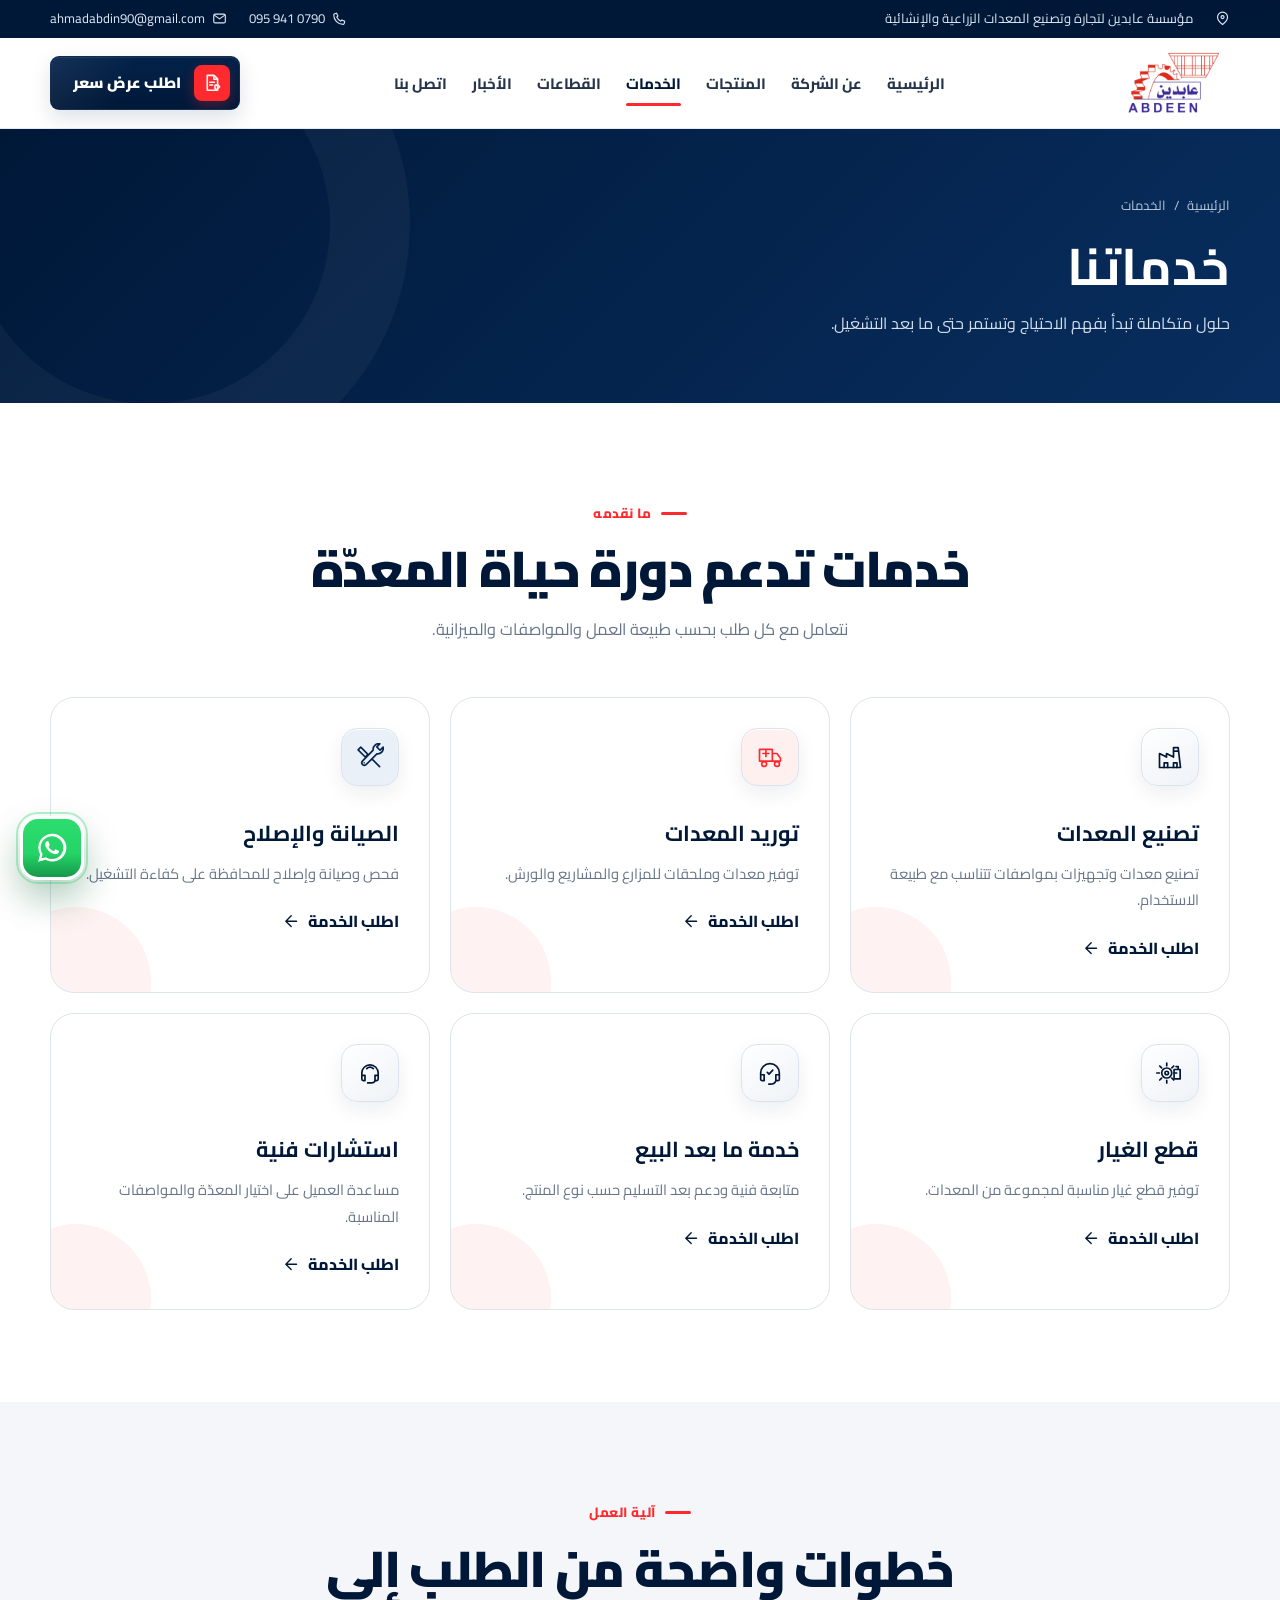
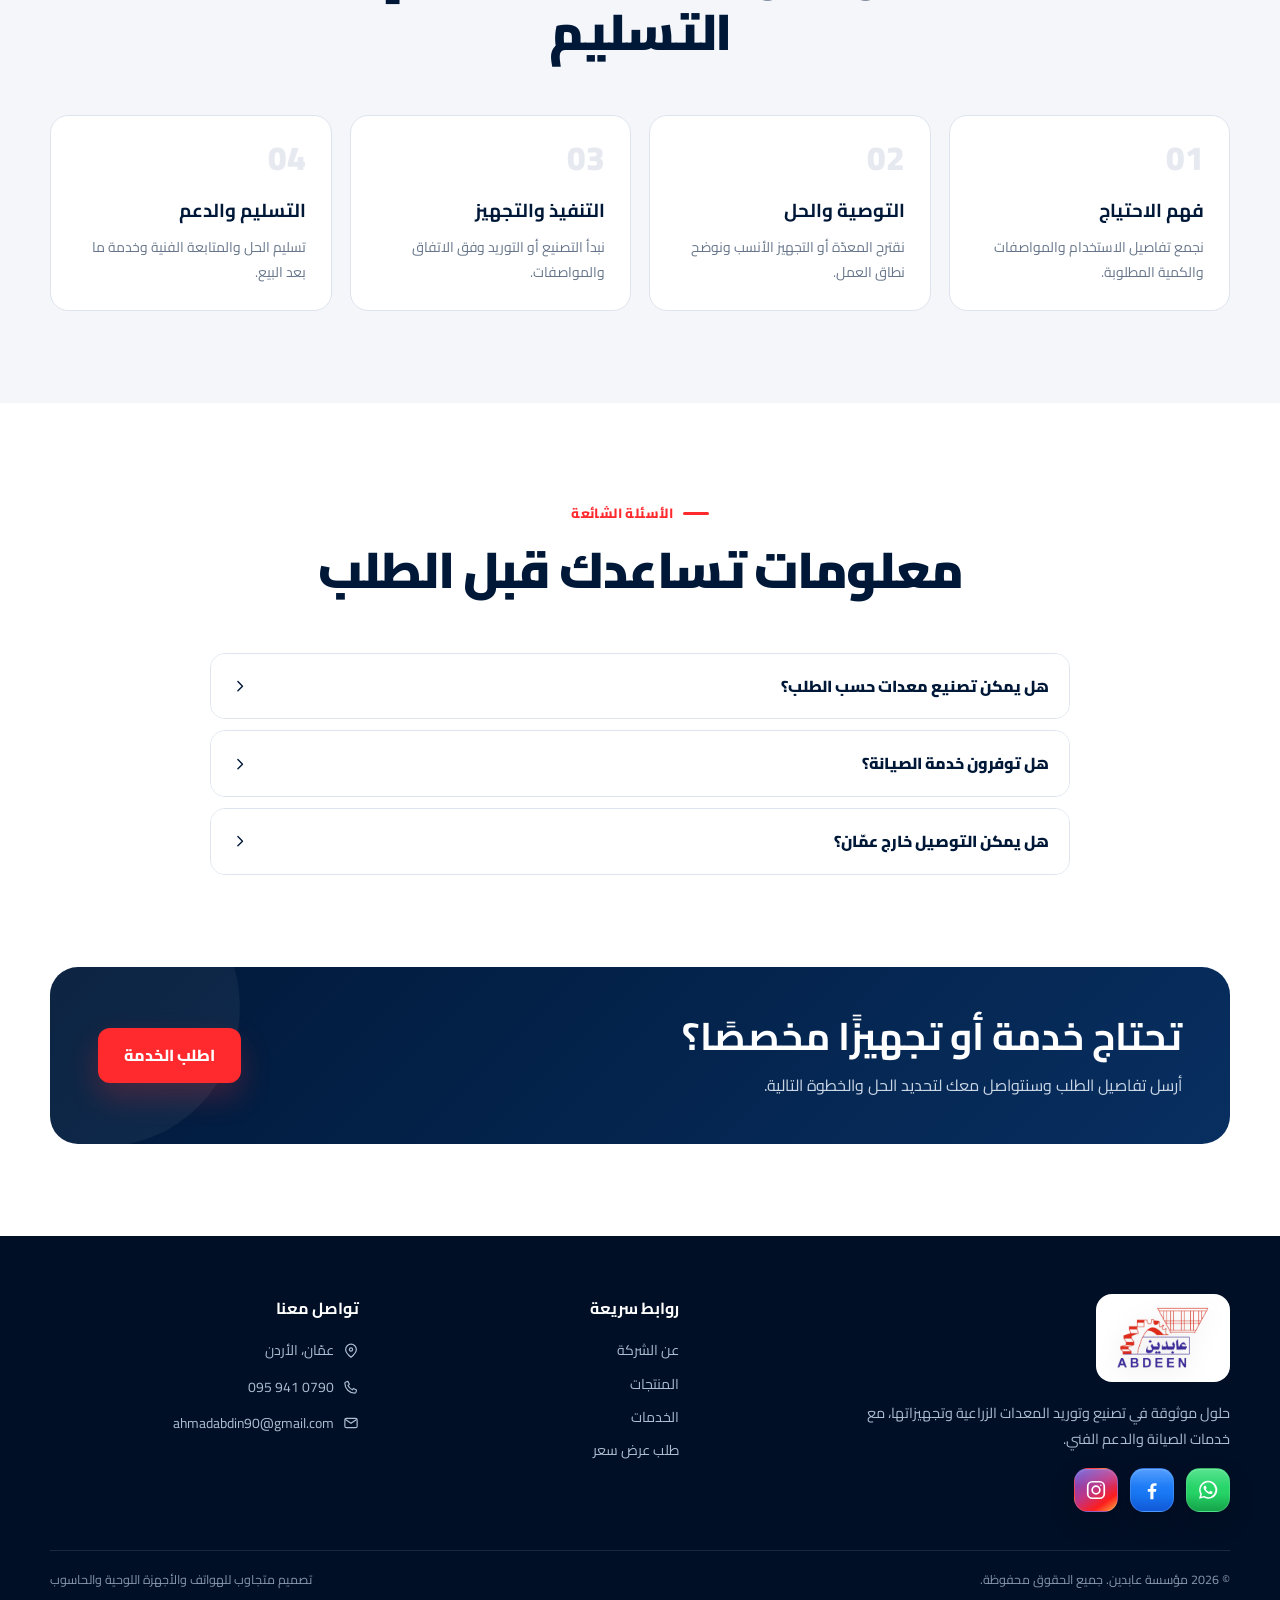
<file: services.html>
<!DOCTYPE html>
<html dir="rtl" lang="ar"><head><meta charset="utf-8"/><meta content="width=device-width,initial-scale=1" name="viewport"/><title>الخدمات | مؤسسة عابدين</title><meta content="خدمات تصنيع وتوريد وصيانة المعدات الزراعية والإنشائية وقطع الغيار." name="description"/><meta content="#001838" name="theme-color"/><link href="assets/favicon.svg" rel="icon" type="image/svg+xml"/><link href="https://fonts.googleapis.com" rel="preconnect"/><link crossorigin="" href="https://fonts.gstatic.com" rel="preconnect"/><link href="https://fonts.googleapis.com/css2?family=Cairo:wght@400;500;600;700;800;900&amp;display=swap" rel="stylesheet"/><link href="assets/css/style.css" rel="stylesheet"/><script type="application/ld+json">{"@context":"https://schema.org","@type":"LocalBusiness","name":"مؤسسة عابدين","telephone":"+962790941095","email":"ahmadabdin90@gmail.com","address":{"@type":"PostalAddress","addressLocality":"Amman","addressCountry":"JO"}}</script></head><body>
<a class="skip-link" href="#main-content">تخطي إلى المحتوى الرئيسي</a>
<svg aria-hidden="true" class="svg-sprite" focusable="false" xmlns="http://www.w3.org/2000/svg">
  <!-- Core navigation and contact -->
  <symbol id="phone" viewBox="0 0 24 24"><path d="M7.2 3.5 9.5 8l-2 1.7c1.3 2.8 3.7 5.2 6.5 6.5l1.7-2 4.5 2.3-.7 3.3c-.2.8-.9 1.4-1.8 1.4C9.4 21.2 2.8 14.6 2.8 6.3c0-.9.6-1.6 1.4-1.8z"/></symbol>
  <symbol id="mail" viewBox="0 0 24 24"><rect x="2.8" y="5" width="18.4" height="14" rx="2.3"/><path d="m4.2 7 7.8 5.5L19.8 7"/></symbol>
  <symbol id="location" viewBox="0 0 24 24"><path d="M20 9.8c0 5.1-8 11.7-8 11.7S4 14.9 4 9.8a8 8 0 1 1 16 0Z"/><circle cx="12" cy="9.7" r="2.4"/></symbol>
  <symbol id="menu" viewBox="0 0 24 24"><path d="M4 7h16M4 12h16M4 17h16"/></symbol>
  <symbol id="close" viewBox="0 0 24 24"><path d="m6 6 12 12M18 6 6 18"/></symbol>
  <symbol id="arrow" viewBox="0 0 24 24"><path d="M19 12H5m7-7-7 7 7 7"/></symbol>
  <symbol id="chevron" viewBox="0 0 24 24"><path d="m9 18 6-6-6-6"/></symbol>
  <symbol id="search" viewBox="0 0 24 24"><circle cx="10.8" cy="10.8" r="6.8"/><path d="m20 20-4.4-4.4"/></symbol>
  <symbol id="file" viewBox="0 0 24 24"><path d="M6 2.8h8.2L18.5 7v14.2H6z"/><path d="M14 3v4.5h4.5M9 12h6M9 16h6"/></symbol>
  <symbol id="calendar" viewBox="0 0 24 24"><rect x="3" y="5" width="18" height="16" rx="2.2"/><path d="M16 3v4M8 3v4M3 10h18"/></symbol>
  <symbol id="clock" viewBox="0 0 24 24"><circle cx="12" cy="12" r="9"/><path d="M12 7v5l3.5 2"/></symbol>
  <symbol id="quote" viewBox="0 0 24 24"><path d="M9 10H4.5A5.5 5.5 0 0 1 10 4.5v3A2.5 2.5 0 0 0 7.5 10v5H4v-5m14 0h-4.5A5.5 5.5 0 0 1 19 4.5v3a2.5 2.5 0 0 0-2.5 2.5v5H13v-5"/></symbol>
  <symbol id="quote-request" viewBox="0 0 24 24"><path d="M6.3 2.8h8.1l4.3 4.3v13.6H6.3z"/><path d="M14.2 3v4.4h4.4M9.2 11h5.7M9.2 14.4h3.6"/><path d="M15.8 14.5h3.4l2 2-3.8 3.8-2-2z"/><circle cx="18.6" cy="16.2" r=".55" fill="currentColor" stroke="none"/></symbol>

  <!-- Quality and service icons -->
  <symbol id="shield" viewBox="0 0 24 24"><path d="M12 2.5 20 5.6v5.7c0 5.2-3.2 8.4-8 10.2-4.8-1.8-8-5-8-10.2V5.6z"/><path d="m8.6 12 2.1 2.1 4.8-5"/></symbol>
  <symbol id="check" viewBox="0 0 24 24"><path d="m5 12.5 4.2 4.2L19.5 6.5"/></symbol>
  <symbol id="gear" viewBox="0 0 24 24"><circle cx="12" cy="12" r="3.2"/><path d="M19.2 14.8c.2.6.6 1.1 1.2 1.4l-1.9 3.2c-.6-.2-1.3-.1-1.8.3-.5.4-.8 1-.8 1.7h-3.8c0-.7-.3-1.3-.8-1.7-.5-.4-1.2-.5-1.8-.3l-1.9-3.2c.6-.3 1-.8 1.2-1.4.2-.6.1-1.3-.3-1.8-.4-.5-1-.8-1.7-.8V8.4c.7 0 1.3-.3 1.7-.8.4-.5.5-1.2.3-1.8l1.9-3.2c.6.2 1.3.1 1.8-.3.5-.4.8-1 .8-1.7h3.8c0 .7.3 1.3.8 1.7.5.4 1.2.5 1.8.3l1.9 3.2c-.6.3-1 .8-1.2 1.4-.2.6-.1 1.3.3 1.8.4.5 1 .8 1.7.8v3.8c-.7 0-1.3.3-1.7.8-.4.5-.5 1.2-.3 1.8Z" transform="scale(.84) translate(2.3 2.3)"/></symbol>
  <symbol id="wrench" viewBox="0 0 24 24"><path d="M14.4 6.1a4.6 4.6 0 0 0-5.8-5.5l2.5 2.5-2.8 2.8-2.5-2.5a4.6 4.6 0 0 0 5.5 5.8l7.6 7.6a2.2 2.2 0 1 1-3.1 3.1l-7.6-7.6"/></symbol>
  <symbol id="tools" viewBox="0 0 24 24"><path d="m4.1 3.6 6.1 6.1-2.3 2.3-6.1-6.1zM13.8 13.8l6.4 6.4M14.7 6.1a4.7 4.7 0 0 1 5.7-5.3l-2.6 2.6 2.8 2.8 2.6-2.6a4.7 4.7 0 0 1-5.3 5.7L8.6 18.6a2.2 2.2 0 0 1-3.1-3.1z"/><circle cx="7" cy="17" r=".7" fill="currentColor" stroke="none"/></symbol>
  <symbol id="headset" viewBox="0 0 24 24"><path d="M4 14v-2a8 8 0 0 1 16 0v2"/><path d="M4 14h3v5H5.4A1.4 1.4 0 0 1 4 17.6zm16 0h-3v5h1.6a1.4 1.4 0 0 0 1.4-1.4zM17 19c0 1.7-1.5 2.5-4.2 2.5H11"/></symbol>
  <symbol id="consultation" viewBox="0 0 24 24"><path d="M5 14v-2a7 7 0 0 1 14 0v2M5 14h2.7v4.5H6.3A1.3 1.3 0 0 1 5 17.2zm14 0h-2.7v4.5h1.4a1.3 1.3 0 0 0 1.3-1.3z"/><path d="M10 20.5h3.2c1.6 0 2.8-.7 3.1-2M9.2 8.2c.8-.8 1.7-1.2 2.8-1.2 1.1 0 2 .4 2.8 1.2"/></symbol>
  <symbol id="delivery" viewBox="0 0 24 24"><path d="M3 5.5h11v10H3zM14 9h4l3 4v2.5h-7z"/><circle cx="7" cy="18" r="2.1"/><circle cx="18" cy="18" r="2.1"/><path d="M6 9h5M8.5 6.5v5"/></symbol>
  <symbol id="support" viewBox="0 0 24 24"><path d="M4 13.5V12a8 8 0 0 1 16 0v1.5M4 13.5h3v5H5.2A1.2 1.2 0 0 1 4 17.3zm16 0h-3v5h1.8a1.2 1.2 0 0 0 1.2-1.2z"/><path d="M17 18.5c-.4 2-2 3-4.8 3H11"/><path d="m9.7 11.4 1.5 1.5 3.2-3.3"/></symbol>
  <symbol id="parts" viewBox="0 0 24 24"><circle cx="9.2" cy="12" r="4.3"/><circle cx="9.2" cy="12" r="1.5"/><path d="M9.2 5.7V3.5M9.2 20.5v-2.2M2.9 12H.7m17 0h-2.2M4.8 7.6 3.2 6m12 12-1.6-1.6M4.8 16.4 3.2 18m12-12-1.6 1.6"/><path d="M15.5 9h5.2v8h-5.2zM17.2 6.5H19V9"/></symbol>

  <!-- Sectors and equipment -->
  <symbol id="tractor" viewBox="0 0 24 24"><path d="M3 13.5h10.2l2-4h2.7l3.1 4v2.8h-2.1M5 13.5l1.1-5h5l2.1 5"/><circle cx="7" cy="18" r="3.1"/><circle cx="18.2" cy="18.2" r="2"/><path d="M8 8.5V5.2h3.2M5.8 11H3.6"/></symbol>
  <symbol id="building" viewBox="0 0 24 24"><path d="M3 21h18M5 21V7l7-4v18M12 9h7v12"/><path d="M8 9h1m-1 4h1m-1 4h1m7-5h1m-1 4h1"/></symbol>
  <symbol id="factory" viewBox="0 0 24 24"><path d="M3 21V9l6 3V9l6 3V4h4l2 17z"/><path d="M7 21v-4h3v4m5 0v-4h3v4M16 7h3"/></symbol>
  <symbol id="government" viewBox="0 0 24 24"><path d="M3 21h18M5 18h14M6 9h12M4 7l8-4 8 4zM7 9v9m5-9v9m5-9v9"/></symbol>
  <symbol id="worker" viewBox="0 0 24 24"><path d="M7.2 8.5a4.8 4.8 0 0 1 9.6 0"/><path d="M5.5 8.5h13M8 8.5V6m8 2.5V6"/><circle cx="12" cy="11.7" r="3.5"/><path d="M5 21c.4-4.1 2.8-6.2 7-6.2s6.6 2.1 7 6.2M9 16.2 12 19l3-2.8"/></symbol>
  <symbol id="crane" viewBox="0 0 24 24"><path d="M5 21V4h3v17M3 21h9M6.5 5h12l2 2H6.5M18 7v7M15.5 14h5v3h-5zM11 7l-3 5h6z"/></symbol>
  <symbol id="leaf" viewBox="0 0 24 24"><path d="M20.5 3.5C12.2 3.8 5 7.7 5 14.9c0 3.3 2.2 5.6 5.4 5.6 7.2 0 10-8.5 10.1-17Z"/><path d="M3.5 21c3.4-6.4 7.8-10.7 14-13.5"/></symbol>
  <symbol id="truck" viewBox="0 0 24 24"><path d="M3 5.5h11v10H3zM14 9h4l3 4v2.5h-7z"/><circle cx="7" cy="18" r="2.1"/><circle cx="18" cy="18" r="2.1"/></symbol>

  <!-- Statistics and badges -->
  <symbol id="users" viewBox="0 0 24 24"><circle cx="9" cy="8" r="3"/><path d="M3 20c0-4.1 2.1-6.5 6-6.5s6 2.4 6 6.5M16.2 11a3 3 0 1 0 0-6M15.6 14c3.4.2 5.4 2.4 5.4 6"/></symbol>
  <symbol id="experience" viewBox="0 0 24 24"><circle cx="12" cy="9" r="5.5"/><path d="m8.6 13.2-1.4 7.3 4.8-2.8 4.8 2.8-1.4-7.3"/><path d="M12 5.8v6.4M8.8 9h6.4"/></symbol>
  <symbol id="award" viewBox="0 0 24 24"><circle cx="12" cy="8" r="5.3"/><path d="m8.7 12.3-1.4 8.2 4.7-2.9 4.7 2.9-1.4-8.2"/><path d="m9.5 8 1.7 1.7 3.5-3.7"/></symbol>
  <symbol id="quality-award" viewBox="0 0 24 24"><path d="M8.2 3.3 12 1.8l3.8 1.5 3.1 2.6.5 4-1.5 3.8-3.1 2.6-4 .5L7 15.3l-2.6-3.1-.5-4 1.5-3.8z"/><circle cx="11.7" cy="9.3" r="4.1"/><path d="m9.6 9.3 1.4 1.4 2.8-3"/><path d="m8.3 15.6-1 6.6 4.4-2.5 4.4 2.5-1-6.6"/></symbol>
  <symbol id="box" viewBox="0 0 24 24"><path d="m4 7 8-4 8 4-8 4zM4 7v10l8 4 8-4V7M12 11v10"/><path d="m8 5 8 4"/></symbol>

  <!-- Social icons: intentionally filled -->
  <symbol id="whatsapp" viewBox="0 0 24 24"><path fill="currentColor" stroke="none" d="M12.04 2a9.72 9.72 0 0 0-8.45 14.54L2.2 21.62l5.2-1.36A9.8 9.8 0 1 0 12.04 2Zm0 17.78a8.03 8.03 0 0 1-4.1-1.12l-.3-.18-3.08.8.82-3-.2-.3a8.04 8.04 0 1 1 6.86 3.8Zm4.42-6.02c-.24-.12-1.43-.7-1.65-.78-.22-.08-.38-.12-.54.12-.16.24-.62.78-.76.94-.14.16-.28.18-.52.06-.24-.12-1.02-.38-1.94-1.2-.72-.64-1.2-1.43-1.34-1.67-.14-.24-.01-.37.1-.49.1-.1.24-.28.36-.42.12-.14.16-.24.24-.4.08-.16.04-.3-.02-.42-.06-.12-.54-1.3-.74-1.78-.2-.47-.4-.4-.54-.41h-.46c-.16 0-.42.06-.64.3-.22.24-.84.82-.84 2s.86 2.32.98 2.48c.12.16 1.69 2.58 4.1 3.62.57.25 1.02.4 1.37.51.58.18 1.1.16 1.51.1.46-.07 1.43-.59 1.63-1.16.2-.57.2-1.06.14-1.16-.06-.1-.22-.16-.46-.28Z"/></symbol>
  <symbol id="facebook" viewBox="0 0 24 24"><path fill="currentColor" stroke="none" d="M13.6 22v-8h2.7l.4-3.1h-3.1v-2c0-.9.3-1.5 1.6-1.5h1.7V4.6c-.3 0-1.3-.1-2.5-.1-2.5 0-4.2 1.5-4.2 4.3v2.1H7.4V14h2.8v8h3.4Z"/></symbol>
  <symbol id="instagram" viewBox="0 0 24 24"><rect x="3" y="3" width="18" height="18" rx="5"/><circle cx="12" cy="12" r="4.2"/><circle cx="17.3" cy="6.8" r=".8" fill="currentColor" stroke="none"/></symbol>
  <symbol id="youtube" viewBox="0 0 24 24"><path fill="currentColor" stroke="none" d="M21.6 7.2a2.8 2.8 0 0 0-2-2C17.8 4.7 12 4.7 12 4.7s-5.8 0-7.6.5a2.8 2.8 0 0 0-2 2A29 29 0 0 0 2 12a29 29 0 0 0 .4 4.8 2.8 2.8 0 0 0 2 2c1.8.5 7.6.5 7.6.5s5.8 0 7.6-.5a2.8 2.8 0 0 0 2-2A29 29 0 0 0 22 12a29 29 0 0 0-.4-4.8ZM10 15.2V8.8l5.5 3.2z"/></symbol>
</svg>
<div class="topbar"><div class="container"><div class="topbar-info"><svg aria-hidden="true" class="icon"><use href="#location"></use></svg><span>مؤسسة عابدين لتجارة وتصنيع المعدات الزراعية والإنشائية</span></div><div class="topbar-contact"><a href="tel:+962790941095"><svg aria-hidden="true" class="icon"><use href="#phone"></use></svg>0790 941 095</a><a href="mailto:ahmadabdin90@gmail.com"><svg aria-hidden="true" class="icon"><use href="#mail"></use></svg>ahmadabdin90@gmail.com</a></div></div></div>
<header class="site-header"><div class="container"><nav aria-label="القائمة الرئيسية" class="navbar"><a aria-label="عابدين - الرئيسية" class="brand" href="index.html"><img alt="شعار مؤسسة عابدين" src="assets/images/logo.png"/></a><ul class="nav-links"><li><a class="" href="index.html">الرئيسية</a></li><li><a class="" href="about.html">عن الشركة</a></li><li><a class="" href="products.html">المنتجات</a></li><li><a class="active" href="services.html">الخدمات</a></li><li><a class="" href="sectors.html">القطاعات</a></li><li><a class="" href="news.html">الأخبار</a></li><li><a class="" href="contact.html">اتصل بنا</a></li></ul><div class="header-actions"><a class="btn btn-secondary header-quote" href="contact.html"><span class="btn-label">اطلب عرض سعر</span><span class="quote-icon" aria-hidden="true"><svg class="icon"><use href="#quote-request"></use></svg></span></a><button aria-expanded="false" aria-label="فتح القائمة" class="menu-toggle"><span class="menu-icon"><svg aria-hidden="true" class="icon"><use href="#menu"></use></svg></span><span class="close-icon"><svg aria-hidden="true" class="icon"><use href="#close"></use></svg></span></button></div></nav></div></header><main id="main-content"><section class="page-hero"><div class="container"><div class="page-hero-inner"><div class="breadcrumbs"><a href="index.html">الرئيسية</a><span>/</span><span>الخدمات</span></div><h1>خدماتنا</h1><p>حلول متكاملة تبدأ بفهم الاحتياج وتستمر حتى ما بعد التشغيل.</p></div></div></section>
<section class="section"><div class="container"><div class="section-head center"><span class="eyebrow">ما نقدمه</span><h2 class="section-title">خدمات تدعم دورة حياة المعدّة</h2><p class="section-copy">نتعامل مع كل طلب بحسب طبيعة العمل والمواصفات والميزانية.</p></div><div class="category-grid"><article class="category-card reveal"><div class="category-icon"><svg aria-hidden="true" class="icon"><use href="#factory"></use></svg></div><h3>تصنيع المعدات</h3><p>تصنيع معدات وتجهيزات بمواصفات تتناسب مع طبيعة الاستخدام.</p><a class="link-arrow" href="contact.html?product=تصنيع%20المعدات">اطلب الخدمة <svg aria-hidden="true" class="icon"><use href="#arrow"></use></svg></a></article><article class="category-card reveal"><div class="category-icon"><svg aria-hidden="true" class="icon"><use href="#delivery"></use></svg></div><h3>توريد المعدات</h3><p>توفير معدات وملحقات للمزارع والمشاريع والورش.</p><a class="link-arrow" href="contact.html?product=توريد%20المعدات">اطلب الخدمة <svg aria-hidden="true" class="icon"><use href="#arrow"></use></svg></a></article><article class="category-card reveal"><div class="category-icon"><svg aria-hidden="true" class="icon"><use href="#tools"></use></svg></div><h3>الصيانة والإصلاح</h3><p>فحص وصيانة وإصلاح للمحافظة على كفاءة التشغيل.</p><a class="link-arrow" href="contact.html?product=الصيانة%20والإصلاح">اطلب الخدمة <svg aria-hidden="true" class="icon"><use href="#arrow"></use></svg></a></article><article class="category-card reveal"><div class="category-icon"><svg aria-hidden="true" class="icon"><use href="#parts"></use></svg></div><h3>قطع الغيار</h3><p>توفير قطع غيار مناسبة لمجموعة من المعدات.</p><a class="link-arrow" href="contact.html?product=قطع%20الغيار">اطلب الخدمة <svg aria-hidden="true" class="icon"><use href="#arrow"></use></svg></a></article><article class="category-card reveal"><div class="category-icon"><svg aria-hidden="true" class="icon"><use href="#support"></use></svg></div><h3>خدمة ما بعد البيع</h3><p>متابعة فنية ودعم بعد التسليم حسب نوع المنتج.</p><a class="link-arrow" href="contact.html?product=خدمة%20ما%20بعد%20البيع">اطلب الخدمة <svg aria-hidden="true" class="icon"><use href="#arrow"></use></svg></a></article><article class="category-card reveal"><div class="category-icon"><svg aria-hidden="true" class="icon"><use href="#consultation"></use></svg></div><h3>استشارات فنية</h3><p>مساعدة العميل على اختيار المعدّة والمواصفات المناسبة.</p><a class="link-arrow" href="contact.html?product=استشارات%20فنية">اطلب الخدمة <svg aria-hidden="true" class="icon"><use href="#arrow"></use></svg></a></article></div></div></section>
<section class="section section--soft"><div class="container"><div class="section-head center"><span class="eyebrow">آلية العمل</span><h2 class="section-title">خطوات واضحة من الطلب إلى التسليم</h2></div><div class="process-grid"><article class="process-card reveal"><div class="step">01</div><h3>فهم الاحتياج</h3><p>نجمع تفاصيل الاستخدام والمواصفات والكمية المطلوبة.</p></article><article class="process-card reveal"><div class="step">02</div><h3>التوصية والحل</h3><p>نقترح المعدّة أو التجهيز الأنسب ونوضح نطاق العمل.</p></article><article class="process-card reveal"><div class="step">03</div><h3>التنفيذ والتجهيز</h3><p>نبدأ التصنيع أو التوريد وفق الاتفاق والمواصفات.</p></article><article class="process-card reveal"><div class="step">04</div><h3>التسليم والدعم</h3><p>تسليم الحل والمتابعة الفنية وخدمة ما بعد البيع.</p></article></div></div></section>
<section class="section"><div class="container"><div class="section-head center"><span class="eyebrow">الأسئلة الشائعة</span><h2 class="section-title">معلومات تساعدك قبل الطلب</h2></div><div class="faq"><article class="faq-item"><button aria-expanded="false" class="faq-question">هل يمكن تصنيع معدات حسب الطلب؟ <svg aria-hidden="true" class="icon"><use href="#chevron"></use></svg></button><div class="faq-answer"><p>نعم، تتم دراسة المتطلبات والمواصفات أولًا ثم تقديم المقترح الفني وعرض السعر.</p></div></article><article class="faq-item"><button aria-expanded="false" class="faq-question">هل توفرون خدمة الصيانة؟ <svg aria-hidden="true" class="icon"><use href="#chevron"></use></svg></button><div class="faq-answer"><p>نوفر خدمات فحص وصيانة وإصلاح بحسب نوع المعدّة وتوفر القطع المطلوبة.</p></div></article><article class="faq-item"><button aria-expanded="false" class="faq-question">هل يمكن التوصيل خارج عمّان؟ <svg aria-hidden="true" class="icon"><use href="#chevron"></use></svg></button><div class="faq-answer"><p>يمكن ترتيب التوصيل إلى مختلف مناطق المملكة حسب نوع المعدّة وموقع التسليم.</p></div></article></div></div></section>
<section class="cta"><div class="container"><div class="cta-box"><div class="cta-copy"><h2>تحتاج خدمة أو تجهيزًا مخصصًا؟</h2><p>أرسل تفاصيل الطلب وسنتواصل معك لتحديد الحل والخطوة التالية.</p></div><div class="cta-actions"><a class="btn btn-primary" href="contact.html">اطلب الخدمة</a></div></div></div></section></main><footer class="site-footer"><div class="container"><div class="footer-grid"><div class="footer-brand"><a class="footer-logo" href="index.html"><img alt="شعار عابدين" src="assets/images/logo.png"/></a><p>حلول موثوقة في تصنيع وتوريد المعدات الزراعية وتجهيزاتها، مع خدمات الصيانة والدعم الفني.</p><div aria-label="روابط التواصل الاجتماعي" class="social-row"><a aria-label="واتساب" class="social-whatsapp" href="https://wa.me/962790941095" rel="noopener" target="_blank"><svg aria-hidden="true" class="icon"><use href="#whatsapp"></use></svg></a><a aria-label="فيسبوك" class="social-facebook" href="https://www.facebook.com/profile.php?id=100063463273513" rel="noopener noreferrer" target="_blank"><svg aria-hidden="true" class="icon"><use href="#facebook"></use></svg></a><span aria-label="إنستغرام — الرابط الرسمي سيضاف لاحقًا" class="social-instagram social-pending" role="img" title="الرابط الرسمي سيضاف لاحقًا"><svg aria-hidden="true" class="icon"><use href="#instagram"></use></svg></span></div></div><div><h3 class="footer-title">روابط سريعة</h3><div class="footer-links"><a href="about.html">عن الشركة</a><a href="products.html">المنتجات</a><a href="services.html">الخدمات</a><a href="contact.html">طلب عرض سعر</a></div></div><div><h3 class="footer-title">تواصل معنا</h3><div class="footer-contact"><span><svg aria-hidden="true" class="icon"><use href="#location"></use></svg>عمّان، الأردن</span><a href="tel:+962790941095"><svg aria-hidden="true" class="icon"><use href="#phone"></use></svg>0790 941 095</a><a href="mailto:ahmadabdin90@gmail.com"><svg aria-hidden="true" class="icon"><use href="#mail"></use></svg>ahmadabdin90@gmail.com</a></div></div></div><div class="footer-bottom"><span>© <span data-year=""></span> مؤسسة عابدين. جميع الحقوق محفوظة.</span><span>تصميم متجاوب للهواتف والأجهزة اللوحية والحاسوب</span></div></div></footer><a aria-label="تواصل عبر واتساب" class="floating-whatsapp" href="https://wa.me/962790941095" rel="noopener" target="_blank"><svg aria-hidden="true" class="icon"><use href="#whatsapp"></use></svg></a><button aria-label="العودة إلى الأعلى" class="back-top"><svg aria-hidden="true" class="icon"><use href="#arrow"></use></svg></button><script src="assets/js/main.js"></script></body></html>
</file>
<file: assets/css/style.css>
:root{--navy:#001838;--navy-2:#07264f;--red:#ff2a2d;--red-dark:#d91e22;--ink:#0d1b2a;--muted:#66758a;--bg:#f4f6fa;--surface:#fff;--border:#dde4ed;--shadow:0 22px 60px rgba(0,24,56,.12);--shadow-sm:0 12px 32px rgba(0,24,56,.08);--radius:24px;--radius-sm:15px;--container:min(1180px,calc(100% - 40px));--ease:250ms ease}
*{box-sizing:border-box;margin:0;padding:0}.sr-only{position:absolute!important;width:1px!important;height:1px!important;padding:0!important;margin:-1px!important;overflow:hidden!important;clip:rect(0,0,0,0)!important;white-space:nowrap!important;border:0!important}html{scroll-behavior:smooth}body{font-family:"Cairo",system-ui,-apple-system,sans-serif;background:#fff;color:var(--ink);line-height:1.8;overflow-x:hidden}body.menu-open{overflow:hidden}img{display:block;max-width:100%}a{text-decoration:none;color:inherit}button,input,textarea,select{font:inherit}button{cursor:pointer}ul{list-style:none}.container{width:var(--container);margin-inline:auto}.section{padding:92px 0}.section--soft{background:var(--bg)}.section--navy{background:var(--navy);color:#fff}.eyebrow{display:inline-flex;align-items:center;gap:9px;color:var(--red);font-weight:800;font-size:.84rem;letter-spacing:.03em;margin-bottom:12px}.eyebrow::before{content:"";width:26px;height:3px;background:var(--red);border-radius:9px}.section-head{max-width:690px;margin-bottom:42px}.section-head.center{text-align:center;margin-inline:auto;margin-bottom:52px}.section-head.center .eyebrow{justify-content:center}.section-title{font-size:clamp(2rem,4vw,3.15rem);line-height:1.25;color:var(--navy);font-weight:900;letter-spacing:-.025em}.section--navy .section-title{color:#fff}.section-copy{color:var(--muted);font-size:1.02rem;margin-top:15px}.section--navy .section-copy{color:#c9d4e3}.icon{width:1.15em;height:1.15em;fill:none;stroke:currentColor;stroke-width:1.8;stroke-linecap:round;stroke-linejoin:round;flex:0 0 auto}.btn{display:inline-flex;align-items:center;justify-content:center;gap:10px;min-height:50px;padding:12px 25px;border-radius:12px;border:1px solid transparent;font-weight:800;transition:transform var(--ease),background var(--ease),border-color var(--ease),color var(--ease),box-shadow var(--ease)}.btn:hover{transform:translateY(-2px)}.btn-primary{background:var(--red);color:#fff;box-shadow:0 14px 30px rgba(255,42,45,.23)}.btn-primary:hover{background:var(--red-dark)}.btn-secondary{background:var(--navy);color:#fff}.btn-outline{border-color:#cbd5e1;color:var(--navy);background:#fff}.btn-outline:hover{border-color:var(--navy)}.btn-light{background:#fff;color:var(--navy)}.link-arrow{display:inline-flex;align-items:center;gap:8px;color:var(--navy);font-weight:800}.link-arrow .icon{transition:transform var(--ease)}.link-arrow:hover .icon{transform:translateX(-4px)}
.topbar{background:var(--navy);color:#dfe8f5;font-size:.82rem}.topbar .container{min-height:38px;display:flex;align-items:center;justify-content:space-between;gap:20px}.topbar-info,.topbar-contact{display:flex;align-items:center;gap:22px}.topbar a{display:inline-flex;align-items:center;gap:7px;transition:color var(--ease)}.topbar a:hover{color:#fff}.site-header{position:sticky;top:0;z-index:1000;background:rgba(255,255,255,.96);border-bottom:1px solid rgba(221,228,237,.8);backdrop-filter:blur(14px)}.navbar{height:90px;display:grid;grid-template-columns:auto 1fr auto;align-items:center;gap:32px}.brand{display:flex;align-items:center;min-width:132px}.brand img{width:112px;height:72px;object-fit:contain}.nav-links{display:flex;align-items:center;justify-content:center;gap:25px}.nav-links a{position:relative;color:#25344a;font-weight:750;font-size:.94rem;padding:30px 0}.nav-links a::after{content:"";position:absolute;inset-inline:0;bottom:22px;height:3px;border-radius:5px;background:var(--red);transform:scaleX(0);transition:transform var(--ease)}.nav-links a:hover,.nav-links a.active{color:var(--navy)}.nav-links a:hover::after,.nav-links a.active::after{transform:scaleX(1)}.header-actions{display:flex;align-items:center;gap:12px}.menu-toggle{display:none;width:48px;height:48px;border:1px solid var(--border);border-radius:12px;background:#fff;color:var(--navy);align-items:center;justify-content:center}.menu-toggle .close-icon{display:none}.menu-toggle.active .menu-icon{display:none}.menu-toggle.active .close-icon{display:block}
.hero{position:relative;overflow:hidden;background:linear-gradient(135deg,#fff 0%,#f6f8fb 65%,#eef2f7 100%);padding:66px 0 72px}.hero::before{content:"";position:absolute;width:400px;height:400px;border-radius:50%;background:rgba(255,42,45,.06);top:-170px;right:-120px}.hero-grid{display:grid;grid-template-columns:1.02fr .98fr;align-items:center;gap:55px;position:relative}.hero-copy{max-width:620px}.hero-badge{display:inline-flex;align-items:center;gap:10px;background:#fff;border:1px solid var(--border);border-radius:999px;padding:8px 14px;color:var(--navy);font-weight:800;font-size:.84rem;box-shadow:var(--shadow-sm)}.hero-badge span{width:9px;height:9px;border-radius:50%;background:var(--red);box-shadow:0 0 0 5px rgba(255,42,45,.12)}.hero h1{font-size:clamp(2.65rem,5.3vw,5rem);line-height:1.15;letter-spacing:-.045em;color:var(--navy);margin:22px 0 20px;font-weight:900}.hero h1 strong{color:var(--red);font-weight:900}.hero p{font-size:1.08rem;color:var(--muted);max-width:610px}.hero-actions{display:flex;flex-wrap:wrap;gap:12px;margin-top:30px}.hero-trust{display:flex;align-items:center;flex-wrap:wrap;gap:22px;margin-top:34px;color:#475569;font-size:.88rem}.hero-trust-item{display:flex;align-items:center;gap:8px}.hero-trust-item .check{width:24px;height:24px;border-radius:50%;display:grid;place-items:center;background:#e7f6ed;color:#178543}.hero-visual{position:relative}.hero-visual-main{background:#fff;border:1px solid var(--border);border-radius:32px;padding:12px;box-shadow:var(--shadow);transform:rotate(-1.2deg)}.hero-visual-main img{border-radius:24px}.floating-card{position:absolute;background:#fff;border:1px solid var(--border);box-shadow:var(--shadow-sm);border-radius:16px;padding:14px 17px;display:flex;align-items:center;gap:12px}.floating-card .icon-wrap{width:44px;height:44px;border-radius:12px;display:grid;place-items:center;color:#fff;background:var(--red)}.floating-card strong{display:block;color:var(--navy);font-size:.92rem}.floating-card small{color:var(--muted)}.floating-card.one{right:-20px;bottom:42px}.floating-card.two{left:-22px;top:45px}.floating-card.two .icon-wrap{background:var(--navy)}
.trust-strip{position:relative;margin-top:-24px;z-index:3}.trust-grid{display:grid;grid-template-columns:repeat(4,1fr);background:#fff;border:1px solid var(--border);border-radius:20px;box-shadow:var(--shadow-sm);overflow:hidden}.trust-item{padding:23px 25px;text-align:center;border-inline-end:1px solid var(--border)}.trust-item:last-child{border:none}.trust-number{font-size:1.75rem;color:var(--navy);font-weight:900;line-height:1.2}.trust-label{font-size:.84rem;color:var(--muted);margin-top:4px}
.category-grid{display:grid;grid-template-columns:repeat(3,1fr);gap:20px}.category-card{position:relative;overflow:hidden;background:#fff;border:1px solid var(--border);border-radius:var(--radius);padding:30px;min-height:245px;transition:transform var(--ease),box-shadow var(--ease),border-color var(--ease)}.category-card:hover{transform:translateY(-6px);box-shadow:var(--shadow-sm);border-color:#cfd8e5}.category-card::after{content:"";position:absolute;width:150px;height:150px;border-radius:50%;background:rgba(255,42,45,.06);left:-50px;bottom:-65px}.category-icon{width:58px;height:58px;border-radius:16px;background:#eef2f7;color:var(--navy);display:grid;place-items:center;margin-bottom:28px}.category-card:nth-child(2) .category-icon{background:#fff0f0;color:var(--red)}.category-card:nth-child(3) .category-icon{background:#eaf0f8;color:var(--navy-2)}.category-icon .icon{width:28px;height:28px}.category-card h3{font-size:1.35rem;color:var(--navy);margin-bottom:8px}.category-card p{color:var(--muted);font-size:.92rem;margin-bottom:20px}
.products-toolbar{display:flex;align-items:center;justify-content:space-between;gap:18px;margin-bottom:28px}.filter-group{display:flex;flex-wrap:wrap;gap:8px}.filter-btn{border:1px solid var(--border);background:#fff;color:#415066;padding:9px 16px;border-radius:999px;font-weight:750;transition:all var(--ease)}.filter-btn:hover,.filter-btn.active{background:var(--navy);border-color:var(--navy);color:#fff}.search-box{position:relative;min-width:260px}.search-box .icon{position:absolute;right:15px;top:50%;transform:translateY(-50%);color:#7b8797}.search-box input{width:100%;height:46px;border:1px solid var(--border);border-radius:12px;padding:0 44px 0 14px;outline:0;color:var(--ink);background:#fff}.search-box input:focus{border-color:var(--navy);box-shadow:0 0 0 3px rgba(0,24,56,.08)}.products-grid{display:grid;grid-template-columns:repeat(3,1fr);gap:22px}.product-card{background:#fff;border:1px solid var(--border);border-radius:20px;overflow:hidden;transition:transform var(--ease),box-shadow var(--ease),border-color var(--ease)}.product-card:hover{transform:translateY(-5px);box-shadow:var(--shadow-sm);border-color:#cbd5e1}.product-visual{position:relative;background:#f4f6fa;padding:10px;aspect-ratio:1.48/1;overflow:hidden}.product-visual img{width:100%;height:100%;object-fit:contain;transition:transform .4s ease}.product-card:hover .product-visual img{transform:scale(1.04)}.product-tag{position:absolute;top:14px;right:14px;background:#fff;border:1px solid var(--border);border-radius:999px;padding:5px 10px;color:var(--navy);font-size:.72rem;font-weight:800}.product-content{padding:22px}.product-content h3{font-size:1.18rem;color:var(--navy);margin-bottom:6px}.product-content p{font-size:.88rem;color:var(--muted);min-height:49px}.product-actions{display:flex;align-items:center;justify-content:space-between;gap:12px;border-top:1px solid var(--border);padding-top:16px;margin-top:17px}.product-actions a{font-size:.86rem}.product-card[hidden]{display:none}
.about-grid{display:grid;grid-template-columns:.92fr 1.08fr;align-items:center;gap:60px}.about-visual{position:relative}.about-visual img{border-radius:26px;border:1px solid var(--border);box-shadow:var(--shadow)}.experience-chip{position:absolute;right:-20px;bottom:30px;background:var(--red);color:#fff;border-radius:18px;padding:18px 22px;box-shadow:0 18px 35px rgba(255,42,45,.28)}.experience-chip strong{font-size:2rem;display:block;line-height:1}.experience-chip span{font-size:.83rem}.check-list{display:grid;gap:13px;margin:24px 0 30px}.check-list li{display:flex;align-items:flex-start;gap:10px;color:#344258}.check-list .mark{width:24px;height:24px;border-radius:50%;background:#e7f6ed;color:#178543;display:grid;place-items:center;flex:0 0 auto;margin-top:3px}
.services-grid{display:grid;grid-template-columns:repeat(4,1fr);gap:18px}.service-card{background:#fff;border:1px solid rgba(255,255,255,.14);background:rgba(255,255,255,.06);border-radius:20px;padding:26px;transition:background var(--ease),transform var(--ease)}.service-card:hover{background:rgba(255,255,255,.1);transform:translateY(-4px)}.service-card .service-icon{width:50px;height:50px;border-radius:14px;background:var(--red);color:#fff;display:grid;place-items:center;margin-bottom:22px}.service-card h3{font-size:1.12rem;margin-bottom:7px}.service-card p{color:#bdc9d9;font-size:.88rem}.service-card .icon{width:25px;height:25px}
.sectors-grid{display:grid;grid-template-columns:repeat(4,1fr);gap:18px}.sector-card{background:#fff;border:1px solid var(--border);border-radius:18px;padding:24px}.sector-card .number{font-size:.75rem;color:var(--red);font-weight:900;margin-bottom:18px}.sector-card h3{color:var(--navy);font-size:1.1rem;margin-bottom:7px}.sector-card p{color:var(--muted);font-size:.86rem}
.testimonial-grid{display:grid;grid-template-columns:repeat(3,1fr);gap:20px}.testimonial-card{background:#fff;border:1px solid var(--border);border-radius:20px;padding:26px}.testimonial-card .quote-icon{width:46px;height:46px;border-radius:14px;background:#fff0f0;color:var(--red);display:grid;place-items:center;margin-bottom:18px}.testimonial-card p{color:#475569;font-size:.93rem}.testimonial-author{display:flex;align-items:center;gap:12px;margin-top:20px;padding-top:18px;border-top:1px solid var(--border)}.avatar{width:44px;height:44px;border-radius:50%;background:var(--navy);color:#fff;display:grid;place-items:center;font-weight:900}.testimonial-author strong{display:block;color:var(--navy)}.testimonial-author small{color:var(--muted)}
.news-grid{display:grid;grid-template-columns:repeat(3,1fr);gap:22px}.news-card{background:#fff;border:1px solid var(--border);border-radius:20px;overflow:hidden}.news-cover{height:175px;position:relative;display:grid;place-items:center;background:linear-gradient(135deg,var(--navy),var(--navy-2));overflow:hidden}.news-cover::before,.news-cover::after{content:"";position:absolute;border-radius:50%;background:rgba(255,255,255,.08)}.news-cover::before{width:190px;height:190px;right:-70px;top:-85px}.news-cover::after{width:130px;height:130px;left:-40px;bottom:-70px}.news-cover .icon{width:56px;height:56px;color:#fff;position:relative}.news-body{padding:22px}.news-meta{display:flex;align-items:center;gap:7px;color:var(--muted);font-size:.77rem}.news-body h3{font-size:1.12rem;color:var(--navy);line-height:1.5;margin:10px 0 8px}.news-body p{color:var(--muted);font-size:.86rem}
.cta{padding:0 0 92px}.cta-box{background:linear-gradient(135deg,var(--navy),#082f61);border-radius:28px;padding:44px 48px;color:#fff;display:flex;align-items:center;justify-content:space-between;gap:35px;position:relative;overflow:hidden}.cta-box::before{content:"";position:absolute;width:280px;height:280px;border-radius:50%;background:rgba(255,255,255,.05);left:-90px;top:-100px}.cta-copy{position:relative;max-width:680px}.cta-copy h2{font-size:clamp(1.8rem,3vw,2.7rem);line-height:1.35}.cta-copy p{color:#cbd7e6;margin-top:8px}.cta-actions{display:flex;gap:10px;position:relative;flex:0 0 auto}
.page-hero{background:linear-gradient(135deg,var(--navy),#082e5f);color:#fff;padding:65px 0;position:relative;overflow:hidden}.page-hero::after{content:"";position:absolute;width:360px;height:360px;border:80px solid rgba(255,255,255,.04);border-radius:50%;left:-110px;top:-165px}.page-hero-inner{position:relative;z-index:1;max-width:750px}.page-hero h1{font-size:clamp(2.3rem,4vw,4rem);line-height:1.2}.page-hero p{color:#d4dfec;margin-top:12px;max-width:640px}.breadcrumbs{display:flex;align-items:center;gap:8px;color:#b9c8da;font-size:.82rem;margin-bottom:18px}.breadcrumbs a:hover{color:#fff}
.values-grid{display:grid;grid-template-columns:repeat(3,1fr);gap:20px}.value-card{background:#fff;border:1px solid var(--border);border-radius:20px;padding:28px}.value-card h3{color:var(--navy);margin-bottom:8px}.value-card p{color:var(--muted);font-size:.9rem}.timeline{position:relative;display:grid;gap:18px}.timeline::before{content:"";position:absolute;right:22px;top:10px;bottom:10px;width:2px;background:var(--border)}.timeline-item{display:grid;grid-template-columns:46px 1fr;gap:18px;position:relative}.timeline-dot{width:46px;height:46px;border-radius:50%;background:var(--navy);color:#fff;display:grid;place-items:center;font-size:.74rem;font-weight:900;z-index:1}.timeline-content{background:#fff;border:1px solid var(--border);border-radius:16px;padding:19px 22px}.timeline-content h3{color:var(--navy);font-size:1.03rem}.timeline-content p{color:var(--muted);font-size:.86rem}.process-grid{display:grid;grid-template-columns:repeat(4,1fr);gap:18px}.process-card{background:#fff;border:1px solid var(--border);border-radius:18px;padding:25px}.process-card .step{font-size:2.1rem;color:#e6eaf0;font-weight:900;line-height:1;margin-bottom:20px}.process-card h3{color:var(--navy);margin-bottom:7px}.process-card p{color:var(--muted);font-size:.87rem}.faq{display:grid;gap:11px;max-width:860px;margin-inline:auto}.faq-item{border:1px solid var(--border);border-radius:15px;background:#fff;overflow:hidden}.faq-question{width:100%;background:#fff;border:0;padding:18px 20px;display:flex;align-items:center;justify-content:space-between;gap:20px;text-align:right;color:var(--navy);font-weight:850}.faq-question .icon{transition:transform var(--ease)}.faq-item.active .faq-question .icon{transform:rotate(90deg)}.faq-answer{max-height:0;overflow:hidden;transition:max-height .3s ease}.faq-answer p{padding:0 20px 20px;color:var(--muted);font-size:.9rem}
.contact-grid{display:grid;grid-template-columns:.82fr 1.18fr;gap:32px}.contact-panel{background:var(--navy);color:#fff;border-radius:24px;padding:32px}.contact-panel h2{font-size:1.65rem}.contact-panel>p{color:#bdc9d9;margin-top:9px}.contact-list{display:grid;gap:15px;margin-top:28px}.contact-item{display:flex;align-items:flex-start;gap:13px;padding:15px;background:rgba(255,255,255,.06);border-radius:14px}.contact-item .contact-icon{width:42px;height:42px;border-radius:12px;background:var(--red);display:grid;place-items:center;flex:0 0 auto}.contact-item strong{display:block}.contact-item span,.contact-item a{color:#cbd6e4;font-size:.86rem}.form-card{background:#fff;border:1px solid var(--border);border-radius:24px;padding:32px;box-shadow:var(--shadow-sm)}.form-card h2{color:var(--navy);margin-bottom:4px}.form-note{color:var(--muted);font-size:.88rem;margin-bottom:24px}.form-grid{display:grid;grid-template-columns:repeat(2,1fr);gap:16px}.field{display:grid;gap:7px}.field.full{grid-column:1/-1}.field label{font-size:.83rem;color:#344258;font-weight:750}.field input,.field textarea,.field select{width:100%;border:1px solid var(--border);border-radius:12px;background:#fbfcfe;color:var(--ink);padding:12px 14px;outline:0}.field textarea{min-height:130px;resize:vertical}.field input:focus,.field textarea:focus,.field select:focus{border-color:var(--navy);box-shadow:0 0 0 3px rgba(0,24,56,.08)}.form-status{display:none;margin-top:14px;padding:12px 14px;border-radius:10px;background:#e9f8ee;color:#18783a;font-size:.86rem}.map-wrap{border-radius:22px;overflow:hidden;border:1px solid var(--border);height:420px}.map-wrap iframe{width:100%;height:100%;border:0}
.site-footer{background:#000f26;color:#fff;padding:58px 0 20px}.footer-grid{display:grid;grid-template-columns:1.3fr .7fr .8fr;gap:50px}.footer-brand{max-width:390px}.footer-logo{display:inline-flex;background:#fff;border-radius:16px;padding:8px 13px;margin-bottom:18px}.footer-logo img{width:108px;height:72px;object-fit:contain}.footer-brand p{color:#aebdd0;font-size:.9rem}.footer-title{font-size:1rem;margin-bottom:16px}.footer-links{display:grid;gap:8px;color:#aebdd0;font-size:.88rem}.footer-links a:hover{color:#fff}.footer-contact{display:grid;gap:11px}.footer-contact a,.footer-contact span{display:flex;align-items:center;gap:9px;color:#aebdd0;font-size:.87rem}.footer-bottom{border-top:1px solid rgba(255,255,255,.1);margin-top:38px;padding-top:18px;display:flex;align-items:center;justify-content:space-between;gap:15px;color:#8698ae;font-size:.78rem}.floating-whatsapp,.back-top{position:fixed;z-index:950;width:52px;height:52px;border-radius:50%;display:grid;place-items:center;color:#fff;box-shadow:0 15px 35px rgba(0,0,0,.23);transition:transform var(--ease),opacity var(--ease)}.floating-whatsapp{left:20px;bottom:20px;background:#18a957}.floating-whatsapp:hover{transform:scale(1.07)}.back-top{right:20px;bottom:20px;border:0;background:var(--navy);opacity:0;pointer-events:none;transform:translateY(12px)}.back-top.show{opacity:1;pointer-events:auto;transform:none}.back-top .icon{transform:rotate(90deg)}
.reveal{opacity:0;transform:translateY(18px);transition:opacity .65s ease,transform .65s ease}.reveal.visible{opacity:1;transform:none}.empty-state{display:none;text-align:center;padding:40px;color:var(--muted);grid-column:1/-1}.empty-state.show{display:block}
@media(max-width:1080px){:root{--container:min(100% - 34px,960px)}.nav-links{gap:17px}.nav-links a{font-size:.87rem}.hero-grid{gap:32px}.floating-card.one{right:0}.floating-card.two{left:0}.services-grid,.sectors-grid{grid-template-columns:repeat(2,1fr)}.products-grid{grid-template-columns:repeat(2,1fr)}.footer-grid{grid-template-columns:1.15fr .7fr .9fr}}
@media(max-width:860px){.topbar-info{display:none}.navbar{height:78px;grid-template-columns:auto 1fr auto}.brand img{width:90px;height:60px}.menu-toggle{display:flex}.header-actions .btn{display:none}.nav-links{position:fixed;inset:116px 0 auto 0;background:#fff;border-top:1px solid var(--border);box-shadow:0 18px 30px rgba(0,24,56,.12);padding:14px 20px 24px;display:grid;gap:0;transform:translateY(-130%);opacity:0;visibility:hidden;transition:all .3s ease}.nav-links.active{transform:none;opacity:1;visibility:visible}.nav-links a{display:block;padding:13px 6px;border-bottom:1px solid #eef1f5}.nav-links a::after{display:none}.hero{padding-top:42px}.hero-grid,.about-grid,.contact-grid{grid-template-columns:1fr}.hero-copy{max-width:none}.hero-visual{max-width:650px;margin-inline:auto}.hero-visual-main{transform:none}.trust-grid{grid-template-columns:repeat(2,1fr)}.trust-item:nth-child(2){border-inline-end:0}.trust-item:nth-child(-n+2){border-bottom:1px solid var(--border)}.category-grid,.testimonial-grid,.news-grid,.values-grid{grid-template-columns:1fr 1fr}.about-visual{order:2}.experience-chip{right:12px}.cta-box{display:grid;padding:38px 30px}.cta-actions{flex-wrap:wrap}.footer-grid{grid-template-columns:1fr 1fr}.footer-brand{grid-column:1/-1}.products-toolbar{align-items:stretch;flex-direction:column}.search-box{min-width:0}.section{padding:72px 0}}
@media(max-width:620px){:root{--container:calc(100% - 28px)}.topbar{display:none}.nav-links{inset:78px 0 auto 0}.hero{padding:34px 0 56px}.hero h1{font-size:2.5rem}.hero p{font-size:.97rem}.hero-actions{display:grid;grid-template-columns:1fr}.hero-actions .btn{width:100%}.floating-card{display:none}.trust-strip{margin-top:-14px}.trust-grid{border-radius:16px}.trust-item{padding:18px 10px}.trust-number{font-size:1.4rem}.section{padding:62px 0}.section-head.center{text-align:right}.section-head.center .eyebrow{justify-content:flex-start}.category-grid,.products-grid,.testimonial-grid,.news-grid,.values-grid,.services-grid,.sectors-grid,.process-grid,.footer-grid,.form-grid{grid-template-columns:1fr}.product-content p{min-height:0}.section-title{font-size:2rem}.cta{padding-bottom:62px}.cta-box{border-radius:20px;padding:30px 22px}.cta-actions{display:grid}.cta-actions .btn{width:100%}.page-hero{padding:50px 0}.footer-brand{grid-column:auto}.footer-bottom{align-items:flex-start;flex-direction:column}.topbar-contact{width:100%;justify-content:center;gap:14px}.contact-panel,.form-card{padding:23px}.map-wrap{height:330px}.experience-chip{position:static;margin-top:12px;display:inline-block}.filter-group{display:grid;grid-template-columns:repeat(2,1fr)}.filter-btn{text-align:center}.floating-whatsapp{left:14px;bottom:14px}.back-top{right:14px;bottom:14px}}
@media(prefers-reduced-motion:reduce){html{scroll-behavior:auto}.reveal{opacity:1;transform:none;transition:none}*{animation:none!important;transition:none!important}}

/* =========================================================
   ABDEEN HOME — compact reference layout
   ========================================================= */
.home-reference{background:#fff;color:#101828}
.home-reference .container{width:min(1180px,calc(100% - 36px))}
.compact-topbar{height:36px;background:#001838;color:#fff}
.compact-topbar .container{height:36px;min-height:36px}
.compact-topbar .topbar-info{gap:28px;font-size:.75rem}
.compact-topbar .topbar-info span{display:flex;align-items:center;gap:7px;color:#f4f7fb}
.compact-topbar .topbar-contact a{font-size:.78rem;color:#fff}
.compact-header{position:sticky;top:0;background:#fff;box-shadow:0 3px 14px rgba(0,24,56,.07);border:0}
.compact-header .navbar{height:86px;grid-template-columns:150px 1fr auto;gap:28px}
.compact-header .brand{justify-content:flex-start;min-width:130px}
.compact-header .brand img{width:112px;height:70px;object-fit:contain}
.compact-header .nav-links{gap:29px}
.compact-header .nav-links a{font-size:.88rem;padding:29px 0;color:#192534;font-weight:750}
.compact-header .nav-links a::after{bottom:18px;height:2px;background:#ff2a2d}
.compact-header .header-actions{direction:ltr}
.header-phone{width:42px;height:42px;border:1px solid #d9e0ea;border-radius:8px;display:grid;place-items:center;color:#001838;background:#fff;transition:.2s ease}
.header-phone:hover{border-color:#001838;transform:translateY(-1px)}
.header-quote{min-height:42px;padding:8px 18px;border-radius:7px;font-size:.78rem;direction:rtl}

.reference-hero{height:520px;position:relative;overflow:hidden;background:#e9eef5}
.reference-hero-bg{position:absolute;inset:0;width:100%;height:100%;object-fit:cover;object-position:left center;filter:saturate(.96) contrast(1.02)}
.reference-hero-overlay{position:absolute;inset:0;background:linear-gradient(90deg,rgba(255,255,255,0) 0%,rgba(255,255,255,.06) 36%,rgba(255,255,255,.88) 67%,#fff 100%)}
.reference-hero-content{height:100%;display:flex;align-items:center;justify-content:flex-start;position:relative;z-index:2}
.reference-hero-copy{width:46%;margin-right:auto;text-align:right;padding-left:4px}
.hero-kicker{display:inline-flex;align-items:center;color:#ff2a2d;font-size:.8rem;font-weight:800;margin-bottom:13px;gap:8px}
.hero-kicker::before{content:"";width:24px;height:2px;background:#ff2a2d}
.reference-hero h1{font-size:clamp(2.35rem,4.2vw,4.15rem);line-height:1.28;color:#001838;font-weight:900;letter-spacing:-.035em;margin:0 0 18px}
.reference-hero h1 strong{color:#001838;position:relative}
.reference-hero h1 strong::after{content:"";position:absolute;right:0;bottom:-8px;width:58px;height:3px;border-radius:3px;background:#ff2a2d}
.reference-hero p{max-width:480px;color:#374151;font-size:1rem;line-height:1.95;margin-top:23px}
.reference-hero .hero-actions{margin-top:25px;gap:10px}
.reference-hero .btn{min-height:43px;border-radius:7px;padding:8px 19px;font-size:.82rem}
.reference-hero .btn-light{border:1px solid #d3dae4;background:#fff;box-shadow:0 5px 16px rgba(0,24,56,.08)}

.compact-section{padding:36px 0}
.compact-heading{text-align:center;margin-bottom:22px}
.compact-heading h2{font-size:1.55rem;line-height:1.35;color:#001838;font-weight:900}
.compact-heading span{display:block;width:38px;height:3px;background:#ff2a2d;border-radius:5px;margin:8px auto 0}
.product-carousel-wrap{position:relative;padding-inline:22px}
.home-product-track{display:flex;gap:12px;overflow-x:auto;scroll-behavior:smooth;scrollbar-width:none;scroll-snap-type:x mandatory;padding:3px 0 10px}
.home-product-track::-webkit-scrollbar{display:none}
.home-product-card{flex:0 0 calc((100% - 48px)/5);scroll-snap-align:start;border:1px solid #dfe4eb;border-radius:8px;background:#fff;overflow:hidden;transition:transform .22s ease,box-shadow .22s ease,border-color .22s ease}
.home-product-card:hover{transform:translateY(-4px);box-shadow:0 12px 28px rgba(0,24,56,.1);border-color:#cbd5e1}
.home-product-image{height:132px;display:grid;place-items:center;background:#fff;padding:11px;border-bottom:1px solid #eef1f5}
.home-product-image img{width:100%;height:100%;object-fit:contain}
.home-product-body{padding:12px 13px 14px}
.home-product-body h3{font-size:.94rem;color:#001838;font-weight:850;margin-bottom:4px}
.home-product-body p{font-size:.72rem;color:#6b7280;line-height:1.65;min-height:38px}
.home-product-body a{display:flex;align-items:center;justify-content:space-between;border:1px solid #d8dee8;border-radius:5px;padding:7px 9px;color:#001838;font-size:.69rem;font-weight:800;margin-top:10px}
.home-product-body a .icon{width:13px;height:13px}
.carousel-btn{position:absolute;top:50%;transform:translateY(-50%);width:34px;height:34px;border-radius:50%;background:#fff;border:1px solid #d9e0e9;color:#001838;display:grid;place-items:center;z-index:3;box-shadow:0 4px 14px rgba(0,24,56,.08)}
.carousel-btn:hover{background:#001838;color:#fff}
.carousel-btn.prev{right:-2px}
.carousel-btn.next{left:-2px}
.carousel-btn.next .icon{transform:rotate(180deg)}
.center-action{text-align:center;margin-top:16px}
.wide-btn{min-width:430px;min-height:42px;border-radius:5px;font-size:.78rem}

.why-sectors{padding-top:6px}
.split-cards{display:grid;grid-template-columns:1fr 1fr;gap:14px}
.sectors-panel,.why-panel{min-height:235px;border-radius:7px;padding:24px 29px}
.sectors-panel{background:linear-gradient(135deg,#f7f8fa,#e9ebef);border:1px solid #e1e5eb;text-align:center}
.sectors-panel h3,.why-panel h3{font-size:1rem;font-weight:900;margin-bottom:20px}
.sectors-panel h3{color:#001838}
.sector-icons{display:grid;grid-template-columns:repeat(4,1fr);gap:13px;margin-bottom:18px}
.sector-icons a{display:grid;gap:8px;justify-items:center;color:#001838;font-size:.69rem}
.sector-icons span{width:48px;height:48px;display:grid;place-items:center;color:#001838}
.sector-icons span .icon{width:34px;height:34px;stroke-width:1.5}
.sector-icons b{font-weight:750}
.small-dark-btn{display:inline-flex;align-items:center;gap:8px;background:#001838;color:#fff;border-radius:5px;padding:8px 18px;font-size:.7rem;font-weight:800}
.why-panel{background:#001838;color:#fff;position:relative;overflow:hidden;text-align:right}
.why-panel::after{content:"";position:absolute;width:180px;height:180px;border:1px solid rgba(255,255,255,.12);border-radius:50%;left:-75px;bottom:-90px}
.why-panel h3{color:#fff;text-align:center}
.why-panel ul{display:grid;gap:12px;font-size:.75rem;width:68%}
.why-panel li{display:flex;align-items:center;gap:9px}
.why-panel li span{width:14px;height:14px;border:2px solid #ff2a2d;border-radius:50%;position:relative;flex:none}
.why-panel li span::after{content:"";position:absolute;width:4px;height:4px;border-radius:50%;background:#ff2a2d;inset:3px}
.why-badge{position:absolute;left:35px;bottom:40px;width:155px;display:grid;justify-items:center;text-align:center;gap:7px}
.why-badge>.icon{width:64px;height:64px;color:#fff;stroke-width:1.1}
.why-badge span{display:grid;gap:2px}
.why-badge b{font-size:.75rem}
.why-badge small{font-size:.58rem;color:#bdc8d7;line-height:1.5}

.home-services{padding-top:28px}
.home-services-grid{display:grid;grid-template-columns:repeat(5,1fr);gap:12px}
.mini-service{border:1px solid #e0e5ec;border-radius:7px;padding:18px 12px;text-align:center;background:#fff;transition:.2s ease}
.mini-service:hover{box-shadow:0 10px 25px rgba(0,24,56,.08);transform:translateY(-3px)}
.mini-service>span{width:44px;height:44px;display:grid;place-items:center;margin:0 auto 7px;color:#001838}
.mini-service>span .icon{width:34px;height:34px;stroke-width:1.45}
.mini-service h3{font-size:.78rem;color:#001838;font-weight:850;margin-bottom:3px}
.mini-service p{font-size:.61rem;color:#6b7280;line-height:1.55}

.home-stats-cta{background:linear-gradient(135deg,#001838,#07264f);color:#fff;padding:25px 0;position:relative;overflow:hidden}
.home-stats-cta::before{content:"";position:absolute;inset:0;background:repeating-linear-gradient(165deg,transparent 0 22px,rgba(255,255,255,.025) 23px 24px)}
.stats-cta-inner{display:grid;grid-template-columns:1.2fr .8fr;align-items:center;gap:38px;position:relative}
.home-stats{display:grid;grid-template-columns:repeat(4,1fr);gap:12px;text-align:center}
.home-stats div{display:grid;justify-items:center;gap:3px}
.home-stats .icon{width:31px;height:31px;color:#fff;stroke-width:1.35}
.home-stats b{font-size:1.2rem;line-height:1.1}
.home-stats span{font-size:.62rem;color:#cbd5e1}
.ready-copy{text-align:right}
.ready-copy h2{font-size:1.12rem;margin-bottom:5px}
.ready-copy p{font-size:.72rem;color:#cbd5e1;margin-bottom:12px}
.ready-copy .btn{min-height:36px;padding:6px 18px;border-radius:4px;font-size:.68rem}

.reference-footer{padding:34px 0 13px;background:#001838}
.reference-footer-grid{grid-template-columns:1.3fr repeat(4,.72fr);gap:28px}
.reference-footer .footer-brand{max-width:280px}
.reference-footer .footer-logo{background:#fff;padding:5px 8px;border-radius:8px;margin-bottom:10px}
.reference-footer .footer-logo img{width:100px;height:58px}
.reference-footer .footer-brand p{font-size:.68rem;line-height:1.7;color:#c3cfde}
.reference-footer .footer-title{font-size:.78rem;margin-bottom:11px}
.reference-footer .footer-links{font-size:.66rem;gap:5px}
.reference-footer .footer-contact{gap:7px}
.reference-footer .footer-contact a,.reference-footer .footer-contact span{font-size:.63rem}
.location-btn{border:1px solid rgba(255,255,255,.25);padding:6px 8px;border-radius:4px;width:max-content}
.social-row{display:flex;gap:7px;margin-top:11px}
.social-row a{width:26px;height:26px;border:1px solid rgba(255,255,255,.3);border-radius:50%;display:grid;place-items:center;font-size:.62rem;color:#fff}
.reference-footer .footer-bottom{margin-top:20px;padding-top:12px;font-size:.6rem}

@media(max-width:1080px){
  .compact-header .nav-links{gap:18px}.compact-header .nav-links a{font-size:.82rem}
  .reference-hero-copy{width:50%}
  .home-product-card{flex-basis:calc((100% - 24px)/3)}
  .home-services-grid{grid-template-columns:repeat(3,1fr)}
  .reference-footer-grid{grid-template-columns:1.2fr repeat(2,1fr)}
}
@media(max-width:860px){
  .compact-topbar .topbar-info span:nth-child(2),.compact-topbar .topbar-info span:nth-child(3){display:none}
  .compact-header .navbar{height:76px;grid-template-columns:110px 1fr auto}
  .compact-header .brand img{width:90px;height:60px}
  .compact-header .nav-links{inset:112px 0 auto 0}
  .header-quote{display:none}
  .reference-hero{height:470px}
  .reference-hero-bg{object-position:34% center}
  .reference-hero-overlay{background:linear-gradient(90deg,rgba(255,255,255,.02),rgba(255,255,255,.84) 58%,#fff 100%)}
  .reference-hero-copy{width:56%}
  .reference-hero h1{font-size:2.7rem}
  .split-cards{grid-template-columns:1fr}
  .home-stats-cta{padding:28px 0}
  .stats-cta-inner{grid-template-columns:1fr;gap:25px}.ready-copy{text-align:center}.home-stats{order:2}
  .reference-footer-grid{grid-template-columns:repeat(2,1fr)}.reference-footer .footer-brand{grid-column:1/-1;max-width:none}
}
@media(max-width:620px){
  .home-reference .container{width:calc(100% - 24px)}
  .compact-topbar{display:none}
  .compact-header .navbar{height:70px}.compact-header .nav-links{inset:70px 0 auto 0}
  .header-phone{display:none}
  .reference-hero{height:530px}
  .reference-hero-bg{object-position:25% center}
  .reference-hero-overlay{background:linear-gradient(180deg,rgba(0,24,56,.04) 0%,rgba(255,255,255,.18) 38%,rgba(255,255,255,.88) 66%,#fff 82%)}
  .reference-hero-content{align-items:flex-end;padding-bottom:28px}
  .reference-hero-copy{width:100%;margin:0;text-align:right}
  .reference-hero h1{font-size:2.15rem;line-height:1.25;margin-bottom:12px}
  .reference-hero p{font-size:.85rem;line-height:1.75;margin-top:18px;max-width:100%}
  .reference-hero .hero-actions{display:grid;grid-template-columns:1fr 1fr;margin-top:18px}
  .reference-hero .btn{width:100%;padding:7px 9px;font-size:.7rem}
  .compact-section{padding:28px 0}
  .compact-heading h2{font-size:1.3rem}
  .product-carousel-wrap{padding-inline:14px}
  .home-product-card{flex-basis:82%}
  .home-product-image{height:150px}
  .wide-btn{min-width:0;width:100%}
  .sector-icons{grid-template-columns:repeat(2,1fr)}
  .sectors-panel,.why-panel{padding:22px 18px}
  .why-panel{padding-bottom:170px}
  .why-panel ul{width:100%}
  .why-badge{left:50%;transform:translateX(-50%);bottom:25px}
  .home-services-grid{grid-template-columns:repeat(2,1fr)}
  .home-stats{grid-template-columns:repeat(2,1fr);gap:20px 8px}
  .reference-footer-grid{grid-template-columns:1fr 1fr;gap:25px 18px}
  .reference-footer .footer-brand{grid-column:1/-1}
  .reference-footer .footer-bottom{flex-direction:column;align-items:flex-start}
}

/* Final stability and visual corrections */
.home-reference .reveal{opacity:1;transform:none;transition:none}
@media(min-width:621px){
  .reference-hero-bg{object-position:left center}
  .reference-hero-copy{margin-right:0;margin-left:auto;width:45%;padding-right:22px}
}

/* =========================================================
   Professional icon and illustration refinement — ABDEEN
   ========================================================= */
:root{
  --icon-soft:#f3f6fa;
  --icon-line:#dce3ec;
  --whatsapp:#25d366;
  --facebook:#1877f2;
}

/* Product illustrations gain depth without hiding the product. */
.home-product-image{
  position:relative;
  overflow:hidden;
  background:
    radial-gradient(circle at 50% 48%,rgba(255,255,255,.98) 0 34%,rgba(240,244,249,.92) 68%,#e9eef5 100%);
}
.home-product-image::before{
  content:"";
  position:absolute;
  width:104px;
  height:104px;
  border-radius:50%;
  border:1px solid rgba(0,24,56,.07);
  box-shadow:0 0 0 22px rgba(0,24,56,.025),0 0 0 44px rgba(0,24,56,.018);
}
.home-product-image::after{
  content:"";
  position:absolute;
  inset:auto 12% 13px;
  height:12px;
  border-radius:50%;
  background:rgba(0,24,56,.12);
  filter:blur(8px);
}
.home-product-image img{
  position:relative;
  z-index:2;
  filter:drop-shadow(0 12px 10px rgba(0,24,56,.18));
  transition:transform .28s ease,filter .28s ease;
}
.home-product-card:hover .home-product-image img{
  transform:scale(1.055) translateY(-2px);
  filter:drop-shadow(0 16px 13px rgba(0,24,56,.23));
}

/* Sector illustrations — compact cards with a consistent visual language. */
.sector-icons{gap:10px}
.sector-icons a{
  padding:10px 5px 8px;
  border:1px solid transparent;
  border-radius:10px;
  transition:background .22s ease,border-color .22s ease,transform .22s ease,box-shadow .22s ease;
}
.sector-icons a:hover{
  background:#fff;
  border-color:#dce3ec;
  box-shadow:0 8px 20px rgba(0,24,56,.07);
  transform:translateY(-2px);
}
.sector-icons span{
  width:54px;
  height:54px;
  border-radius:14px;
  color:#001838;
  border:1px solid #dce3ec;
  background:linear-gradient(145deg,#fff,#edf2f7);
  box-shadow:inset 0 1px 0 #fff,0 5px 13px rgba(0,24,56,.06);
  transition:background .22s ease,color .22s ease,border-color .22s ease;
}
.sector-icons span .icon{width:31px;height:31px;stroke-width:1.45}
.sector-icons a:hover span{background:#001838;color:#fff;border-color:#001838}
.sector-icons a:nth-child(3) span{color:#ff2a2d}
.sector-icons a:nth-child(3):hover span{color:#fff;background:#ff2a2d;border-color:#ff2a2d}

/* Quality seal — inspired by the supplied award mark, fully scalable SVG. */
.why-badge{gap:5px}
.why-badge::before{
  content:"";
  position:absolute;
  width:96px;
  height:96px;
  top:-6px;
  border-radius:50%;
  background:radial-gradient(circle,rgba(255,42,45,.22),rgba(255,42,45,0) 70%);
}
.why-badge>.icon{
  position:relative;
  width:82px;
  height:82px;
  color:#fff;
  stroke-width:1.05;
  filter:drop-shadow(0 7px 10px rgba(0,0,0,.22));
}
.why-badge b{font-size:.8rem}

/* Service cards — each service gets an intentional, professional icon tile. */
.mini-service{
  position:relative;
  overflow:hidden;
  min-height:154px;
  padding:18px 12px 16px;
  border-radius:11px;
  border-color:#dce3ec;
  box-shadow:0 3px 12px rgba(0,24,56,.035);
}
.mini-service::before{
  content:"";
  position:absolute;
  inset:0 0 auto;
  height:3px;
  background:linear-gradient(90deg,#001838 0 72%,#ff2a2d 72% 100%);
  transform:scaleX(.36);
  transform-origin:center;
  opacity:0;
  transition:transform .25s ease,opacity .25s ease;
}
.mini-service:hover::before{transform:scaleX(1);opacity:1}
.mini-service>span{
  width:58px;
  height:58px;
  margin-bottom:9px;
  border-radius:16px;
  color:#001838;
  border:1px solid #dce3ec;
  background:linear-gradient(145deg,#fff,#edf2f7);
  box-shadow:inset 0 1px 0 #fff,0 8px 18px rgba(0,24,56,.07);
  transition:background .22s ease,color .22s ease,border-color .22s ease,transform .22s ease;
}
.mini-service>span .icon{width:32px;height:32px;stroke-width:1.45}
.mini-service:hover>span{background:#001838;color:#fff;border-color:#001838;transform:translateY(-2px)}
.mini-service:nth-child(2)>span,.mini-service:nth-child(4)>span{color:#ff2a2d}
.mini-service:nth-child(2):hover>span,.mini-service:nth-child(4):hover>span{background:#ff2a2d;color:#fff;border-color:#ff2a2d}
.mini-service h3{font-size:.82rem}
.mini-service p{font-size:.64rem}

/* Statistics — clear pictograms on navy background. */
.home-stats div{gap:5px;padding:4px 5px}
.stat-icon{
  width:44px;
  height:44px;
  display:grid;
  place-items:center;
  border:1px solid rgba(255,255,255,.25);
  border-radius:13px;
  background:linear-gradient(145deg,rgba(255,255,255,.11),rgba(255,255,255,.025));
  box-shadow:inset 0 1px 0 rgba(255,255,255,.15);
}
.home-stats .stat-icon .icon{width:26px;height:26px;color:#fff;stroke-width:1.35}
.home-stats div:nth-child(2) .stat-icon{border-color:rgba(255,42,45,.55);background:rgba(255,42,45,.14)}
.home-stats b{font-size:1.25rem}

/* Proper brand icons instead of text placeholders. */
.social-row{gap:8px;margin-top:14px}
.social-row a{
  width:31px;
  height:31px;
  border:0;
  color:#fff;
  transition:transform .2s ease,filter .2s ease,box-shadow .2s ease;
  box-shadow:0 6px 14px rgba(0,0,0,.18);
}
.social-row a:hover{transform:translateY(-2px);filter:brightness(1.06)}
.social-row .icon{width:17px;height:17px}
.social-row .social-whatsapp{background:var(--whatsapp)}
.social-row .social-facebook{background:var(--facebook)}
.social-row .social-instagram{background:linear-gradient(145deg,#6a4bc4,#d62976 55%,#f7a34b)}
.social-row .social-whatsapp .icon,.social-row .social-facebook .icon{fill:currentColor;stroke:none}
.social-row .social-instagram .icon{fill:none;stroke:currentColor;stroke-width:1.8}

/* Floating WhatsApp — official green, crisp icon and restrained pulse. */
.floating-whatsapp{
  width:58px;
  height:58px;
  left:20px;
  bottom:20px;
  background:var(--whatsapp);
  border:3px solid #fff;
  isolation:isolate;
  box-shadow:0 12px 30px rgba(3,94,43,.35);
}
.floating-whatsapp::before{
  content:"";
  position:absolute;
  inset:-6px;
  z-index:-1;
  border-radius:50%;
  border:2px solid rgba(37,211,102,.45);
  animation:abdeen-whatsapp-pulse 2.4s ease-out infinite;
}
.floating-whatsapp .icon{width:30px;height:30px;fill:currentColor;stroke:none}
@keyframes abdeen-whatsapp-pulse{
  0%{transform:scale(.82);opacity:.85}
  70%,100%{transform:scale(1.35);opacity:0}
}

/* Improve generic inner-page service icons with the same design language. */
.category-icon,.service-icon{
  background:linear-gradient(145deg,#fff,#eef2f7);
  border:1px solid #dce3ec;
  box-shadow:inset 0 1px 0 #fff,0 8px 20px rgba(0,24,56,.07);
}
.category-icon .icon,.service-icon .icon{stroke-width:1.45}
.category-card:hover .category-icon{background:#001838;color:#fff;border-color:#001838}

@media(max-width:620px){
  .sector-icons a{padding:11px 8px}
  .sector-icons span{width:58px;height:58px}
  .mini-service{min-height:158px;padding-inline:10px}
  .mini-service>span{width:55px;height:55px}
  .stat-icon{width:46px;height:46px}
  .floating-whatsapp{width:56px;height:56px;left:13px;bottom:13px}
}

@media(prefers-reduced-motion:reduce){
  .floating-whatsapp::before{animation:none}
}

/* =========================================================
   Real product photography — ABDEEN agricultural range
   ========================================================= */
@media(min-width:1081px){
  .home-product-card{flex-basis:calc((100% - 36px)/4)}
}
.home-product-image.real-photo{
  height:172px;
  padding:12px 14px;
  background:
    radial-gradient(circle at 50% 42%,#fff 0 38%,#f4f7fb 70%,#e9eef5 100%);
}
.home-product-image.real-photo::before{
  width:118px;
  height:118px;
  border-color:rgba(0,24,56,.055);
}
.home-product-image.real-photo::after{
  inset:auto 15% 13px;
  height:10px;
  opacity:.75;
}
.home-product-image .real-product-img{
  width:100%;
  height:100%;
  object-fit:contain;
  filter:drop-shadow(0 13px 11px rgba(0,24,56,.20));
}
.home-product-card:hover .home-product-image .real-product-img{
  transform:scale(1.045) translateY(-3px);
  filter:drop-shadow(0 17px 14px rgba(0,24,56,.25));
}
.home-product-body h3{min-height:48px;display:flex;align-items:center}
.home-product-body p{min-height:46px}

.product-card.real-product-card{border-color:#d7dee8}
.product-card.real-product-card .product-visual.real-photo{
  background:
    radial-gradient(circle at 50% 42%,#fff 0 38%,#f4f7fb 70%,#e9eef5 100%);
  padding:18px;
}
.product-card.real-product-card .product-visual.real-photo::after{
  content:"";
  position:absolute;
  left:18%;
  right:18%;
  bottom:16px;
  height:13px;
  background:rgba(0,24,56,.12);
  border-radius:50%;
  filter:blur(9px);
}
.product-card.real-product-card .real-product-img{
  position:relative;
  z-index:2;
  width:100%;
  height:100%;
  object-fit:contain;
  filter:drop-shadow(0 14px 12px rgba(0,24,56,.18));
}
.product-card.real-product-card:hover .real-product-img{
  transform:scale(1.045) translateY(-2px);
  filter:drop-shadow(0 18px 15px rgba(0,24,56,.23));
}

@media(max-width:1080px){
  .home-product-image.real-photo{height:164px}
}
@media(max-width:620px){
  .home-product-image.real-photo{height:190px}
  .home-product-body h3,.home-product-body p{min-height:0}
  .product-card.real-product-card .product-visual.real-photo{padding:12px}
}


/* V6 — precise action-button treatment from approved visual reference */
.compact-header .header-actions,
.site-header .header-actions{
  gap:14px;
  direction:ltr;
}
.header-phone{
  width:54px;
  height:54px;
  border:1.5px solid #d4dce7;
  border-radius:10px;
  color:var(--navy);
  background:#fff;
  box-shadow:0 3px 10px rgba(0,24,56,.035);
}
.header-phone .icon{width:22px;height:22px;stroke-width:2.05}
.header-phone:hover{
  color:#fff;
  background:var(--navy);
  border-color:var(--navy);
  box-shadow:0 10px 22px rgba(0,24,56,.16);
}
.header-quote{
  position:relative;
  min-width:190px;
  min-height:54px;
  padding:0 54px 0 22px;
  border-radius:9px;
  font-size:.94rem;
  font-weight:900;
  direction:rtl;
  box-shadow:0 8px 20px rgba(0,24,56,.13);
}
.header-quote .btn-label{display:block;width:100%;text-align:center;white-space:nowrap}
.header-quote .icon{
  position:absolute;
  left:20px;
  width:21px;
  height:21px;
  stroke-width:2;
}
.header-quote:hover{box-shadow:0 12px 28px rgba(0,24,56,.22)}

.reference-hero .hero-actions{
  display:flex;
  flex-wrap:nowrap;
  gap:22px;
  margin-top:30px;
  direction:rtl;
}
.reference-hero .hero-actions .btn{
  position:relative;
  width:236px;
  min-height:64px;
  padding:0 58px;
  border-radius:10px;
  font-size:1.02rem;
  font-weight:900;
  letter-spacing:0;
  box-shadow:0 9px 24px rgba(0,24,56,.12);
}
.reference-hero .hero-actions .btn-label{
  display:block;
  width:100%;
  text-align:center;
  white-space:nowrap;
}
.reference-hero .hero-actions .icon{
  position:absolute;
  width:25px;
  height:25px;
  stroke-width:2.15;
}
.reference-hero .hero-products-btn .icon{left:25px}
.reference-hero .hero-contact-btn .icon{right:25px}
.reference-hero .hero-products-btn{
  background:var(--navy);
  border-color:var(--navy);
  color:#fff;
}
.reference-hero .hero-products-btn:hover{
  background:#06264f;
  border-color:#06264f;
}
.reference-hero .hero-contact-btn{
  background:#fff;
  color:var(--navy);
  border:1.5px solid #cbd3df;
  box-shadow:0 7px 20px rgba(0,24,56,.085);
}
.reference-hero .hero-contact-btn:hover{
  background:#f8fafc;
  border-color:var(--navy);
}

@media(max-width:980px){
  .header-phone{width:48px;height:48px}
  .header-quote{min-width:170px;min-height:48px;font-size:.86rem;padding-right:48px}
  .reference-hero .hero-actions .btn{width:210px;min-height:58px;font-size:.9rem;padding-inline:52px}
}
@media(max-width:760px){
  .reference-hero .hero-actions{display:grid;grid-template-columns:1fr 1fr;gap:10px}
  .reference-hero .hero-actions .btn{width:100%;min-height:54px;padding-inline:44px;font-size:.82rem;border-radius:9px}
  .reference-hero .hero-products-btn .icon{left:16px}
  .reference-hero .hero-contact-btn .icon{right:16px}
  .reference-hero .hero-actions .icon{width:21px;height:21px}
}
@media(max-width:430px){
  .reference-hero .hero-actions{grid-template-columns:1fr;gap:10px}
  .reference-hero .hero-actions .btn{min-height:52px}
}

/* =========================================================
   V7 — guaranteed visible inline icons + exact requested UI
   ========================================================= */
.svg-sprite{
  position:absolute!important;
  width:0!important;
  height:0!important;
  overflow:hidden!important;
  pointer-events:none!important;
}

/* Make every pictogram crisp and consistent. */
.icon{display:block;overflow:visible}

/* Hero buttons: icon placement copied from the approved reference. */
.reference-hero .hero-products-btn .icon{
  right:24px;
  left:auto;
  color:#fff;
  transform:rotate(180deg);
}
.reference-hero .hero-contact-btn .icon{
  right:24px;
  left:auto;
  color:var(--navy);
}
.reference-hero .hero-products-btn,
.reference-hero .hero-contact-btn{
  padding-right:60px;
  padding-left:26px;
}

/* Product detail buttons: outlined, centered text, red arrow at the far left. */
.home-product-body a{
  position:relative;
  justify-content:center;
  min-height:42px;
  padding:8px 38px;
  border-radius:7px;
  background:#fff;
  font-size:.75rem;
  transition:background .2s ease,border-color .2s ease,color .2s ease,box-shadow .2s ease;
}
.home-product-body a .icon{
  position:absolute;
  left:13px;
  width:15px;
  height:15px;
  color:var(--red);
  stroke-width:2.1;
}
.home-product-body a:hover{
  background:#f8fafc;
  border-color:var(--navy);
  box-shadow:0 6px 14px rgba(0,24,56,.07);
}

/* Full-width product catalogue button: centered label and red arrow. */
.center-action{display:flex;justify-content:center}
.wide-btn{
  position:relative;
  width:min(100%,620px);
  min-width:0;
  min-height:56px;
  padding:10px 52px;
  border-radius:7px;
  font-size:.95rem;
  font-weight:900;
  box-shadow:0 8px 18px rgba(0,24,56,.13);
}
.wide-btn .icon{
  position:absolute;
  left:18px;
  width:18px;
  height:18px;
  color:var(--red);
  stroke-width:2.1;
}

/* Sector cards: visible professional line icons inside raised tiles. */
.sector-icons a{font-size:.78rem;font-weight:800}
.sector-icons span{
  width:66px;
  height:66px;
  border-radius:17px;
}
.sector-icons span .icon{
  width:36px;
  height:36px;
  stroke-width:1.55;
}
.small-dark-btn{
  position:relative;
  min-height:44px;
  padding:8px 46px 8px 20px;
  border-radius:7px;
  font-size:.79rem;
  box-shadow:0 7px 17px rgba(0,24,56,.14);
}
.small-dark-btn .icon{
  position:absolute;
  right:17px;
  width:18px;
  height:18px;
}

/* Quality award: stronger and unmistakably visible. */
.why-badge>.icon{
  width:92px;
  height:92px;
  color:#fff;
  stroke-width:1.25;
}
.why-badge b{font-size:.9rem}
.why-badge small{font-size:.65rem}

/* Service pictograms exactly where the blank squares were. */
.mini-service>span{
  width:68px;
  height:68px;
  border-radius:18px;
}
.mini-service>span .icon{
  width:38px;
  height:38px;
  stroke-width:1.65;
}
.mini-service h3{font-size:1rem}
.mini-service p{font-size:.72rem}

/* Statistics pictograms inside the four navy counters. */
.stat-icon{
  width:58px;
  height:58px;
  border-radius:16px;
}
.home-stats .stat-icon .icon{
  width:33px;
  height:33px;
  stroke-width:1.55;
}
.home-stats b{font-size:1.5rem}
.home-stats span{font-size:.72rem}

/* Social media buttons — unmistakable official shapes. */
.social-row a{width:38px;height:38px}
.social-row .icon{width:22px;height:22px}
.floating-whatsapp{width:64px;height:64px}
.floating-whatsapp .icon{width:35px;height:35px}

@media(max-width:760px){
  .reference-hero .hero-products-btn .icon,
  .reference-hero .hero-contact-btn .icon{right:15px;left:auto}
  .reference-hero .hero-actions .btn{padding-right:44px;padding-left:15px}
  .wide-btn{min-height:52px;font-size:.86rem}
  .sector-icons span{width:62px;height:62px}
  .mini-service>span{width:62px;height:62px}
  .mini-service h3{font-size:.9rem}
  .home-stats b{font-size:1.35rem}
}


/* V8 — final polish for quote button and overall UI consistency */
.header-quote{
  background:linear-gradient(180deg,#03224a 0%,#001838 100%);
  border:1px solid rgba(255,255,255,.08);
}
.header-quote .icon{
  color:#fff;
  opacity:.96;
  width:22px;
  height:22px;
}
.header-quote::before{
  content:"";
  position:absolute;
  inset:0;
  border-radius:inherit;
  box-shadow:inset 0 1px 0 rgba(255,255,255,.08);
  pointer-events:none;
}
.header-quote:hover{
  transform:translateY(-1px);
}
.header-phone,.header-quote,.reference-hero .hero-actions .btn,.home-product-body a,.wide-btn,.small-dark-btn,.btn{
  transition:transform .22s ease, box-shadow .22s ease, background-color .22s ease, border-color .22s ease, color .22s ease;
}
.btn:focus-visible,.header-phone:focus-visible,.header-quote:focus-visible,.home-product-body a:focus-visible,.wide-btn:focus-visible,.small-dark-btn:focus-visible,.floating-whatsapp:focus-visible,.back-top:focus-visible{
  outline:3px solid rgba(255,42,45,.24);
  outline-offset:3px;
}
.hero-copy p,.page-hero p,.section-lead{max-width:58ch}
.footer-logo img{filter:drop-shadow(0 6px 18px rgba(0,24,56,.08))}
.home-product-card,.mini-service,.sector-icons a,.why-panel,.sectors-panel{box-shadow:0 8px 24px rgba(15,23,42,.04)}
.home-product-card:hover,.mini-service:hover,.sector-icons a:hover{box-shadow:0 14px 32px rgba(15,23,42,.09)}
@media(max-width:760px){
  .header-quote .icon{left:16px}
}


/* V9 — final polish, accessibility, and a clearer quotation-request action */
.skip-link{
  position:fixed;inset-inline-start:18px;top:-80px;z-index:9999;
  background:#fff;color:var(--navy);border:2px solid var(--red);
  border-radius:8px;padding:10px 16px;font-weight:900;
  box-shadow:0 12px 30px rgba(0,24,56,.18);transition:top .2s ease;
}
.skip-link:focus{top:16px}
:where(a,button,input,select,textarea):focus-visible{
  outline:3px solid rgba(255,42,45,.32);outline-offset:3px;
}
.header-quote{
  overflow:hidden;
  padding-inline-start:58px;
  isolation:isolate;
}
.header-quote::before{
  content:"";position:absolute;inset:0;
  background:linear-gradient(115deg,rgba(255,255,255,.07),transparent 42%);
  pointer-events:none;z-index:-1;
}
.header-quote .quote-icon{
  position:absolute;inset-inline-start:9px;top:50%;transform:translateY(-50%);
  width:36px;height:36px;border-radius:8px;
  display:grid;place-items:center;
  color:#fff;background:var(--red);
  box-shadow:0 5px 14px rgba(255,42,45,.28);
  transition:transform .2s ease,background .2s ease;
}
.header-quote .quote-icon .icon{position:static;width:20px;height:20px;stroke-width:1.9}
.header-quote:hover .quote-icon{transform:translateY(-50%) scale(1.06);background:#e71f24}
.social-pending{cursor:default;opacity:.72}
.social-pending:hover{transform:none!important;box-shadow:none!important}
.reference-hero-bg{filter:saturate(.97) contrast(1.02)}
.product-card,.service-card,.sector-card{will-change:transform}
.product-card:hover,.service-card:hover{transform:translateY(-5px)}
.product-card:hover .real-product-img{transform:scale(1.045)}
.real-product-img{transition:transform .35s ease}
.footer-logo img{filter:drop-shadow(0 5px 12px rgba(0,0,0,.12))}
@media(max-width:860px){
  .header-phone{width:46px;height:46px}
}
@media(max-width:620px){
  .reference-hero-copy{padding-block:34px}
  .reference-hero .hero-actions{gap:12px}
  .reference-hero .hero-actions .btn{min-height:56px}
}


/* V10 — polished social icons (WhatsApp, Facebook, Instagram) */
.social-row{
  display:flex;
  align-items:center;
  gap:12px;
  margin-top:16px;
}
.social-row > a,
.social-row > span{
  width:44px;
  height:44px;
  border-radius:14px;
  display:grid;
  place-items:center;
  position:relative;
  overflow:hidden;
  color:#fff;
  border:1px solid rgba(255,255,255,.14);
  box-shadow:0 10px 24px rgba(0,0,0,.18), inset 0 1px 0 rgba(255,255,255,.16);
  transition:transform .22s ease, box-shadow .22s ease, filter .22s ease;
}
.social-row > a::before,
.social-row > span::before{
  content:"";
  position:absolute;
  inset:0;
  background:linear-gradient(180deg,rgba(255,255,255,.18),rgba(255,255,255,0) 42%);
  pointer-events:none;
}
.social-row > a:hover{
  transform:translateY(-3px);
  box-shadow:0 16px 30px rgba(0,0,0,.24), inset 0 1px 0 rgba(255,255,255,.2);
  filter:saturate(1.03) brightness(1.03);
}
.social-row .icon{
  width:22px;
  height:22px;
  position:relative;
  z-index:1;
}
.social-row .social-whatsapp{background:linear-gradient(180deg,#32dd76 0%, #25d366 58%, #16a34a 100%)}
.social-row .social-facebook{background:linear-gradient(180deg,#2e89ff 0%, #1877f2 60%, #1158d8 100%)}
.social-row .social-instagram{background:linear-gradient(145deg,#5b51d8 0%, #c13584 48%, #fd1d1d 76%, #fcb045 100%)}
.social-row .social-whatsapp .icon,
.social-row .social-facebook .icon{fill:currentColor;stroke:none}
.social-row .social-instagram .icon{fill:none;stroke:currentColor;stroke-width:1.85}
.social-pending{
  opacity:1;
  cursor:default;
}
.social-pending:hover{transform:none;filter:none;box-shadow:0 10px 24px rgba(0,0,0,.18), inset 0 1px 0 rgba(255,255,255,.16)}

.floating-whatsapp{
  width:64px;
  height:64px;
  border-radius:18px;
  border:3px solid #fff;
  background:linear-gradient(180deg,#2ddd70 0%, #25d366 60%, #16984a 100%);
  box-shadow:0 18px 36px rgba(7,94,43,.32);
}
.floating-whatsapp::before{
  inset:-7px;
  border-radius:22px;
  border:2px solid rgba(37,211,102,.34);
}
.floating-whatsapp .icon{width:34px;height:34px;fill:currentColor;stroke:none}
@media(max-width:640px){
  .social-row > a,
  .social-row > span{width:42px;height:42px;border-radius:13px}
  .social-row .icon{width:21px;height:21px}
  .floating-whatsapp{width:58px;height:58px;border-radius:16px}
  .floating-whatsapp .icon{width:31px;height:31px}
}


/* V11 — mobile hero clarity and linked Facebook */
@media(max-width:620px){
  .reference-hero{
    height:auto;
    min-height:0;
    padding-top:230px;
    background:#fff;
    overflow:hidden;
  }
  .reference-hero-bg{
    inset:0 0 auto 0;
    height:230px;
    width:100%;
    object-fit:cover;
    object-position:left center;
    filter:saturate(1.06) contrast(1.06) brightness(1.02);
  }
  .reference-hero-overlay{
    inset:0 0 auto 0;
    height:230px;
    background:linear-gradient(180deg,rgba(0,24,56,0) 56%,rgba(0,24,56,.12) 100%);
  }
  .reference-hero-content{
    height:auto;
    min-height:0;
    align-items:stretch;
    padding-top:28px;
    padding-bottom:34px;
    background:#fff;
  }
  .reference-hero-copy{
    width:100%;
    padding:0;
    margin:0;
  }
  .reference-hero h1{margin-top:0}
}
@media(max-width:390px){
  .reference-hero{padding-top:210px}
  .reference-hero-bg,.reference-hero-overlay{height:210px}
}
</file>
